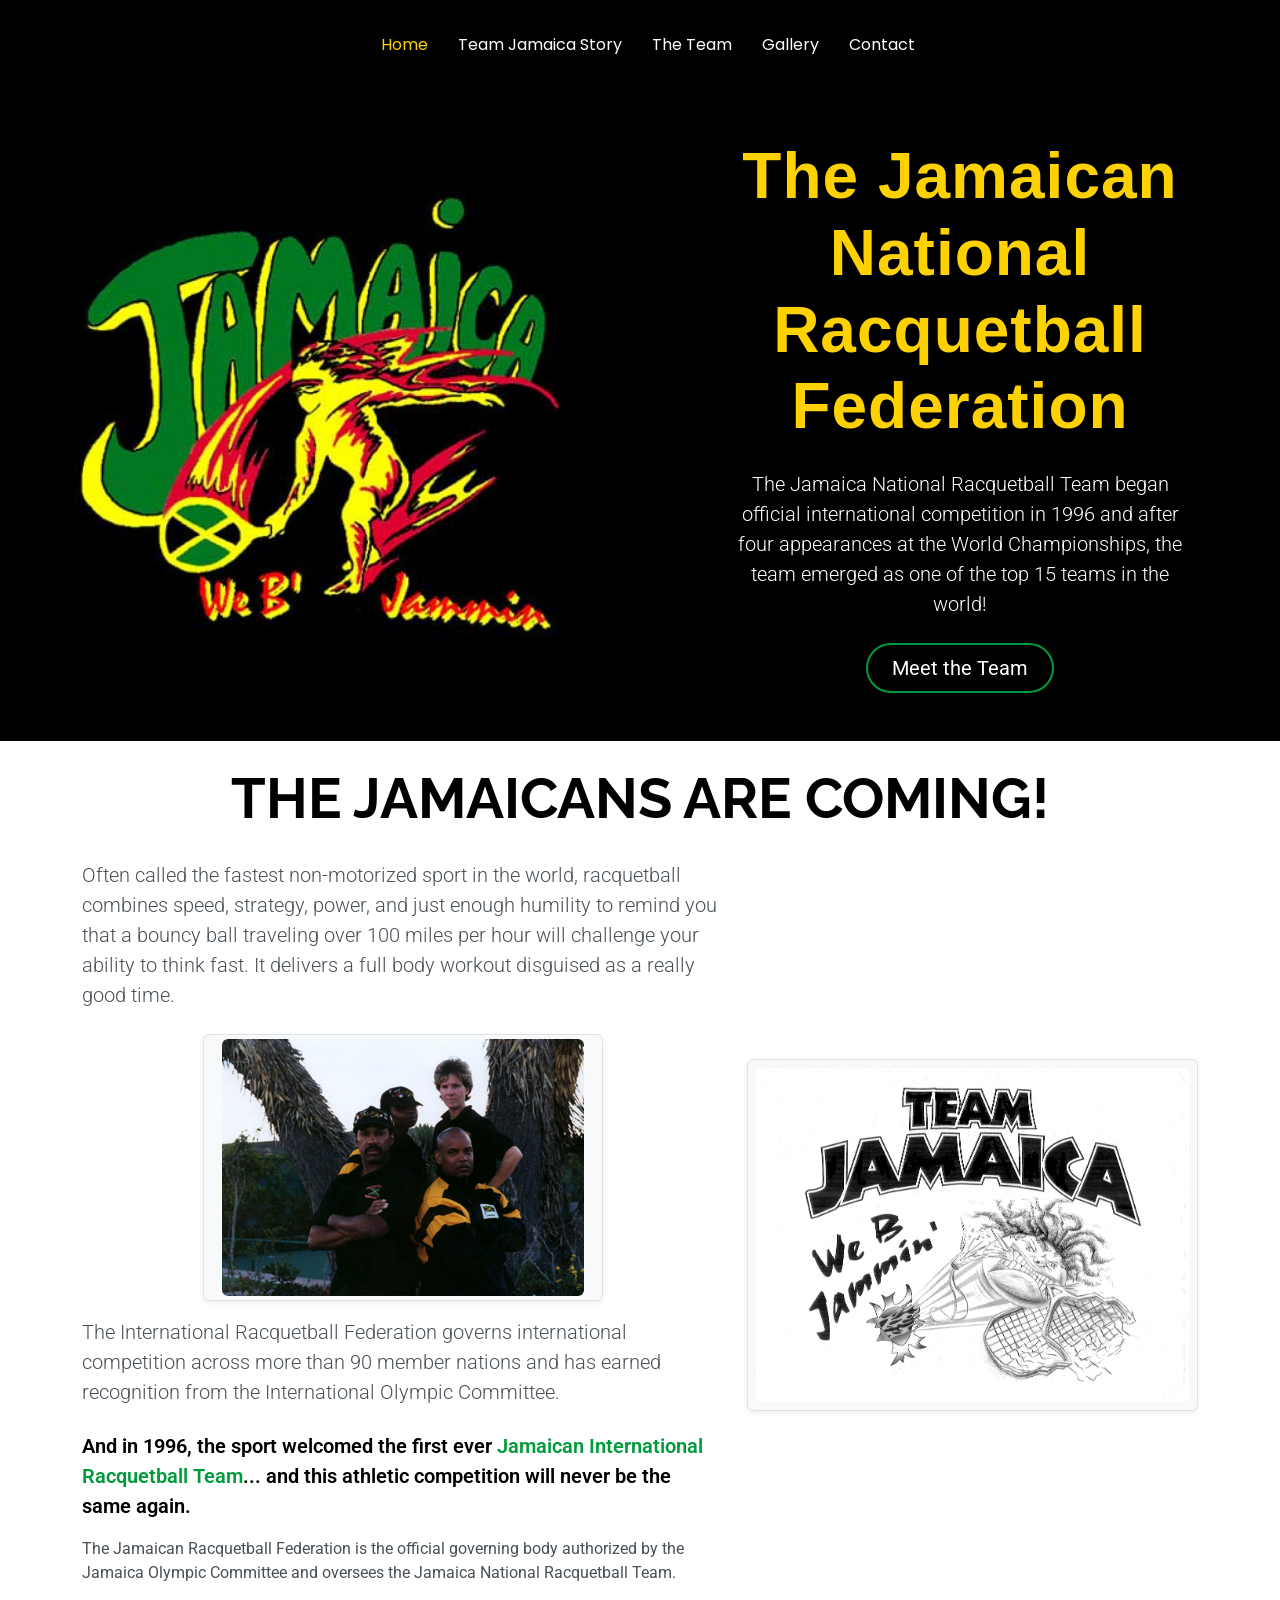
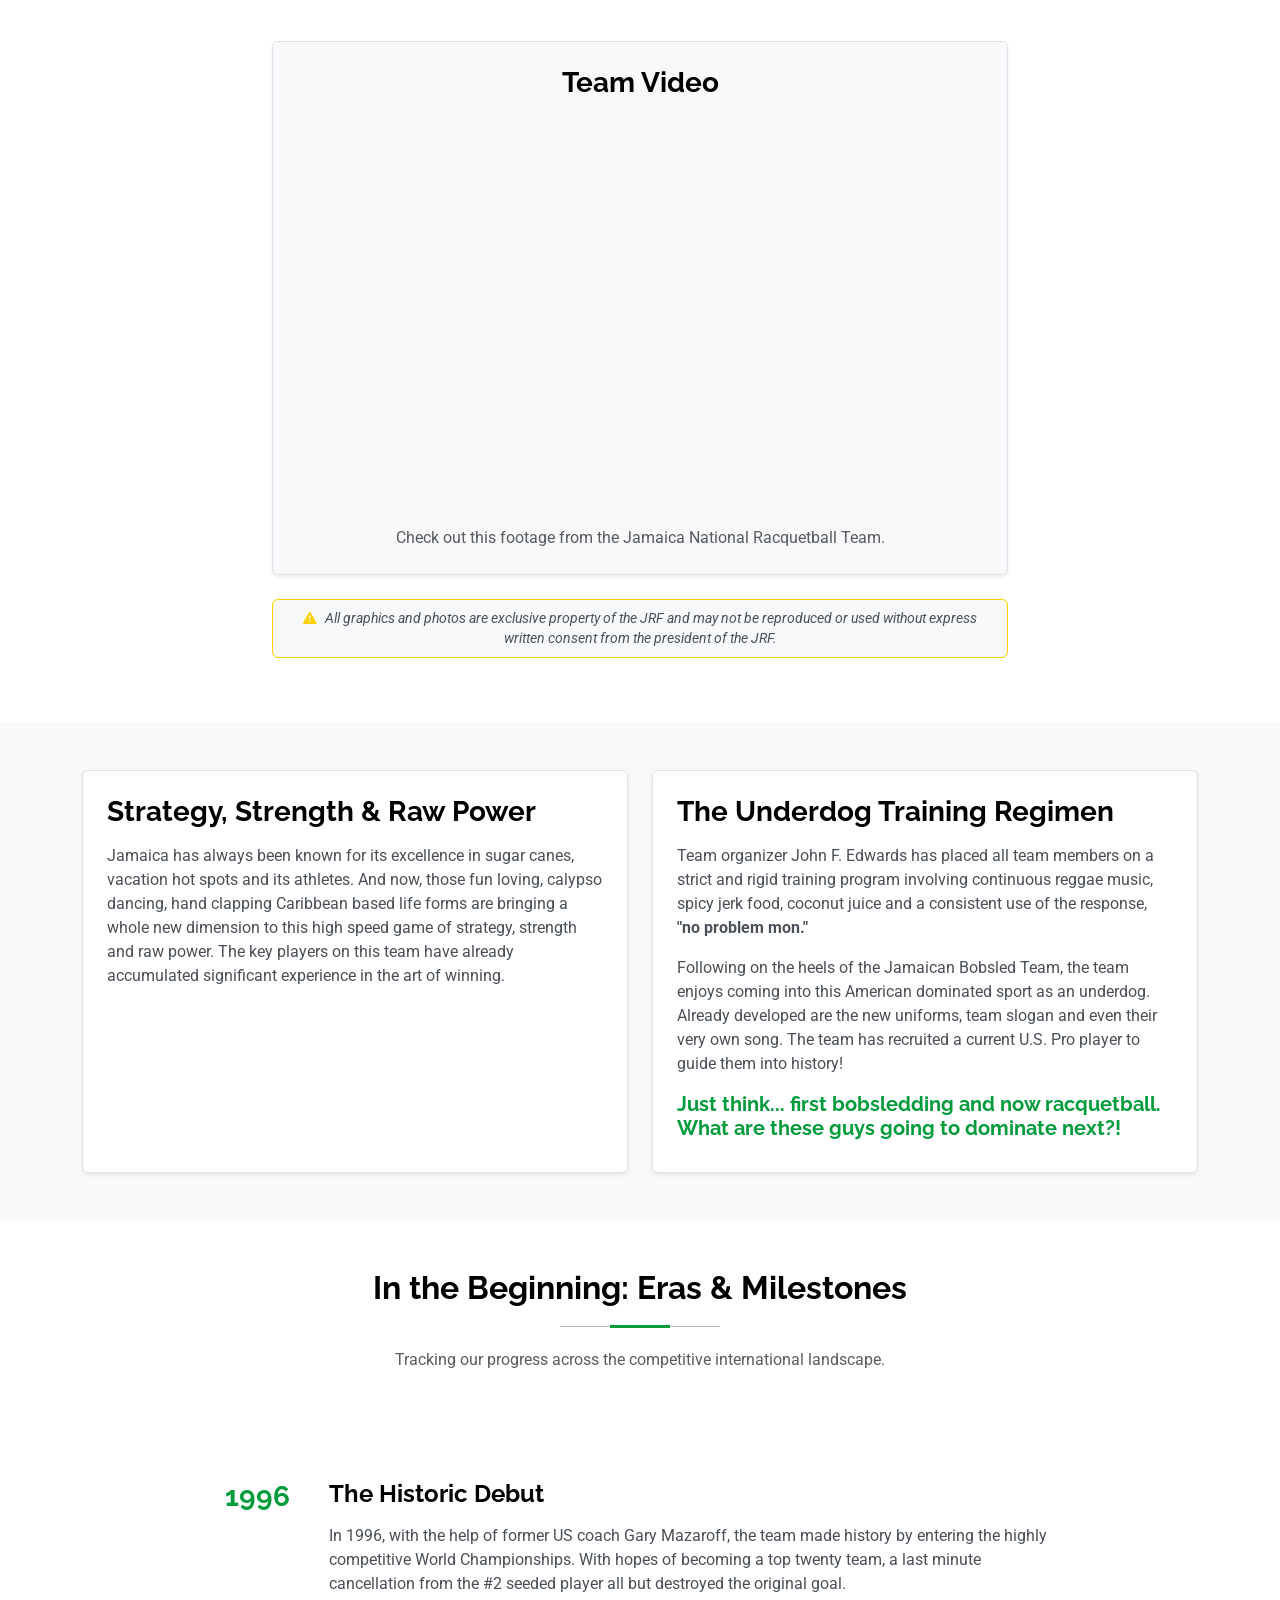
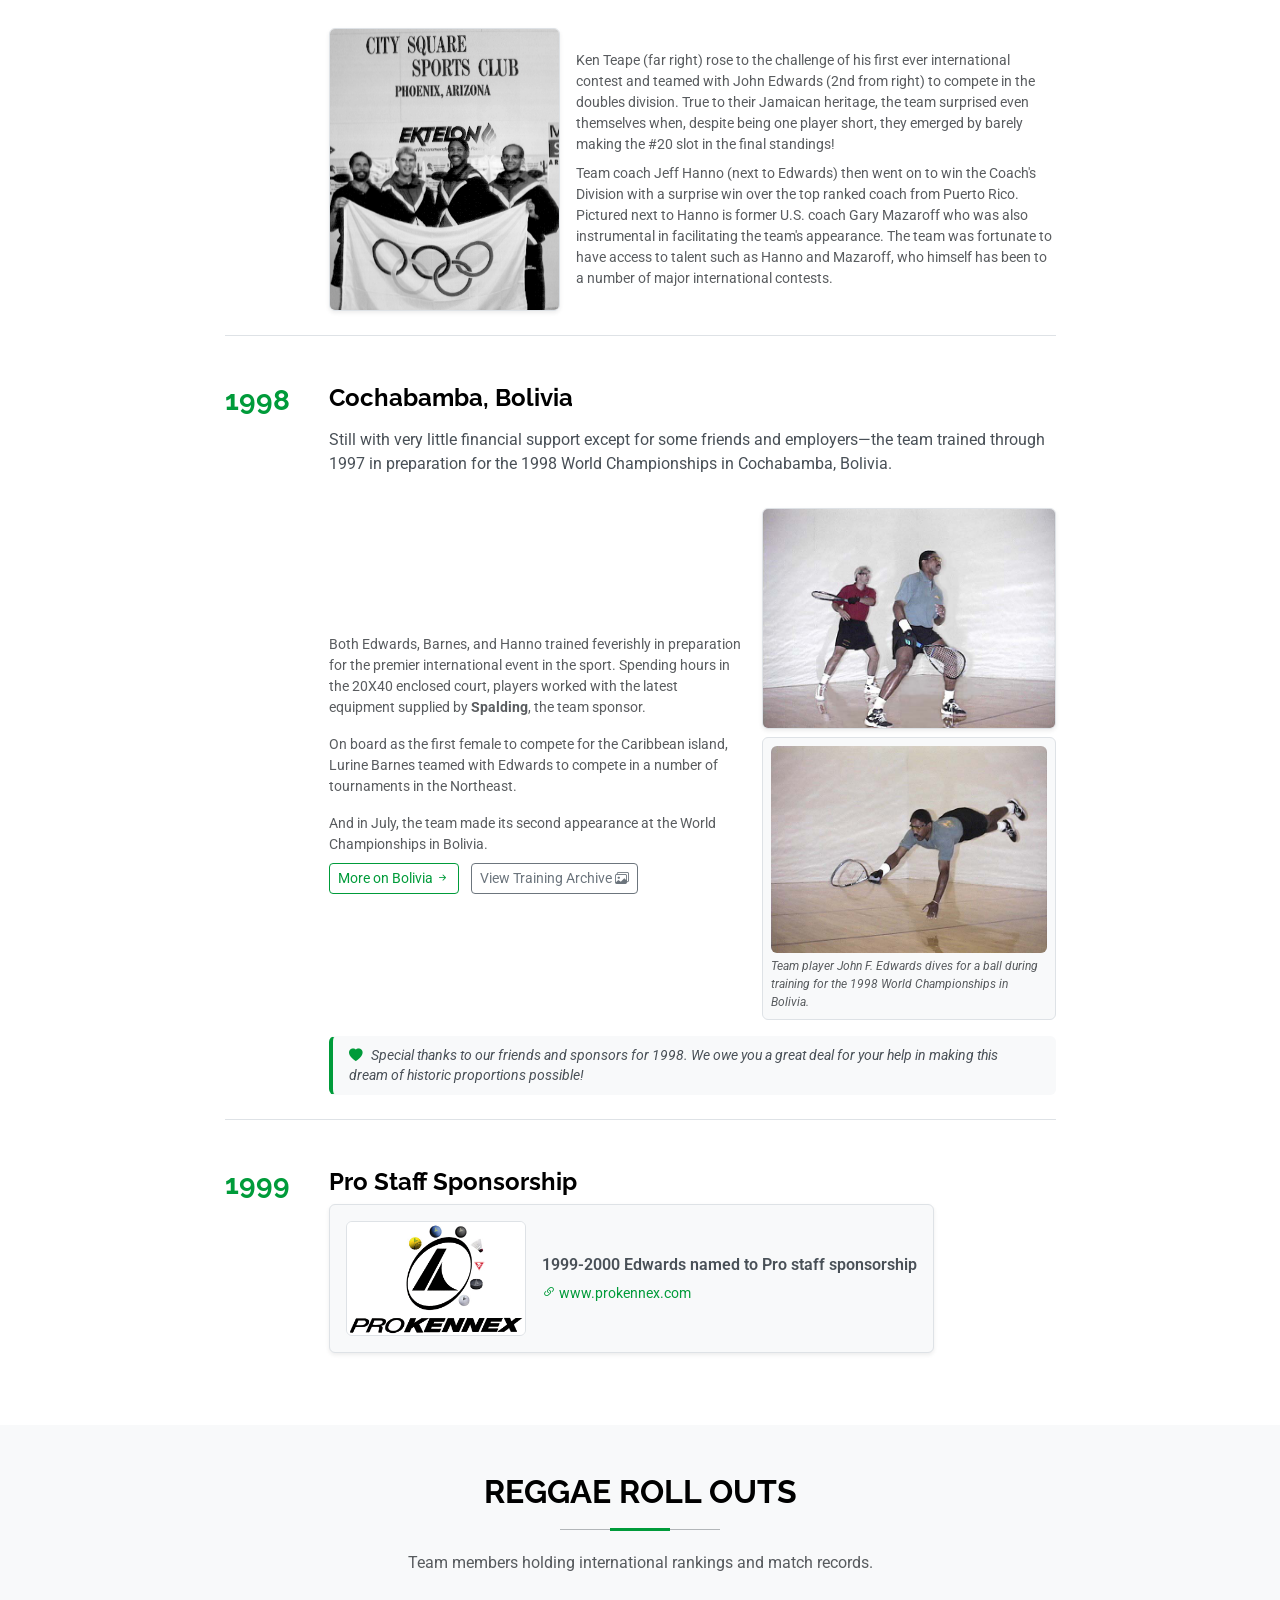
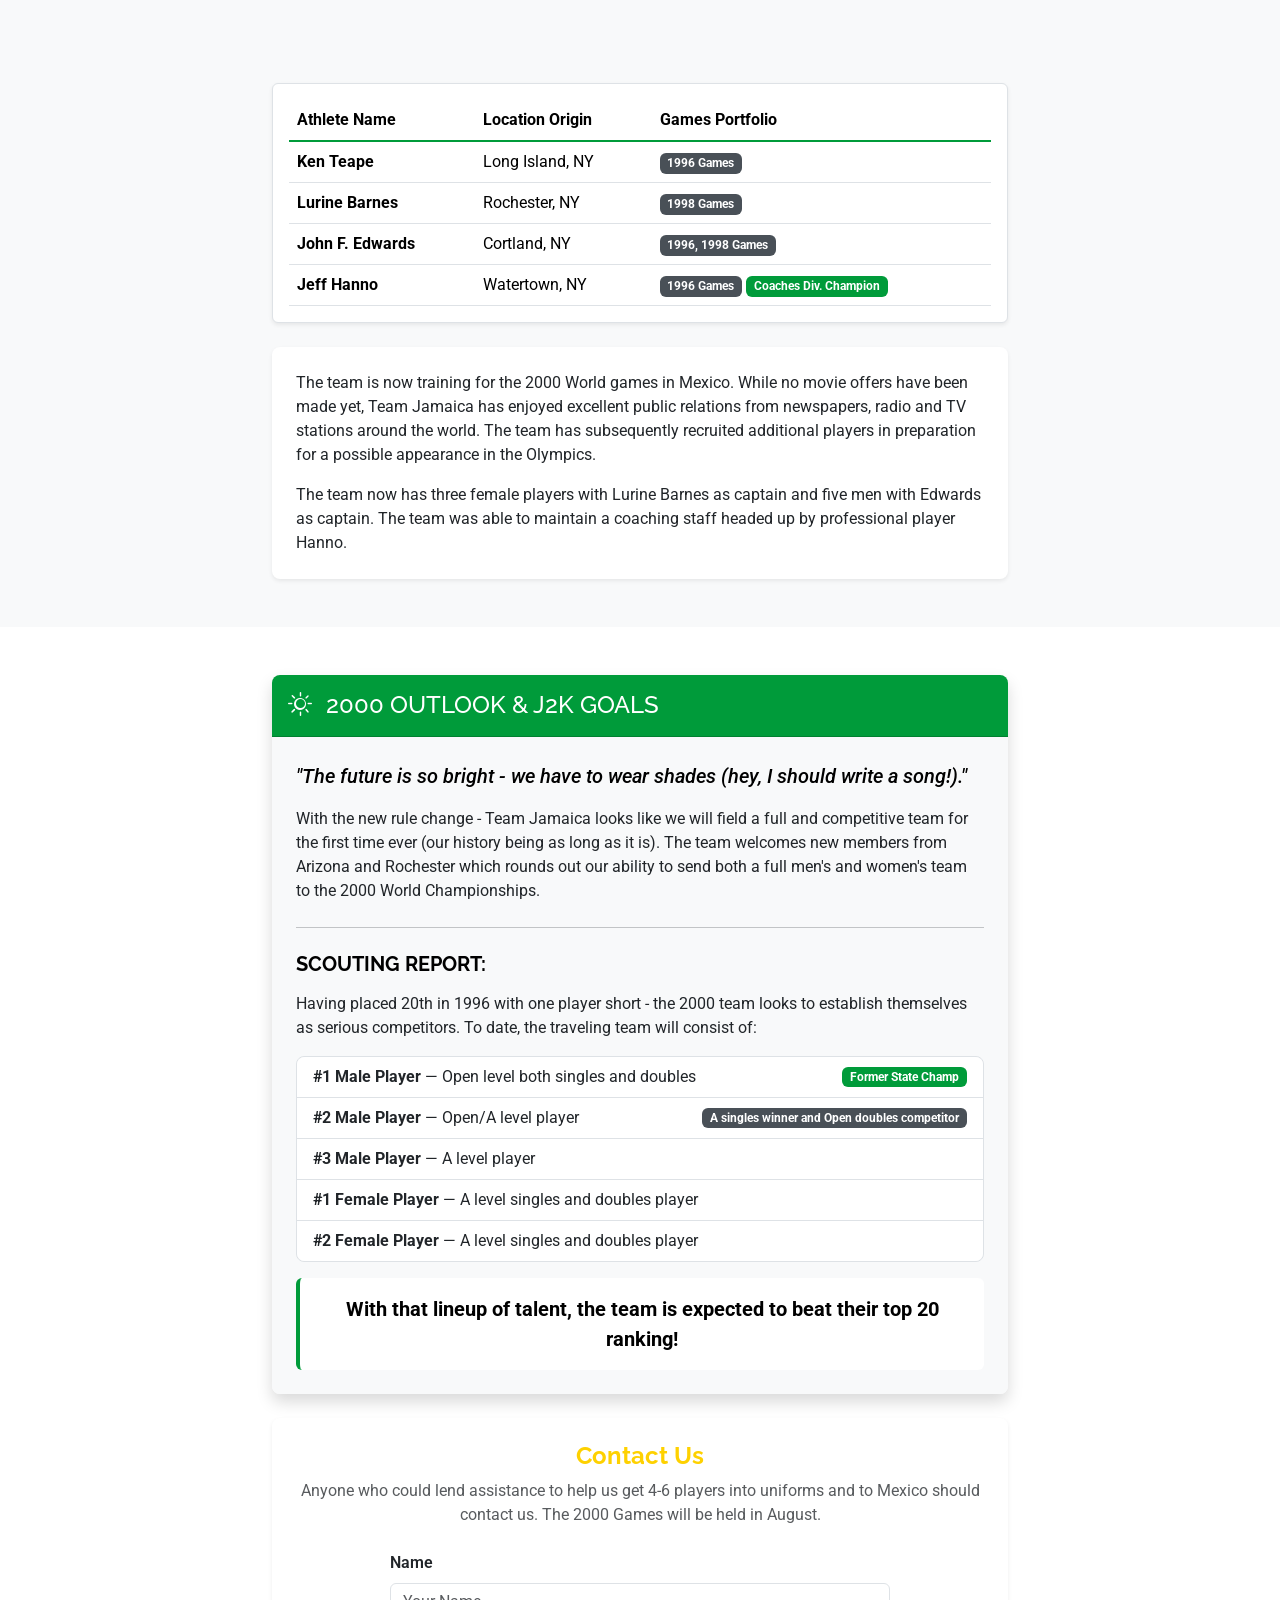
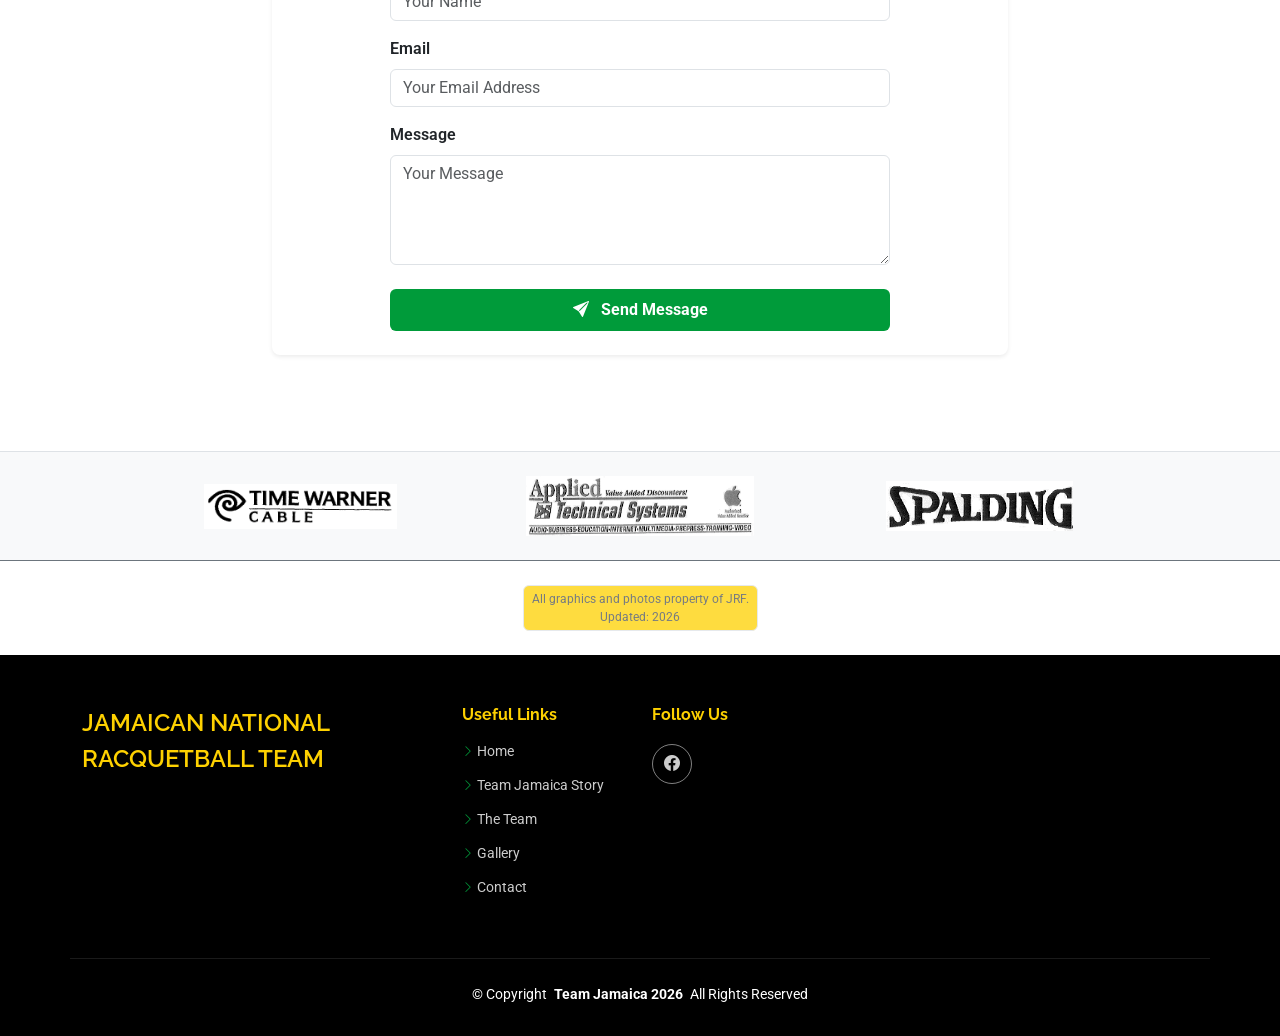
<file: index.html>
<!DOCTYPE html>
<html lang="en">

<head>
  <meta charset="utf-8">
  <meta content="width=device-width, initial-scale=1.0" name="viewport">
  <title>Welcome - Official page of Jamaica National Racquetball Team</title>
  <meta name="description"
    content="The Jamaica Team competed in multiple World Championship Games to eventually earn a ranking among the top 15 in the world!">
  <meta name="keywords" content="racquetball, Jamaica, Team Jamaica, Jamaica National Team, Jamaica racquetball">

  <!-- Favicons -->
  <link href="assets/img/favicon.jpg" rel="icon">
  <link href="assets/img/apple-touch-icon.png" rel="apple-touch-icon">

  <!-- Fonts -->
  <link href="https://fonts.googleapis.com" rel="preconnect">
  <link href="https://fonts.gstatic.com" rel="preconnect" crossorigin>
  <link
    href="https://fonts.googleapis.com/css2?family=Roboto:ital,wght@0,100;0,300;0,400;0,500;0,700;0,900;1,100;1,300;1,400;1,500;1,700;1,900&family=Poppins:ital,wght@0,100;0,200;0,300;0,400;0,500;0,600;0,700;0,800;0,900;1,100;1,200;1,300;1,400;1,500;1,600;1,700;1,800;1,900&family=Raleway:ital,wght@0,100;0,200;0,300;0,400;0,500;0,600;0,700;0,800;0,900;1,100;1,200;1,300;1,400;1,500;1,600;1,700;1,800;1,900&display=swap"
    rel="stylesheet">

  <!-- Vendor CSS Files -->
  <link href="assets/vendor/bootstrap/css/bootstrap.min.css" rel="stylesheet">
  <link href="assets/vendor/bootstrap-icons/bootstrap-icons.css" rel="stylesheet">
  <link href="assets/vendor/aos/aos.css" rel="stylesheet">
  <link href="assets/vendor/glightbox/css/glightbox.min.css" rel="stylesheet">
  <link href="assets/vendor/swiper/swiper-bundle.min.css" rel="stylesheet">

  <!-- Main CSS File -->
  <link href="assets/css/main.css" rel="stylesheet">
</head>

<body class="index-page">

  <header id="header" class="header d-flex align-items-center fixed-top">
    <div class="container-fluid container-xl position-relative d-flex align-items-center justify-content-center">
      <nav id="navmenu" class="navmenu">
        <ul>
          <li><a href="index.html" class="active">Home</a></li>
          <li><a href="story.html">Team Jamaica Story</a></li>
          <li><a href="team.html">The Team</a></li>
          <li><a href="gallery.html">Gallery</a></li>
          <li><a href="contact.html">Contact</a></li>
        </ul>
        <i class="mobile-nav-toggle d-xl-none bi bi-list"></i>
      </nav>
    </div>
  </header>

  <main class="main">

    <section class="hero-section container-fluid p-0 moderna-hero">
      <div class="row g-0 min-vh-lg-100 align-items-center">

        <div class="col-lg-6">
          <img src="assets/img/hero-bg.jpg" alt="Hero Image" class="w-100 object-fit-contain" style="max-height: 50vh;">
        </div>

        <div class="col-lg-6 d-flex align-items-center p-5 moderna-content-bg">
          <div class="hero-content px-md-5 text-white">
            <h2 class="display-3 fw-bold mb-4 moderna-title moderna-yellow">The Jamaican National Racquetball Federation
            </h2>
            <p class="lead mb-4 moderna-text">
              The Jamaica National Racquetball Team began official international competition in 1996 and after four
              appearances at the World Championships, the team emerged as one of the top 15 teams in the world!
            </p>

            <div class="text-center w-100 mt-4">
              <a href="team.html" class="btn btn-moderna-green btn-lg px-4 py-2">Meet the Team</a>
            </div>
          </div>
        </div>

      </div>
    </section>

    <main id="main">

      <!-- ======= Welcome & Overview Section ======= -->
      <section id="overview" class="about pt-5 pb-3">
        <div class="container">
          <div class="row gy-4 align-items-center">
            <div class="container text-center" data-aos="fade-up">
              <h1 class="display-4 fw-bold text-uppercase tracking-wide mb-1">The Jamaicans are coming!</h1>
            </div>

            <div class="col-lg-7" data-aos="fade-right">
              <p class="lead mb-4">
                Often called the fastest non-motorized sport in the world, racquetball combines speed, strategy, power,
                and just enough humility to remind you that a bouncy ball traveling over 100 miles per hour will
                challenge your ability to think fast. It delivers a full body workout disguised as a really good time.
              </p>

              <!-- Adjusted New Photo Placeholder (Tightened padding and margins) -->
              <div class="my-3 p-1 border border-dashed rounded text-center shadow-sm mx-auto"
                style="background-color: var(--surface-color); max-width: 400px;">
                <img src="assets/img/team.png" alt="New Photo" class="img-fluid rounded">
              </div>

              <p class="lead mb-4">
                The International Racquetball Federation governs international competition across more than 90 member
                nations and has earned recognition from the International Olympic Committee.
              </p>
              <p class="fs-5 fw-semibold" style="color: var(--heading-color);">
                And in 1996, the sport welcomed the first ever <span style="color: var(--accent-color);">Jamaican
                  International Racquetball Team</span>... and this athletic competition will never be the same again.
              </p>
              <p class="mb-4">
                The Jamaican Racquetball Federation is the official governing body authorized by the Jamaica Olympic
                Committee and oversees the Jamaica National Racquetball Team.
              </p>
            </div>

            <div class="col-lg-5 text-center" data-aos="fade-left">
              <!-- Original Ball Eating Racquet Icon -->
              <div class="portfolio-wrap shadow-sm rounded border p-2" style="background-color: var(--surface-color);">
                <img src="assets/img/Image1.gif" class="img-fluid rounded" alt="Team Jamaica Front Image">
              </div>
            </div>

          </div>
        </div>
      </section>

      <!-- ======= Featured Video Section ======= -->
      <section id="featured-video" class="pb-5 pt-3">
        <div class="container" data-aos="fade-up">
          <div class="row justify-content-center">
            <div class="col-lg-8 text-center">
              <div class="p-4 border rounded shadow-sm" style="background-color: var(--surface-color);">
                <h3 class="fw-bold mb-3" style="color: var(--heading-color);">Team Video</h3>

                <!-- Responsive Video Embed -->
                <div class="ratio ratio-16x9 mb-4">
                  <iframe width="560" height="315" src="https://www.youtube.com/embed/0q5o6uBI3tI?si=iBzuUoE6pjDdETgN"
                    title="YouTube video player" frameborder="0"
                    allow="accelerometer; autoplay; clipboard-write; encrypted-media; gyroscope; picture-in-picture; web-share"
                    referrerpolicy="strict-origin-when-cross-origin" allowfullscreen></iframe>
                </div>

                <p class="text-muted mb-0">Check out this footage from the Jamaica National Racquetball Team.</p>
              </div>

              <!-- Copyright Notice -->
              <div class="alert mt-4 py-2"
                style="font-size: 0.85rem; background-color: var(--surface-color); border: 1px solid var(--nav-hover-color); color: var(--default-color);">
                <i class="bi bi-exclamation-triangle-fill me-2" style="color: var(--nav-hover-color);"></i><em>All
                  graphics and photos are exclusive property of the JRF and may not be reproduced or used without
                  express written consent from the president of the JRF.</em>
              </div>
            </div>
          </div>
        </div>
      </section>

      <!-- ======= Team Culture & Spirit ======= -->
      <section id="culture" class="light-background py-5">
        <div class="container">
          <div class="row gy-4">

            <div class="col-lg-6" data-aos="fade-up">
              <div class="icon-box p-4 h-100 shadow-sm border rounded" style="background-color: var(--surface-color);">
                <h3 class="fw-bold mb-3" style="color: var(--heading-color);">Strategy, Strength & Raw Power</h3>
                <p class="mb-0">Jamaica has always been known for its excellence in sugar canes, vacation hot spots and
                  its athletes. And now, those fun loving, calypso dancing, hand clapping Caribbean based life forms are
                  bringing a whole new dimension to this high speed game of strategy, strength and raw power. The key
                  players on this team have already accumulated significant experience in the art of winning.</p>
              </div>
            </div>

            <div class="col-lg-6" data-aos="fade-up" data-aos-delay="100">
              <div class="icon-box p-4 h-100 shadow-sm border rounded" style="background-color: var(--surface-color);">
                <h3 class="fw-bold mb-3" style="color: var(--heading-color);">The Underdog Training Regimen</h3>
                <p class="mb-3">Team organizer John F. Edwards has placed all team members on a strict and rigid
                  training program involving continuous reggae music, spicy jerk food, coconut juice and a consistent
                  use of the response, <strong>"no problem mon."</strong></p>
                <p>Following on the heels of the Jamaican Bobsled Team, the team enjoys coming into this American
                  dominated sport as an underdog. Already developed are the new uniforms, team slogan and even their
                  very own song. The team has recruited a current U.S. Pro player to guide them into history!</p>
                <h5 class="fw-bold mt-3" style="color: var(--accent-color);">Just think... first bobsledding and now
                  racquetball. What are these guys going to dominate next?!</h5>
              </div>
            </div>

          </div>
        </div>
      </section>

      <!-- ======= Historical Timeline Section ======= -->
      <section id="history-timeline" class="py-5">
        <div class="container">

          <div class="section-title text-center mb-5">
            <h2 class="fw-bold">In the Beginning: Eras & Milestones</h2>
            <p class="text-muted">Tracking our progress across the competitive international landscape.</p>
          </div>

          <div class="row justify-content-center">
            <div class="col-lg-9">

              <!-- 1996 Entry -->
              <div class="d-flex align-items-start mb-5 border-bottom pb-4" data-aos="fade-up">
                <h3 class="fw-bold me-4 mb-0" style="width: 80px; min-width: 80px; color: var(--accent-color);">1996
                </h3>
                <div>
                  <h4 class="fw-bold mb-3" style="color: var(--heading-color);">The Historic Debut</h4>
                  <p>In 1996, with the help of former US coach Gary Mazaroff, the team made history by entering the
                    highly competitive World Championships. With hopes of becoming a top twenty team, a last minute
                    cancellation from the #2 seeded player all but destroyed the original goal.</p>

                  <div class="row align-items-center mt-3 g-3">
                    <div class="col-sm-4 text-center">
                      <img src="assets/img/Image24.gif" class="img-fluid rounded border shadow-sm"
                        alt="1996 Team Photo">
                    </div>
                    <div class="col-sm-8">
                      <p class="small text-muted mb-0">Ken Teape (far right) rose to the challenge of his first ever
                        international contest and teamed with John Edwards (2nd from right) to compete in the doubles
                        division. True to their Jamaican heritage, the team surprised even themselves when, despite
                        being one player short, they emerged by barely making the #20 slot in the final standings!</p>
                      <p class="small text-muted mt-2 mb-0">Team coach Jeff Hanno (next to Edwards) then went on to win
                        the Coach's Division with a surprise win over the top ranked coach from Puerto Rico. Pictured
                        next to Hanno is former U.S. coach Gary Mazaroff who was also instrumental in facilitating the
                        team's appearance. The team was fortunate to have access to talent such as Hanno and Mazaroff,
                        who himself has been to a number of major international contests.</p>
                    </div>
                  </div>
                </div>
              </div>

              <!-- 1998 Entry -->
              <div class="d-flex align-items-start mb-5 border-bottom pb-4" data-aos="fade-up" data-aos-delay="100">
                <h3 class="fw-bold me-4 mb-0" style="width: 80px; min-width: 80px; color: var(--accent-color);">1998
                </h3>
                <div>
                  <h4 class="fw-bold mb-3" style="color: var(--heading-color);">Cochabamba, Bolivia</h4>
                  <p>Still with very little financial support except for some friends and employers—the team trained
                    through 1997 in preparation for the 1998 World Championships in Cochabamba, Bolivia.</p>

                  <div class="row align-items-center mt-3 g-3 flex-sm-row-reverse">
                    <div class="col-sm-5 text-center">
                      <img src="assets/img/volley.jpg" class="img-fluid rounded border shadow-sm mb-2"
                        alt="Volley Training">
                      <div class="p-2 border rounded text-start" style="background-color: var(--surface-color);">
                        <img src="assets/img/dive.JPG" class="img-fluid rounded mb-1" alt="John F. Edwards Dive">
                        <small class="text-muted d-block fst-italic" style="font-size: 0.75rem;">Team player John F.
                          Edwards dives for a ball during training for the 1998 World Championships in Bolivia.</small>
                      </div>
                    </div>
                    <div class="col-sm-7">
                      <p class="small text-muted">Both Edwards, Barnes, and Hanno trained feverishly in preparation for
                        the premier international event in the sport. Spending hours in the 20X40 enclosed court,
                        players worked with the latest equipment supplied by <strong>Spalding</strong>, the team
                        sponsor.</p>
                      <p class="small text-muted">On board as the first female to compete for the Caribbean island,
                        Lurine Barnes teamed with Edwards to compete in a number of tournaments in the Northeast.</p>
                      <p class="small text-muted mb-2">And in July, the team made its second appearance at the World
                        Championships in Bolivia.</p>
                      <a href="bolivia.html" class="btn btn-sm btn-outline-success me-2"
                        style="border-color: var(--accent-color); color: var(--accent-color);">More on Bolivia <i
                          class="bi bi-arrow-right-short"></i></a>
                      <a href="training.html" class="btn btn-sm btn-outline-secondary">View Training Archive
                        <i class="bi bi-images"></i></a>
                    </div>
                  </div>

                  <div class="alert mt-3 py-2 mb-0"
                    style="font-size: 0.85rem; background-color: var(--surface-color); border-left: 4px solid var(--accent-color);">
                    <i class="bi bi-heart-fill me-2" style="color: var(--accent-color);"></i><em>Special thanks to our
                      friends and sponsors for 1998. We owe you a great deal for your help in making this dream of
                      historic proportions possible!</em>
                  </div>
                </div>
              </div>

              <!-- 1999 Sponsorship -->
              <div class="d-flex align-items-start mb-4" data-aos="fade-up" data-aos-delay="200">
                <h3 class="fw-bold me-4 mb-0" style="width: 80px; min-width: 80px; color: var(--accent-color);">1999
                </h3>
                <div>
                  <h4 class="fw-bold mb-2" style="color: var(--heading-color);">Pro Staff Sponsorship</h4>
                  <div class="p-3 border rounded shadow-sm d-flex flex-column flex-sm-row align-items-center gap-3"
                    style="background-color: var(--surface-color);">
                    <img src="assets/img/ProKennex.JPG" class="img-fluid rounded border" style="max-width: 180px;"
                      alt="ProKennex Image">
                    <div>
                      <p class="fw-semibold mb-1">1999-2000 Edwards named to Pro staff sponsorship</p>
                      <a href="http://www.prokennex.com" target="_blank" class="small text-decoration-none"
                        style="color: var(--accent-color);"><i class="bi bi-link-45deg"></i> www.prokennex.com</a>
                    </div>
                  </div>
                </div>
              </div>

            </div>
          </div>

        </div>
      </section>

      <!-- ======= Roster & International Rankings ======= -->
      <section id="roster" class="light-background py-5">
        <div class="container">

          <div class="section-title text-center mb-5">
            <h2 class="fw-bold text-uppercase">Reggae Roll Outs</h2>
            <p class="text-muted">Team members holding international rankings and match records.</p>
          </div>

          <div class="row justify-content-center">
            <div class="col-lg-8" data-aos="fade-up">
              <div class="table-responsive rounded shadow-sm border p-3"
                style="background-color: var(--surface-color);">
                <table class="table table-hover align-middle mb-0">
                  <thead>
                    <tr style="border-bottom: 2px solid var(--accent-color);">
                      <th scope="col" style="color: var(--heading-color);">Athlete Name</th>
                      <th scope="col" style="color: var(--heading-color);">Location Origin</th>
                      <th scope="col" style="color: var(--heading-color);">Games Portfolio</th>
                    </tr>
                  </thead>
                  <tbody>
                    <tr>
                      <td class="fw-bold">Ken Teape</td>
                      <td>Long Island, NY</td>
                      <td><span class="badge"
                          style="background-color: var(--default-color); color: var(--contrast-color);">1996
                          Games</span></td>
                    </tr>
                    <tr>
                      <td class="fw-bold">Lurine Barnes</td>
                      <td>Rochester, NY</td>
                      <td><span class="badge"
                          style="background-color: var(--default-color); color: var(--contrast-color);">1998
                          Games</span></td>
                    </tr>
                    <tr>
                      <td class="fw-bold">John F. Edwards</td>
                      <td>Cortland, NY</td>
                      <td><span class="badge"
                          style="background-color: var(--default-color); color: var(--contrast-color);">1996, 1998
                          Games</span></td>
                    </tr>
                    <tr>
                      <td class="fw-bold">Jeff Hanno</td>
                      <td>Watertown, NY</td>
                      <td>
                        <span class="badge mb-1 mb-sm-0"
                          style="background-color: var(--default-color); color: var(--contrast-color);">1996
                          Games</span>
                        <span class="badge"
                          style="background-color: var(--accent-color); color: var(--contrast-color);">Coaches Div.
                          Champion</span>
                      </td>
                    </tr>
                  </tbody>
                </table>
              </div>

              <div class="card mt-4 border-0 shadow-sm rounded-3" style="background-color: var(--surface-color);">
                <div class="card-body p-4">
                  <p>The team is now training for the 2000 World games in Mexico. While no movie offers have been made
                    yet, Team Jamaica has enjoyed excellent public relations from newspapers, radio and TV stations
                    around the world. The team has subsequently recruited additional players in preparation for a
                    possible appearance in the Olympics.</p>
                  <p class="mb-0">The team now has three female players with Lurine Barnes as captain and five men with
                    Edwards as captain. The team was able to maintain a coaching staff headed up by professional player
                    Hanno.</p>
                </div>
              </div>
            </div>
          </div>

        </div>
      </section>

      <!-- ======= Outlook & Scouting Report ======= -->
      <section id="outlook" class="py-5">
        <div class="container">

          <div class="row justify-content-center">
            <div class="col-lg-8">

              <div class="card border-0 shadow rounded-3 overflow-hidden mb-4">
                <div class="card-header py-3"
                  style="background-color: var(--accent-color); color: var(--contrast-color);">
                  <h3 class="card-title h4 mb-0 text-uppercase tracking-wide"><i class="bi bi-brightness-high me-2"></i>
                    2000 Outlook & J2K Goals</h3>
                </div>
                <div class="card-body p-4" style="background-color: var(--surface-color);">
                  <p class="fst-italic fw-medium fs-5 mb-3" style="color: var(--heading-color);">"The future is so
                    bright - we have to wear shades (hey, I should write a song!)."</p>
                  <p>With the new rule change - Team Jamaica looks like we will field a full and competitive team for
                    the first time ever (our history being as long as it is). The team welcomes new members from Arizona
                    and Rochester which rounds out our ability to send both a full men's and women's team to the 2000
                    World Championships.</p>

                  <hr class="my-4">

                  <h5 class="fw-bold mb-3 text-uppercase" style="color: var(--heading-color);">Scouting Report:</h5>
                  <p>Having placed 20th in 1996 with one player short - the 2000 team looks to establish themselves as
                    serious competitors. To date, the traveling team will consist of:</p>

                  <ul class="list-group list-group-flush border rounded-3 mb-3">
                    <li class="list-group-item d-flex justify-content-between align-items-center">
                      <span><strong>#1 Male Player</strong> — Open level both singles and doubles</span>
                      <span class="badge" style="background-color: var(--accent-color);">Former State Champ</span>
                    </li>
                    <li class="list-group-item d-flex justify-content-between align-items-center">
                      <span><strong>#2 Male Player</strong> — Open/A level player</span>
                      <span class="badge badgemale2" style="background-color: var(--default-color);">A singles winner and Open
                        doubles competitor</span>
                    </li>
                    <li class="list-group-item">
                      <strong>#3 Male Player</strong> — A level player
                    </li>
                    <li class="list-group-item">
                      <strong>#1 Female Player</strong> — A level singles and doubles player
                    </li>
                    <li class="list-group-item">
                      <strong>#2 Female Player</strong> — A level singles and doubles player
                    </li>
                  </ul>

                  <div class="p-3 rounded text-center border-start border-4"
                    style="background-color: var(--background-color); border-left-color: var(--accent-color) !important;">
                    <p class="fw-bold mb-0 fs-5" style="color: var(--heading-color);">With that lineup of talent, the
                      team is expected to beat their top 20 ranking!</p>
                  </div>
                </div>
              </div>

              <!-- Call to Action / Help Box maps to custom Dark Theme tokens -->
              <div class="card border-0 shadow-sm dark-background rounded-3 p-4 mb-5">
                <div class="text-center mb-4">
                  <h4 class="fw-bold mb-2" style="color: var(--heading-color);">Contact Us</h4>
                  <p class="opacity-75 max-width-md mx-auto mb-0">Anyone who could lend assistance to help us get 4-6
                    players into uniforms and to Mexico should contact us. The 2000 Games will be held in August.</p>
                </div>

                <!-- 2. Contact Form pointing to Yahoo email -->
                <form action="https://formsubmit.co/coachjohne@yahoo.com" method="POST" class="mx-auto"
                  style="max-width: 500px; width: 100%;">
                  <input type="hidden" name="_captcha" value="false">

                  <div class="mb-3 text-start">
                    <label for="senderName" class="form-label fw-semibold">Name</label>
                    <input type="text" class="form-control" id="senderName" name="name" placeholder="Your Name"
                      required>
                  </div>

                  <div class="mb-3 text-start">
                    <label for="senderEmail" class="form-label fw-semibold">Email</label>
                    <input type="email" class="form-control" id="senderEmail" name="email"
                      placeholder="Your Email Address" required>
                  </div>

                  <div class="mb-4 text-start">
                    <label for="message" class="form-label fw-semibold">Message</label>
                    <textarea class="form-control" id="message" name="message" rows="4" placeholder="Your Message"
                      required></textarea>
                  </div>

                  <div class="text-center">
                    <button type="submit" class="btn px-5 py-2 fw-bold w-100"
                      style="background-color: var(--accent-color); color: var(--contrast-color);">
                      <i class="bi bi-send-fill me-2"></i> Send Message
                    </button>
                  </div>
                </form>
              </div>

            </div>
          </div>

        </div>
      </section>

      <!-- ======= Sponsor Network Footer Banner ======= -->
      <section id="sponsors" class="light-background py-4 border-top">
        <div class="container">
          <div class="row align-items-center justify-content-center g-5 text-center img-grayscale">
            <div class="col-6 col-md-3">
              <a href="http://www.twcny.com" target="_blank">
                <img src="assets/img/twc.bmp" class="img-fluid" style="max-height: 45px;" alt="TWC NY Logo">
              </a>
            </div>
            <div class="col-6 col-md-4">
              <a href="http://www.themacplace.com" target="_blank">
                <img src="assets/img/Image3.gif" class="img-fluid" style="max-height: 60px;" alt="The Mac Place">
              </a>
            </div>
            <div class="col-6 col-md-3">
              <img src="assets/img/Image4.gif" class="img-fluid" style="max-height: 50px;" alt="Sponsor Graphic">
            </div>
          </div>
        </div>
      </section>

    </main>

    <!-- ======= Global Status Footer ======= -->
    <footer id="footer" class="dark-background py-4 mt-auto border-top border-secondary">
      <div class="container d-flex justify-content-center align-items-center">

        <div class="text-center opacity-75 small flex-shrink-0">
          <div class="p-2 py-1 border rounded" style="background-color: #FED100; font-size:0.75rem;">
            All graphics and photos property of JRF.<br>
            Updated: 2026
          </div>
        </div>

      </div>
    </footer>

  </main>

  <footer id="footer" class="footer dark-background">

    <div class="container footer-top">
      <div class="row gy-4">
        <div class="col-lg-4 col-md-6 footer-about">
          <a href="index.html" class="d-flex align-items-center">
            <span class="sitename">JAMAICAN NATIONAL RACQUETBALL TEAM</span>
          </a>
        </div>

        <div class="col-lg-2 col-md-3 footer-links">
          <h4>Useful Links</h4>
          <ul>
            <li><i class="bi bi-chevron-right"></i> <a href="index.html">Home</a></li>
            <li><i class="bi bi-chevron-right"></i> <a href="story.html">Team Jamaica Story</a></li>
            <li><i class="bi bi-chevron-right"></i> <a href="team.html">The Team</a></li>
            <li><i class="bi bi-chevron-right"></i> <a href="gallery.html">Gallery</a></li>
            <li><i class="bi bi-chevron-right"></i> <a href="contact.html">Contact</a></li>

          </ul>
        </div>

        <div class="col-lg-4 col-md-12">
          <h4>Follow Us</h4>
          <div class="social-links d-flex">
            <a href="https://www.facebook.com/groups/394976400567989/" target="_blank"><i
                class="bi bi-facebook"></i></a>
          </div>
        </div>

      </div>
    </div>

    <div class="container copyright text-center mt-4">
      <p>© <span>Copyright</span> <strong class="px-1 sitename">Team Jamaica 2026</strong> <span>All Rights
          Reserved</span></p>
      <div class="credits">
      </div>
    </div>

  </footer>

  <!-- Scroll Top -->
  <a href="#" id="scroll-top" class="scroll-top d-flex align-items-center justify-content-center"><i
      class="bi bi-arrow-up-short"></i></a>

  <!-- Preloader -->
  <div id="preloader"></div>

  <!-- Vendor JS Files -->
  <script src="assets/vendor/bootstrap/js/bootstrap.bundle.min.js"></script>
  <script src="assets/vendor/php-email-form/validate.js"></script>
  <script src="assets/vendor/aos/aos.js"></script>
  <script src="assets/vendor/glightbox/js/glightbox.min.js"></script>
  <script src="assets/vendor/purecounter/purecounter_vanilla.js"></script>
  <script src="assets/vendor/swiper/swiper-bundle.min.js"></script>
  <script src="assets/vendor/waypoints/noframework.waypoints.js"></script>
  <script src="assets/vendor/imagesloaded/imagesloaded.pkgd.min.js"></script>
  <script src="assets/vendor/isotope-layout/isotope.pkgd.min.js"></script>

  <!-- Main JS File -->
  <script src="assets/js/main.js"></script>

</body>

</html>
</file>
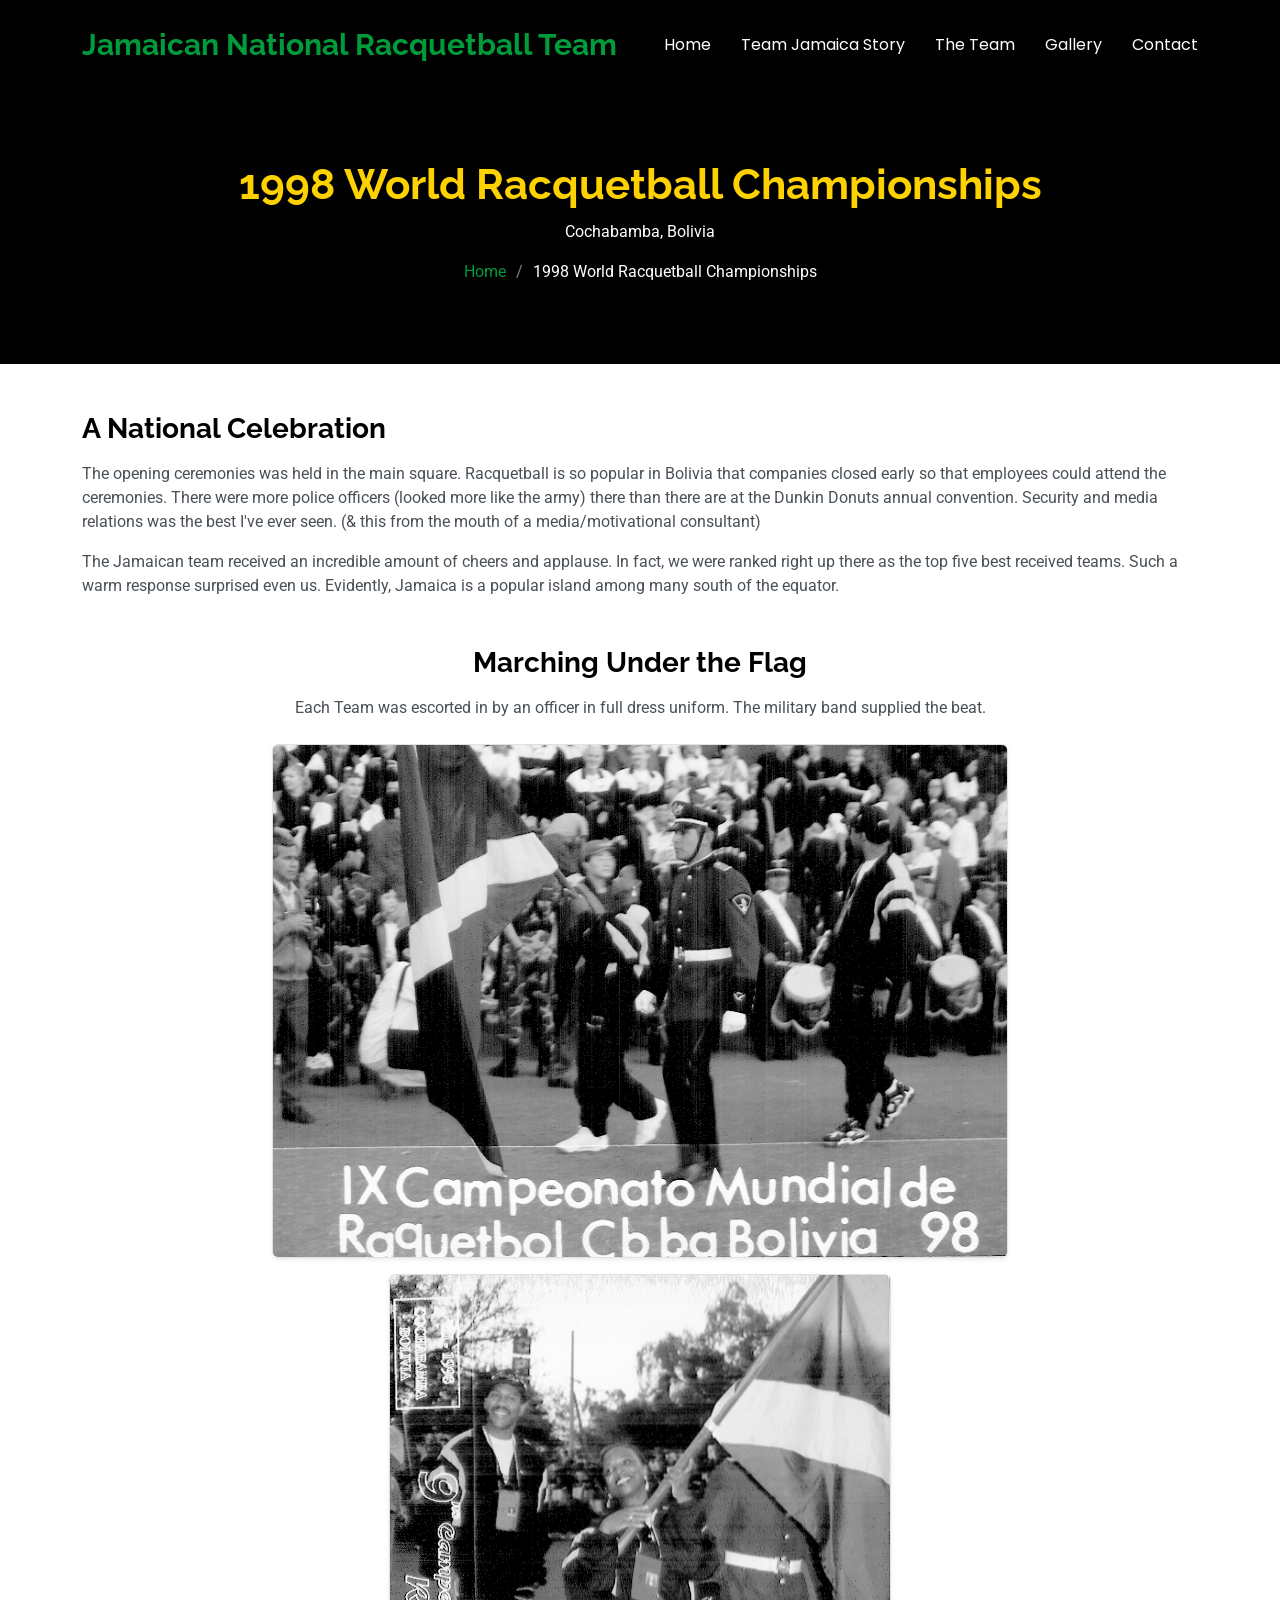
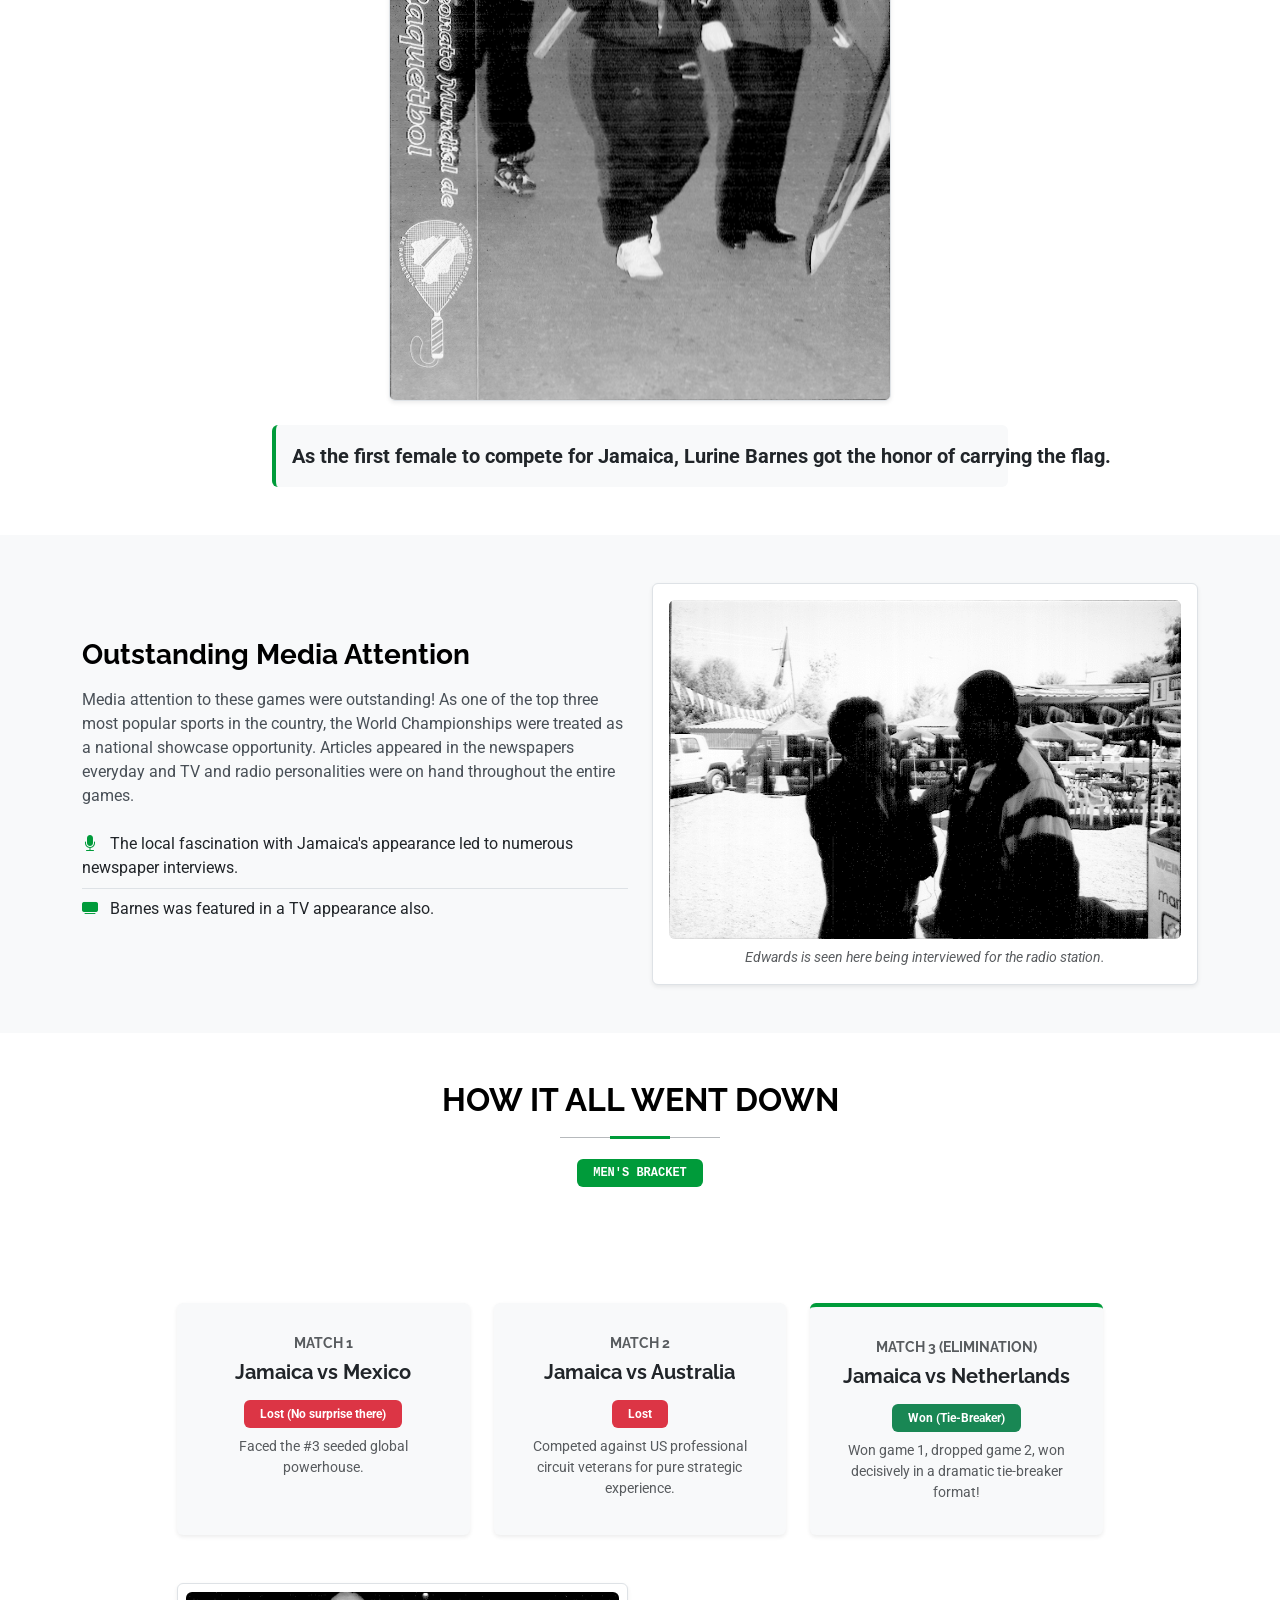
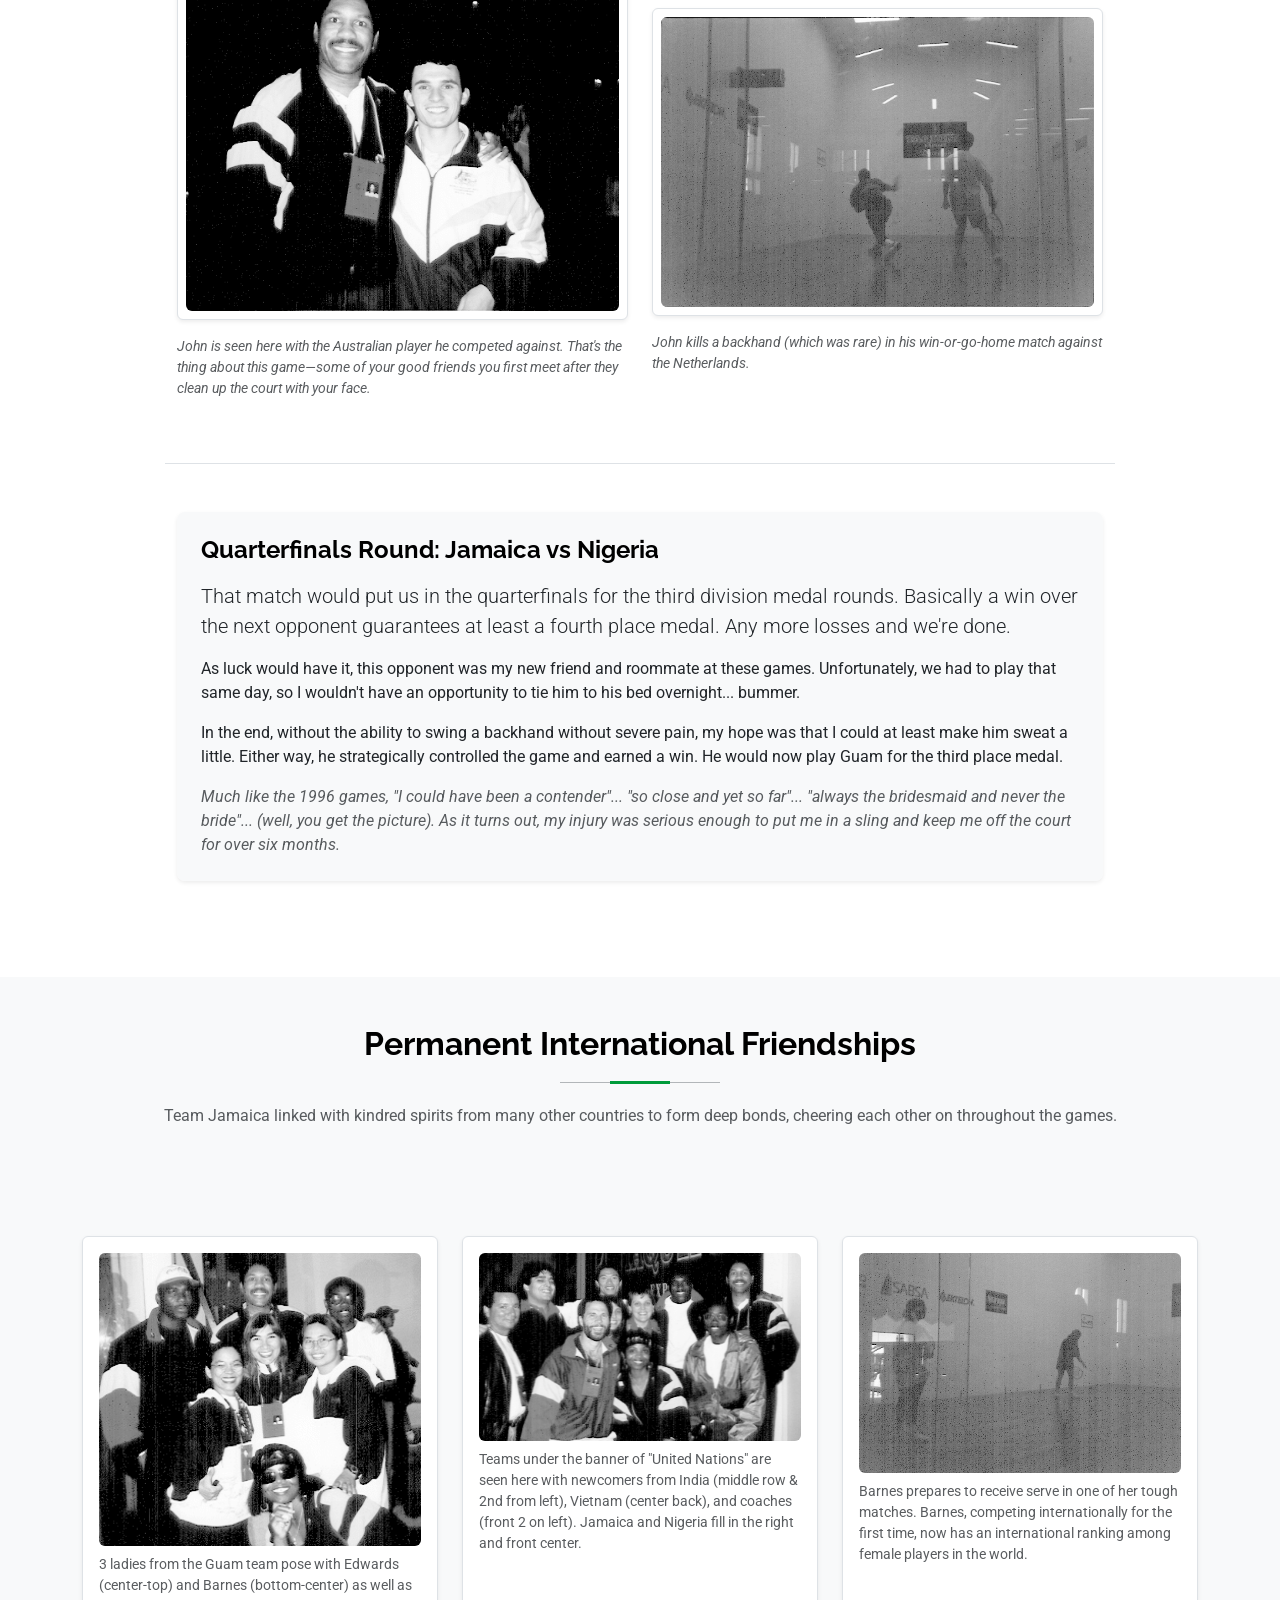
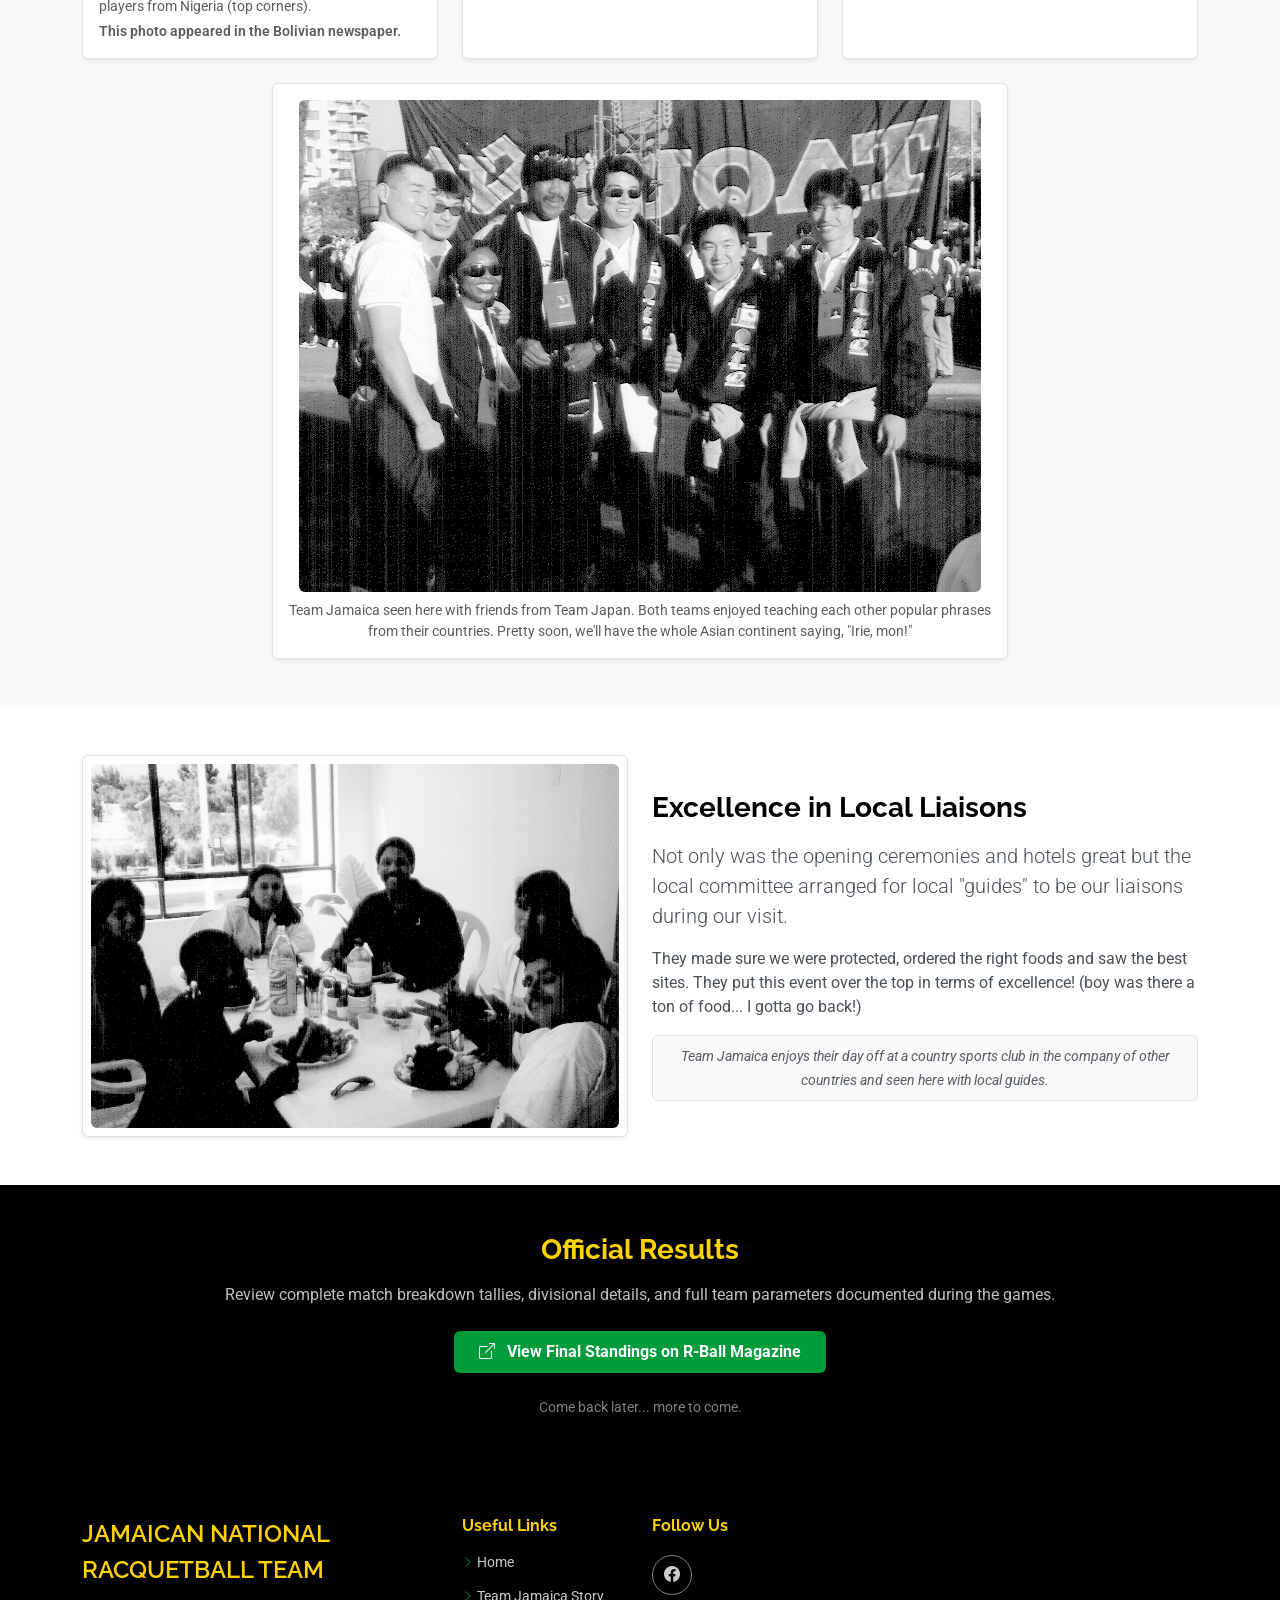
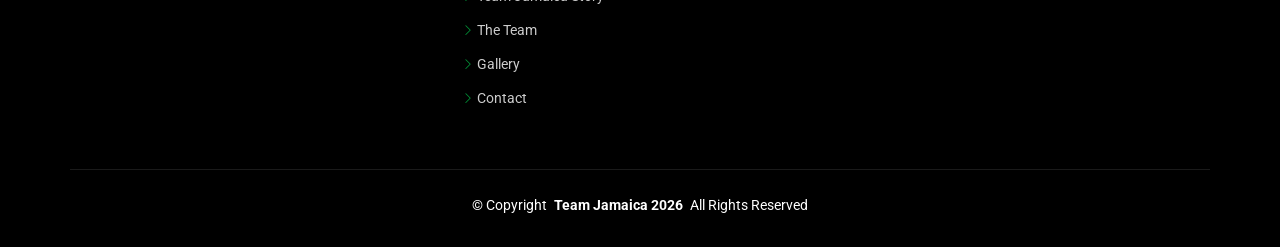
<file: bolivia.html>
<!DOCTYPE html>
<html lang="en">

<head>
  <meta charset="utf-8">
  <meta content="width=device-width, initial-scale=1.0" name="viewport">
  <title>1998 World Racquetball Championships - Official page of Jamaica National Racquetball Team</title>
  <meta name="description" content="">
  <meta name="keywords" content="">

  <!-- Favicons -->
  <link href="assets/img/favicon.jpg" rel="icon">
  <link href="assets/img/apple-touch-icon.png" rel="apple-touch-icon">

  <!-- Fonts -->
  <link href="https://fonts.googleapis.com" rel="preconnect">
  <link href="https://fonts.gstatic.com" rel="preconnect" crossorigin>
  <link
    href="https://fonts.googleapis.com/css2?family=Roboto:ital,wght@0,100;0,300;0,400;0,500;0,700;0,900;1,100;1,300;1,400;1,500;1,700;1,900&family=Poppins:ital,wght@0,100;0,200;0,300;0,400;0,500;0,600;0,700;0,800;0,900;1,100;1,200;1,300;1,400;1,500;1,600;1,700;1,800;1,900&family=Raleway:ital,wght@0,100;0,200;0,300;0,400;0,500;0,600;0,700;0,800;0,900;1,100;1,200;1,300;1,400;1,500;1,600;1,700;1,800;1,900&display=swap"
    rel="stylesheet">

  <!-- Vendor CSS Files -->
  <link href="assets/vendor/bootstrap/css/bootstrap.min.css" rel="stylesheet">
  <link href="assets/vendor/bootstrap-icons/bootstrap-icons.css" rel="stylesheet">
  <link href="assets/vendor/aos/aos.css" rel="stylesheet">
  <link href="assets/vendor/glightbox/css/glightbox.min.css" rel="stylesheet">
  <link href="assets/vendor/swiper/swiper-bundle.min.css" rel="stylesheet">

  <!-- Main CSS File -->
  <link href="assets/css/main.css" rel="stylesheet">

  <!-- =======================================================
  * Template Name: Moderna
  * Template URL: https://bootstrapmade.com/free-bootstrap-template-corporate-moderna/
  * Updated: Aug 07 2024 with Bootstrap v5.3.3
  * Author: BootstrapMade.com
  * License: https://bootstrapmade.com/license/
  ======================================================== -->
</head>

<body class="about-page">

  <header id="header" class="header d-flex align-items-center fixed-top">
    <div class="container-fluid container-xl position-relative d-flex align-items-center justify-content-between">

      <a href="index.html" class="logo d-flex align-items-center">
        <!-- Uncomment the line below if you also wish to use an image logo -->
        <!-- <img src="assets/img/logo.png" alt=""> -->
        <h1 class="sitename">Jamaican National Racquetball Team</h1>
      </a>

      <nav id="navmenu" class="navmenu">
        <ul>
          <li><a href="index.html">Home</a></li>
          <li><a href="story.html">Team Jamaica Story</a></li>
          <li><a href="team.html">The Team</a></li>
          <li><a href="gallery.html">Gallery</a></li>
          <li><a href="contact.html">Contact</a></li>
        </ul>
        <i class="mobile-nav-toggle d-xl-none bi bi-list"></i>
      </nav>

    </div>
  </header>

  <main class="main">

    <!-- Page Title -->
    <div class="page-title dark-background">
      <div class="container position-relative">
        <h1>1998 World Racquetball Championships</h1>
        <p>Cochabamba, Bolivia</p>
        <nav class="breadcrumbs">
          <ol>
            <li><a href="index.html">Home</a></li>
            <li class="current">1998 World Racquetball Championships</li>
          </ol>
        </nav>
      </div>
    </div><!-- End Page Title -->

    <main id="main">

      <!-- ======= Opening Ceremonies & Reception ======= -->
      <section id="opening-ceremonies" class="py-5">
        <div class="container">

          <div class="row mb-5" data-aos="fade-up">
            <div class="col-12">
              <h3 class="fw-bold mb-3" style="color: var(--heading-color);">A National Celebration</h3>
              <p>The opening ceremonies was held in the main square. Racquetball is so popular in Bolivia that companies
                closed early so that employees could attend the ceremonies. There were more police officers (looked more
                like the army) there than there are at the Dunkin Donuts annual convention. Security and media relations
                was the best I've ever seen. (&amp; this from the mouth of a media/motivational consultant)</p>
              <p class="mb-0">The Jamaican team received an incredible amount of cheers and applause. In fact, we were
                ranked right up there as the top five best received teams. Such a warm response surprised even us.
                Evidently, Jamaica is a popular island among many south of the equator.</p>
            </div>
          </div>

          <div class="row gy-4 justify-content-center text-center">
            <div class="col-lg-8" data-aos="fade-up">

              <!-- Text Content Area -->
              <h3 class="fw-bold mb-3" style="color: var(--heading-color);">Marching Under the Flag</h3>
              <p class="mb-4">Each Team was escorted in by an officer in full dress uniform. The military band supplied
                the beat.</p>

              <!-- Centered Images Stack -->
              <div class="row g-3 justify-content-center mb-4">
                <div class="col-12">
                  <img src="assets/img/bolivia/opcerm.gif" class="img-fluid rounded border shadow-sm d-block mx-auto"
                    alt="Opening Ceremony Lineup">
                </div>
                <div class="col-12">
                  <img src="assets/img/bolivia/opcerm2.gif" class="img-fluid rounded border shadow-sm d-block mx-auto"
                    alt="Military Band Parade">
                </div>
              </div>

              <!-- Highlight Box (Forced to a single line on desktop using white-space: nowrap) -->
              <div class="p-3 rounded border-start border-4 text-center mx-auto"
                style="background-color: var(--surface-color); border-left-color: var(--accent-color) !important; width: fit-content; max-width: 100%;">
                <p class="fw-bold text-dark mb-0 fs-5 text-nowrap">As the first female to compete for Jamaica, Lurine
                  Barnes got the honor of carrying the flag.</p>
              </div>

            </div>
          </div>

        </div>
      </section>

      <!-- ======= Media Coverage Section ======= -->
      <section id="media-coverage" class="light-background py-5">
        <div class="container">
          <div class="row gy-4 align-items-center">

            <div class="col-lg-6" data-aos="fade-up">
              <h3 class="fw-bold mb-3" style="color: var(--heading-color);">Outstanding Media Attention</h3>
              <p>Media attention to these games were outstanding! As one of the top three most popular sports in the
                country, the World Championships were treated as a national showcase opportunity. Articles appeared in
                the newspapers everyday and TV and radio personalities were on hand throughout the entire games.</p>
              <ul class="list-group list-group-flush bg-transparent">
                <li class="list-group-item bg-transparent ps-0"><i class="bi bi-mic-fill me-2"
                    style="color: var(--accent-color);"></i> The local fascination with Jamaica's appearance led to
                  numerous newspaper interviews.</li>
                <li class="list-group-item bg-transparent ps-0"><i class="bi bi-tv-fill me-2"
                    style="color: var(--accent-color);"></i> Barnes was featured in a TV appearance also.</li>
              </ul>
            </div>

            <div class="col-lg-6 text-center" data-aos="fade-up" data-aos-delay="100">
              <div class="p-3 border rounded shadow-sm" style="background-color: var(--surface-color);">
                <img src="assets/img/bolivia/johnrptr.gif" class="img-fluid rounded mb-2"
                  alt="John Edwards Radio Interview">
                <small class="text-muted d-block fst-italic">Edwards is seen here being interviewed for the radio
                  station.</small>
              </div>
            </div>

          </div>
        </div>
      </section>

      <!-- ======= Tournament Match Log ======= -->
      <section id="match-log" class="py-5">
        <div class="container">

          <div class="section-title text-center mb-5">
            <h2 class="fw-bold text-uppercase">How It All Went Down</h2>
            <span class="badge uppercase px-3 py-2 text-uppercase font-monospace tracking-wider mb-2"
              style="background-color: var(--accent-color); color: var(--contrast-color);">Men's Bracket</span>
          </div>

          <div class="row justify-content-center">
            <div class="col-lg-10">

              <!-- Match Cards Group -->
              <div class="row gy-4 mb-5">
                <div class="col-md-4" data-aos="fade-up">
                  <div class="card h-100 border-0 shadow-sm text-center p-3"
                    style="background-color: var(--surface-color);">
                    <div class="card-body">
                      <h6 class="text-uppercase text-muted small fw-bold mb-2">Match 1</h6>
                      <h5 class="fw-bold text-dark mb-3">Jamaica vs Mexico</h5>
                      <span class="badge bg-danger px-3 py-2">Lost (No surprise there)</span>
                      <p class="small text-muted mt-2 mb-0">Faced the #3 seeded global powerhouse.</p>
                    </div>
                  </div>
                </div>

                <div class="col-md-4" data-aos="fade-up" data-aos-delay="100">
                  <div class="card h-100 border-0 shadow-sm text-center p-3"
                    style="background-color: var(--surface-color);">
                    <div class="card-body">
                      <h6 class="text-uppercase text-muted small fw-bold mb-2">Match 2</h6>
                      <h5 class="fw-bold text-dark mb-3">Jamaica vs Australia</h5>
                      <span class="badge bg-danger px-3 py-2">Lost</span>
                      <p class="small text-muted mt-2 mb-0">Competed against US professional circuit veterans for pure
                        strategic experience.</p>
                    </div>
                  </div>
                </div>

                <div class="col-md-4" data-aos="fade-up" data-aos-delay="200">
                  <div class="card h-100 border-0 shadow-sm text-center p-3 border-top border-4"
                    style="background-color: var(--surface-color); border-top-color: var(--accent-color) !important;">
                    <div class="card-body">
                      <h6 class="text-uppercase text-muted small fw-bold mb-2">Match 3 (Elimination)</h6>
                      <h5 class="fw-bold text-dark mb-3">Jamaica vs Netherlands</h5>
                      <span class="badge bg-success px-3 py-2">Won (Tie-Breaker)</span>
                      <p class="small text-muted mt-2 mb-0">Won game 1, dropped game 2, won decisively in a dramatic
                        tie-breaker format!</p>
                    </div>
                  </div>
                </div>
              </div>

              <!-- On-Court Action & Commentary Layout -->
              <div class="row gy-4 align-items-center mb-5 border-bottom pb-5">
                <div class="col-md-6" data-aos="fade-right">
                  <div class="p-2 border rounded bg-white shadow-sm mb-3">
                    <img src="assets/img/bolivia/johnaustralia.gif" class="img-fluid rounded"
                      alt="John with Australian Competitor">
                  </div>
                  <p class="small text-muted fst-italic">John is seen here with the Australian player he competed
                    against. That's the thing about this game—some of your good friends you first meet after they clean
                    up the court with your face.</p>
                </div>
                <div class="col-md-6" data-aos="fade-left">
                  <div class="p-2 border rounded bg-white shadow-sm mb-3">
                    <img src="assets/img/bolivia/johnct.gif" class="img-fluid rounded" alt="Match Point Action">
                  </div>
                  <p class="small text-muted fst-italic">John kills a backhand (which was rare) in his win-or-go-home
                    match against the Netherlands.</p>
                </div>
              </div>

              <!-- Quarterfinals Narrative Box -->
              <div class="card border-0 shadow-sm rounded-3 overflow-hidden mb-5" data-aos="fade-up">
                <div class="card-body p-4 bg-light">
                  <h4 class="fw-bold mb-3" style="color: var(--heading-color);">Quarterfinals Round: Jamaica vs Nigeria
                  </h4>
                  <p class="lead text-dark">That match would put us in the quarterfinals for the third division medal
                    rounds. Basically a win over the next opponent guarantees at least a fourth place medal. Any more
                    losses and we're done.</p>
                  <p>As luck would have it, this opponent was my new friend and roommate at these games. Unfortunately,
                    we had to play that same day, so I wouldn't have an opportunity to tie him to his bed overnight...
                    bummer.</p>
                  <p>In the end, without the ability to swing a backhand without severe pain, my hope was that I could
                    at least make him sweat a little. Either way, he strategically controlled the game and earned a win.
                    He would now play Guam for the third place medal.</p>
                  <p class="fst-italic text-muted mb-0">Much like the 1996 games, "I could have been a contender"... "so
                    close and yet so far"... "always the bridesmaid and never the bride"... (well, you get the picture).
                    As it turns out, my injury was serious enough to put me in a sling and keep me off the court for
                    over six months.</p>
                </div>
              </div>

            </div>
          </div>

        </div>
      </section>

      <!-- ======= Global Friendships Gallery Grid ======= -->
      <section id="friendships" class="light-background py-5">
        <div class="container">

          <div class="section-title text-center mb-5">
            <h2 class="fw-bold">Permanent International Friendships</h2>
            <p class="text-muted">Team Jamaica linked with kindred spirits from many other countries to form deep bonds,
              cheering each other on throughout the games.</p>
          </div>

          <div class="row g-4 justify-content-center">

            <!-- Photo Item 1 -->
            <div class="col-md-6 col-lg-4" data-aos="zoom-in">
              <div class="p-3 rounded border h-100 shadow-sm" style="background-color: var(--surface-color);">
                <img src="assets/img/bolivia/guamnig.gif" class="img-fluid rounded mb-2 w-100"
                  style="object-fit: cover;" alt="Team Guam, Nigeria and Jamaica">
                <p class="small text-muted mb-0">3 ladies from the Guam team pose with Edwards (center-top) and Barnes
                  (bottom-center) as well as players from Nigeria (top corners). <span
                    class="d-block mt-1 fw-semibold">This photo appeared in the Bolivian newspaper.</span></p>
              </div>
            </div>

            <!-- Photo Item 2 -->
            <div class="col-md-6 col-lg-4" data-aos="zoom-in" data-aos-delay="100">
              <div class="p-3 rounded border h-100 shadow-sm" style="background-color: var(--surface-color);">
                <img src="assets/img/bolivia/coachgrp.gif" class="img-fluid rounded mb-2 w-100"
                  style="object-fit: cover;" alt="United Nations Group">
                <p class="small text-muted mb-0">Teams under the banner of "United Nations" are seen here with newcomers
                  from India (middle row &amp; 2nd from left), Vietnam (center back), and coaches (front 2 on left).
                  Jamaica and Nigeria fill in the right and front center.</p>
              </div>
            </div>

            <!-- Photo Item 3 -->
            <div class="col-md-6 col-lg-4" data-aos="zoom-in" data-aos-delay="200">
              <div class="p-3 rounded border h-100 shadow-sm" style="background-color: var(--surface-color);">
                <img src="assets/img/bolivia/lurinect.gif" class="img-fluid rounded mb-2 w-100"
                  style="object-fit: cover;" alt="Lurine Barnes On Court">
                <p class="small text-muted mb-0">Barnes prepares to receive serve in one of her tough matches. Barnes,
                  competing internationally for the first time, now has an international ranking among female players in
                  the world.</p>
              </div>
            </div>

            <!-- Large Photo Row Spanning -->
            <div class="col-lg-8 mt-4" data-aos="fade-up">
              <div class="p-3 rounded border shadow-sm text-center" style="background-color: var(--surface-color);">
                <img src="assets/img/bolivia/japan.gif" class="img-fluid rounded mb-2 mx-auto"
                  alt="Team Jamaica and Team Japan">
                <p class="small text-muted mb-0">Team Jamaica seen here with friends from Team Japan. Both teams enjoyed
                  teaching each other popular phrases from their countries. Pretty soon, we'll have the whole Asian
                  continent saying, "Irie, mon!"</p>
              </div>
            </div>

          </div>
        </div>
      </section>

      <!-- ======= Local Support & Liaison Services ======= -->
      <section id="guides-services" class="py-5">
        <div class="container">
          <div class="row gy-4 align-items-center">

            <div class="col-lg-6 text-center" data-aos="fade-right">
              <div class="p-2 border rounded shadow-sm bg-white">
                <img src="assets/img/bolivia/guides.gif" class="img-fluid rounded" alt="Local Tour Guides Group">
              </div>
            </div>

            <div class="col-lg-6" data-aos="fade-left">
              <h3 class="fw-bold mb-3" style="color: var(--heading-color);">Excellence in Local Liaisons</h3>
              <p class="lead">Not only was the opening ceremonies and hotels great but the local committee arranged for
                local "guides" to be our liaisons during our visit.</p>
              <p>They made sure we were protected, ordered the right foods and saw the best sites. They put this event
                over the top in terms of excellence! (boy was there a ton of food... I gotta go back!)</p>
              <div class="p-2 border rounded bg-light text-center mt-3">
                <small class="text-muted fst-italic">Team Jamaica enjoys their day off at a country sports club in the
                  company of other countries and seen here with local guides.</small>
              </div>
            </div>

          </div>
        </div>
      </section>

      <!-- ======= External Links Call to Action ======= -->
      <section id="standings" class="dark-background py-5 text-center">
        <div class="container" data-aos="zoom-in">
          <h3 class="fw-bold mb-3" style="color: var(--heading-color);">Official Results</h3>
          <p class="opacity-75 max-width-md mx-auto mb-4">Review complete match breakdown tallies, divisional details,
            and full team parameters documented during the games.</p>
          <a href="http://racqmag.com/racqmag/news98/98world5.htm" target="_blank" class="btn px-4 py-2 fw-bold"
            style="background-color: var(--accent-color); color: var(--contrast-color);">
            <i class="bi bi-box-arrow-up-right me-2"></i> View Final Standings on R-Ball Magazine
          </a>
          <p class="small opacity-50 mt-4 mb-0">Come back later... more to come.</p>
        </div>
      </section>

    </main>




  </main>

    <footer id="footer" class="footer dark-background">

    <div class="container footer-top">
      <div class="row gy-4">
        <div class="col-lg-4 col-md-6 footer-about">
          <a href="index.html" class="d-flex align-items-center">
            <span class="sitename">JAMAICAN NATIONAL RACQUETBALL TEAM</span>
          </a>
        </div>

        <div class="col-lg-2 col-md-3 footer-links">
          <h4>Useful Links</h4>
          <ul>
            <li><i class="bi bi-chevron-right"></i> <a href="index.html">Home</a></li>
            <li><i class="bi bi-chevron-right"></i> <a href="story.html">Team Jamaica Story</a></li>
            <li><i class="bi bi-chevron-right"></i> <a href="team.html">The Team</a></li>
            <li><i class="bi bi-chevron-right"></i> <a href="gallery.html">Gallery</a></li>
            <li><i class="bi bi-chevron-right"></i> <a href="contact.html">Contact</a></li>

          </ul>
        </div>

        <div class="col-lg-4 col-md-12">
          <h4>Follow Us</h4>
          <div class="social-links d-flex">
            <a href="https://www.facebook.com/groups/394976400567989/" target="_blank"><i
                class="bi bi-facebook"></i></a>
          </div>
        </div>

      </div>
    </div>

    <div class="container copyright text-center mt-4">
      <p>© <span>Copyright</span> <strong class="px-1 sitename">Team Jamaica 2026</strong> <span>All Rights
          Reserved</span></p>
      <div class="credits">
        <!-- All the links in the footer should remain intact. -->
        <!-- You can delete the links only if you've purchased the pro version. -->
        <!-- Licensing information: https://bootstrapmade.com/license/ -->
        <!-- Purchase the pro version with working PHP/AJAX contact form: [buy-url] -->
      </div>
    </div>

  </footer>

  <!-- Scroll Top -->
  <a href="#" id="scroll-top" class="scroll-top d-flex align-items-center justify-content-center"><i
      class="bi bi-arrow-up-short"></i></a>

  <!-- Preloader -->
  <div id="preloader"></div>

  <!-- Vendor JS Files -->
  <script src="assets/vendor/bootstrap/js/bootstrap.bundle.min.js"></script>
  <script src="assets/vendor/php-email-form/validate.js"></script>
  <script src="assets/vendor/aos/aos.js"></script>
  <script src="assets/vendor/glightbox/js/glightbox.min.js"></script>
  <script src="assets/vendor/purecounter/purecounter_vanilla.js"></script>
  <script src="assets/vendor/swiper/swiper-bundle.min.js"></script>
  <script src="assets/vendor/waypoints/noframework.waypoints.js"></script>
  <script src="assets/vendor/imagesloaded/imagesloaded.pkgd.min.js"></script>
  <script src="assets/vendor/isotope-layout/isotope.pkgd.min.js"></script>

  <!-- Main JS File -->
  <script src="assets/js/main.js"></script>

</body>

</html>
</file>
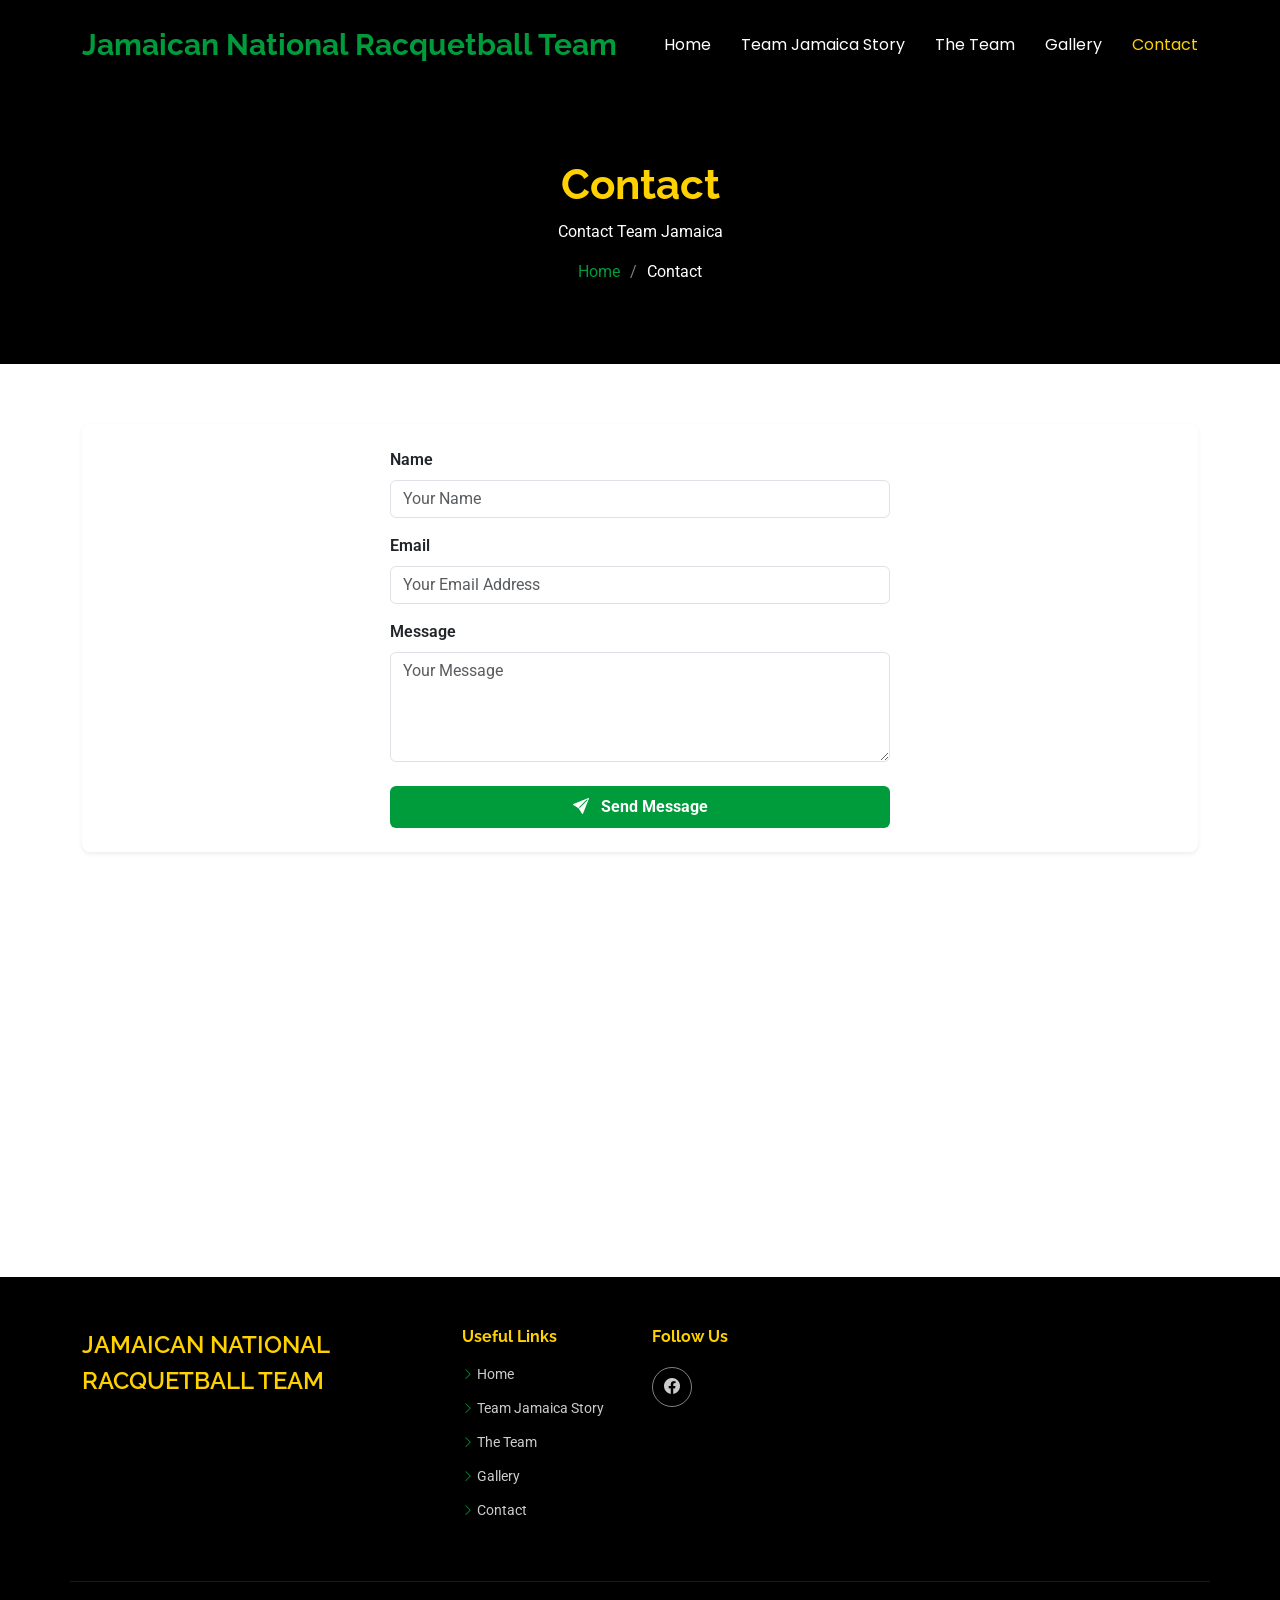
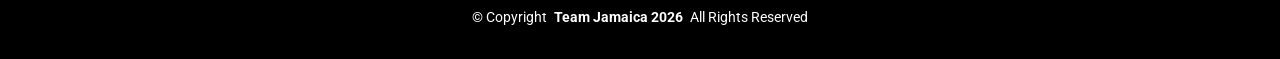
<file: contact.html>
<!DOCTYPE html>
<html lang="en">

<head>
  <meta charset="utf-8">
  <meta content="width=device-width, initial-scale=1.0" name="viewport">
  <title>Contact - Official page of Jamaica National Racquetball Team</title>
  <meta name="description" content="">
  <meta name="keywords" content="">

  <!-- Favicons -->
  <link href="assets/img/favicon.jpg" rel="icon">
  <link href="assets/img/apple-touch-icon.png" rel="apple-touch-icon">

  <!-- Fonts -->
  <link href="https://fonts.googleapis.com" rel="preconnect">
  <link href="https://fonts.gstatic.com" rel="preconnect" crossorigin>
  <link
    href="https://fonts.googleapis.com/css2?family=Roboto:ital,wght@0,100;0,300;0,400;0,500;0,700;0,900;1,100;1,300;1,400;1,500;1,700;1,900&family=Poppins:ital,wght@0,100;0,200;0,300;0,400;0,500;0,600;0,700;0,800;0,900;1,100;1,200;1,300;1,400;1,500;1,600;1,700;1,800;1,900&family=Raleway:ital,wght@0,100;0,200;0,300;0,400;0,500;0,600;0,700;0,800;0,900;1,100;1,200;1,300;1,400;1,500;1,600;1,700;1,800;1,900&display=swap"
    rel="stylesheet">

  <!-- Vendor CSS Files -->
  <link href="assets/vendor/bootstrap/css/bootstrap.min.css" rel="stylesheet">
  <link href="assets/vendor/bootstrap-icons/bootstrap-icons.css" rel="stylesheet">
  <link href="assets/vendor/aos/aos.css" rel="stylesheet">
  <link href="assets/vendor/glightbox/css/glightbox.min.css" rel="stylesheet">
  <link href="assets/vendor/swiper/swiper-bundle.min.css" rel="stylesheet">

  <!-- Main CSS File -->
  <link href="assets/css/main.css" rel="stylesheet">

  <!-- =======================================================
  * Template Name: Moderna
  * Template URL: https://bootstrapmade.com/free-bootstrap-template-corporate-moderna/
  * Updated: Aug 07 2024 with Bootstrap v5.3.3
  * Author: BootstrapMade.com
  * License: https://bootstrapmade.com/license/
  ======================================================== -->
</head>

<body class="contact-page">

  <header id="header" class="header d-flex align-items-center fixed-top">
    <div class="container-fluid container-xl position-relative d-flex align-items-center justify-content-between">

      <a href="index.html" class="logo d-flex align-items-center">
        <!-- Uncomment the line below if you also wish to use an image logo -->
        <!-- <img src="assets/img/logo.png" alt=""> -->
        <h1 class="sitename">Jamaican National Racquetball Team</h1>
      </a>

      <nav id="navmenu" class="navmenu">
        <ul>
          <li><a href="index.html">Home</a></li>
          <li><a href="story.html">Team Jamaica Story</a></li>
          <li><a href="team.html">The Team</a></li>
          <li><a href="gallery.html">Gallery</a></li>
          <li><a href="contact.html" class="active">Contact</a></li>
        </ul>
        <i class="mobile-nav-toggle d-xl-none bi bi-list"></i>
      </nav>


    </div>
  </header>

  <main class="main">

    <!-- Page Title -->
    <div class="page-title dark-background">
      <div class="container position-relative">
        <h1>Contact</h1>
        <p>Contact Team Jamaica</p>
        <nav class="breadcrumbs">
          <ol>
            <li><a href="index.html">Home</a></li>
            <li class="current">Contact</li>
          </ol>
        </nav>
      </div>
    </div><!-- End Page Title -->

    <!-- Contact Section -->
    <section id="contact" class="contact section">

      <div class="container" data-aos="fade-up" data-aos-delay="100">
        <!-- Call to Action / Help Box maps to custom Dark Theme tokens -->
        <div class="card border-0 shadow-sm dark-background rounded-3 p-4 mb-5">
          <!-- 2. Contact Form pointing to Yahoo email -->
          <form action="https://formsubmit.co/coachjohne@yahoo.com" method="POST" class="mx-auto"
            style="max-width: 500px; width: 100%;">
            <input type="hidden" name="_captcha" value="false">

            <div class="mb-3 text-start">
              <label for="senderName" class="form-label fw-semibold">Name</label>
              <input type="text" class="form-control" id="senderName" name="name" placeholder="Your Name" required>
            </div>

            <div class="mb-3 text-start">
              <label for="senderEmail" class="form-label fw-semibold">Email</label>
              <input type="email" class="form-control" id="senderEmail" name="email" placeholder="Your Email Address"
                required>
            </div>

            <div class="mb-4 text-start">
              <label for="message" class="form-label fw-semibold">Message</label>
              <textarea class="form-control" id="message" name="message" rows="4" placeholder="Your Message"
                required></textarea>
            </div>

            <div class="text-center">
              <button type="submit" class="btn px-5 py-2 fw-bold w-100"
                style="background-color: var(--accent-color); color: var(--contrast-color);">
                <i class="bi bi-send-fill me-2"></i> Send Message
              </button>
            </div>
          </form>
        </div>

      </div>

      </div>

      <div class="mt-5" data-aos="fade-up" data-aos-delay="200">
        <iframe style="border:0; width: 100%; height: 370px;"
          src="https://maps.google.com/maps?q=Kingston,%20Jamaica&t=&z=12&ie=UTF8&iwloc=&output=embed" frameborder="0"
          allowfullscreen="" loading="lazy" referrerpolicy="no-referrer-when-downgrade"></iframe>
      </div><!-- End Google Maps -->

    </section><!-- /Contact Section -->

  </main>

  <footer id="footer" class="footer dark-background">

    <div class="container footer-top">
      <div class="row gy-4">
        <div class="col-lg-4 col-md-6 footer-about">
          <a href="index.html" class="d-flex align-items-center">
            <span class="sitename">JAMAICAN NATIONAL RACQUETBALL TEAM</span>
          </a>
        </div>

        <div class="col-lg-2 col-md-3 footer-links">
          <h4>Useful Links</h4>
          <ul>
            <li><i class="bi bi-chevron-right"></i> <a href="index.html">Home</a></li>
            <li><i class="bi bi-chevron-right"></i> <a href="story.html">Team Jamaica Story</a></li>
            <li><i class="bi bi-chevron-right"></i> <a href="team.html">The Team</a></li>
            <li><i class="bi bi-chevron-right"></i> <a href="gallery.html">Gallery</a></li>
            <li><i class="bi bi-chevron-right"></i> <a href="contact.html">Contact</a></li>

          </ul>
        </div>

        <div class="col-lg-4 col-md-12">
          <h4>Follow Us</h4>
          <div class="social-links d-flex">
            <a href="https://www.facebook.com/groups/394976400567989/" target="_blank"><i
                class="bi bi-facebook"></i></a>
          </div>
        </div>

      </div>
    </div>

    <div class="container copyright text-center mt-4">
      <p>© <span>Copyright</span> <strong class="px-1 sitename">Team Jamaica 2026</strong> <span>All Rights
          Reserved</span></p>
      <div class="credits">
        <!-- All the links in the footer should remain intact. -->
        <!-- You can delete the links only if you've purchased the pro version. -->
        <!-- Licensing information: https://bootstrapmade.com/license/ -->
        <!-- Purchase the pro version with working PHP/AJAX contact form: [buy-url] -->
      </div>
    </div>

  </footer>

  <!-- Scroll Top -->
  <a href="#" id="scroll-top" class="scroll-top d-flex align-items-center justify-content-center"><i
      class="bi bi-arrow-up-short"></i></a>

  <!-- Preloader -->
  <div id="preloader"></div>

  <!-- Vendor JS Files -->
  <script src="assets/vendor/bootstrap/js/bootstrap.bundle.min.js"></script>
  <script src="assets/vendor/php-email-form/validate.js"></script>
  <script src="assets/vendor/aos/aos.js"></script>
  <script src="assets/vendor/glightbox/js/glightbox.min.js"></script>
  <script src="assets/vendor/purecounter/purecounter_vanilla.js"></script>
  <script src="assets/vendor/swiper/swiper-bundle.min.js"></script>
  <script src="assets/vendor/waypoints/noframework.waypoints.js"></script>
  <script src="assets/vendor/imagesloaded/imagesloaded.pkgd.min.js"></script>
  <script src="assets/vendor/isotope-layout/isotope.pkgd.min.js"></script>

  <!-- Main JS File -->
  <script src="assets/js/main.js"></script>

</body>

</html>
</file>
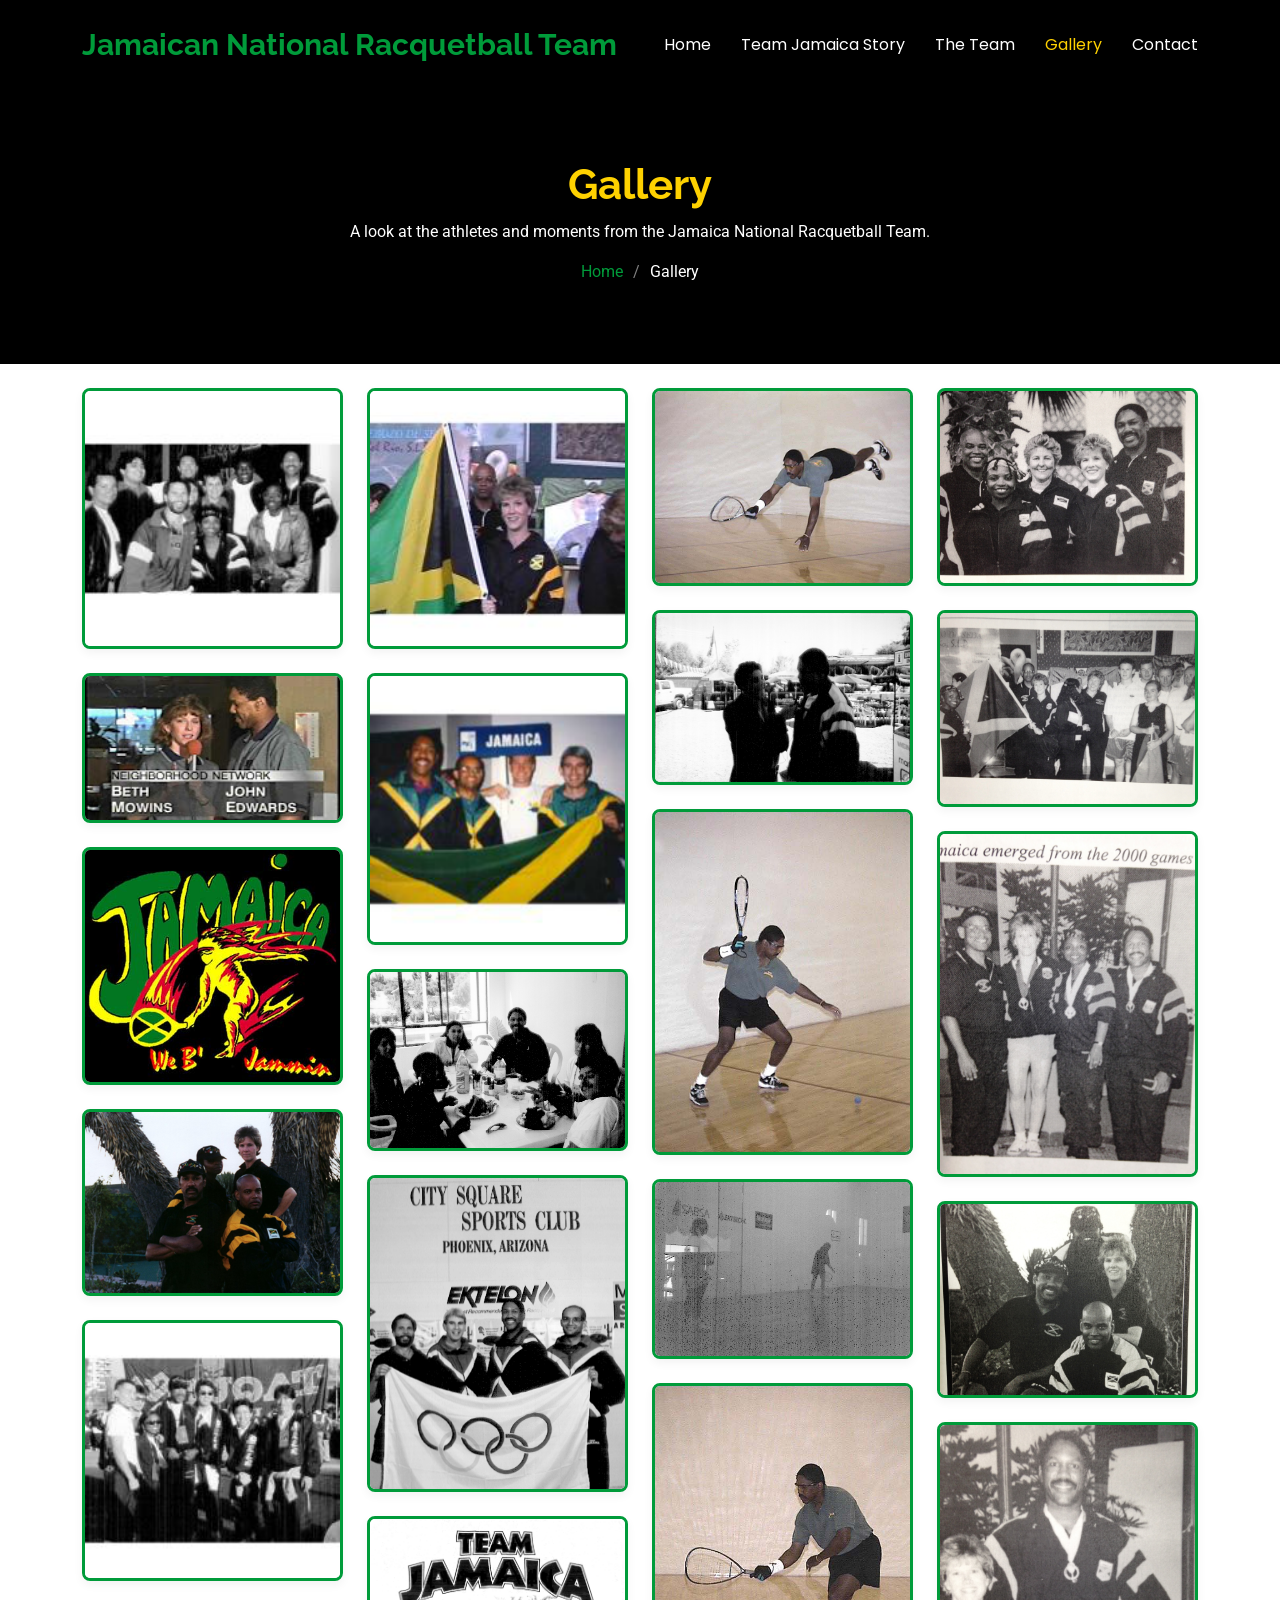
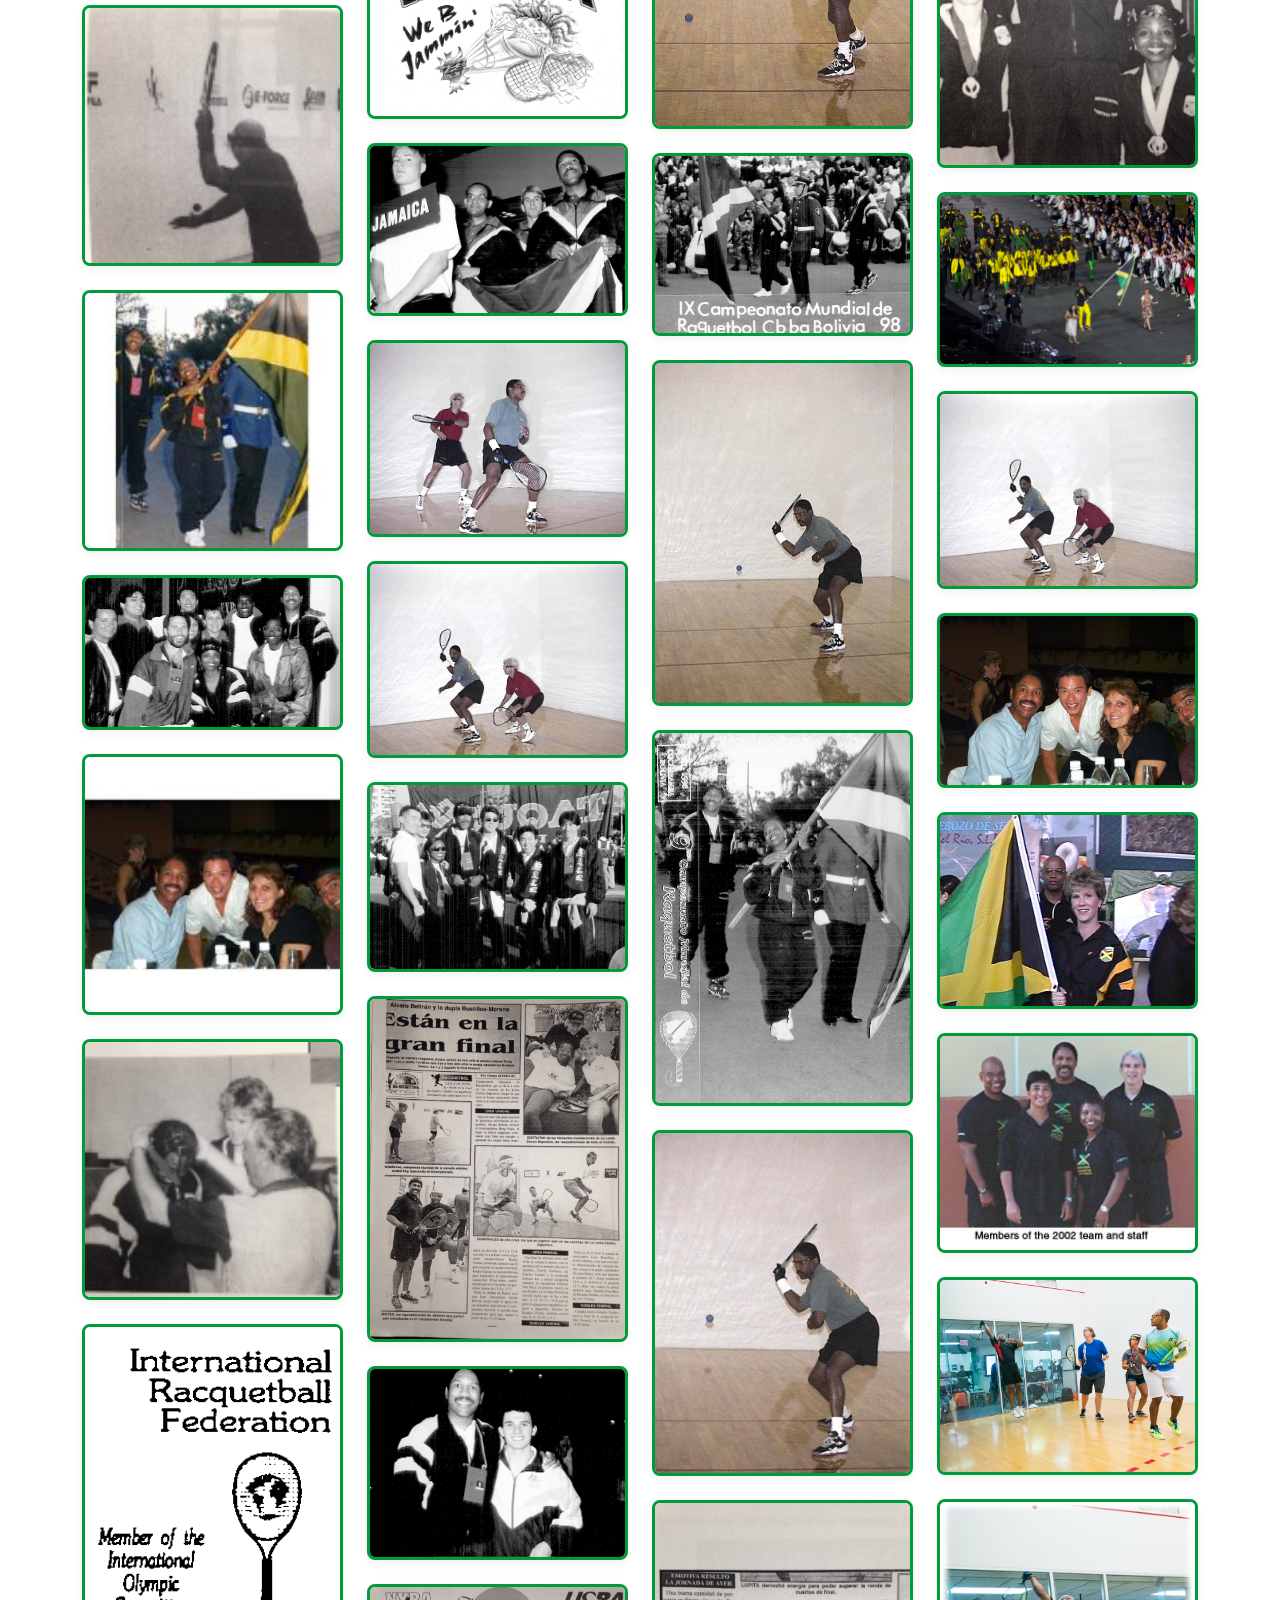
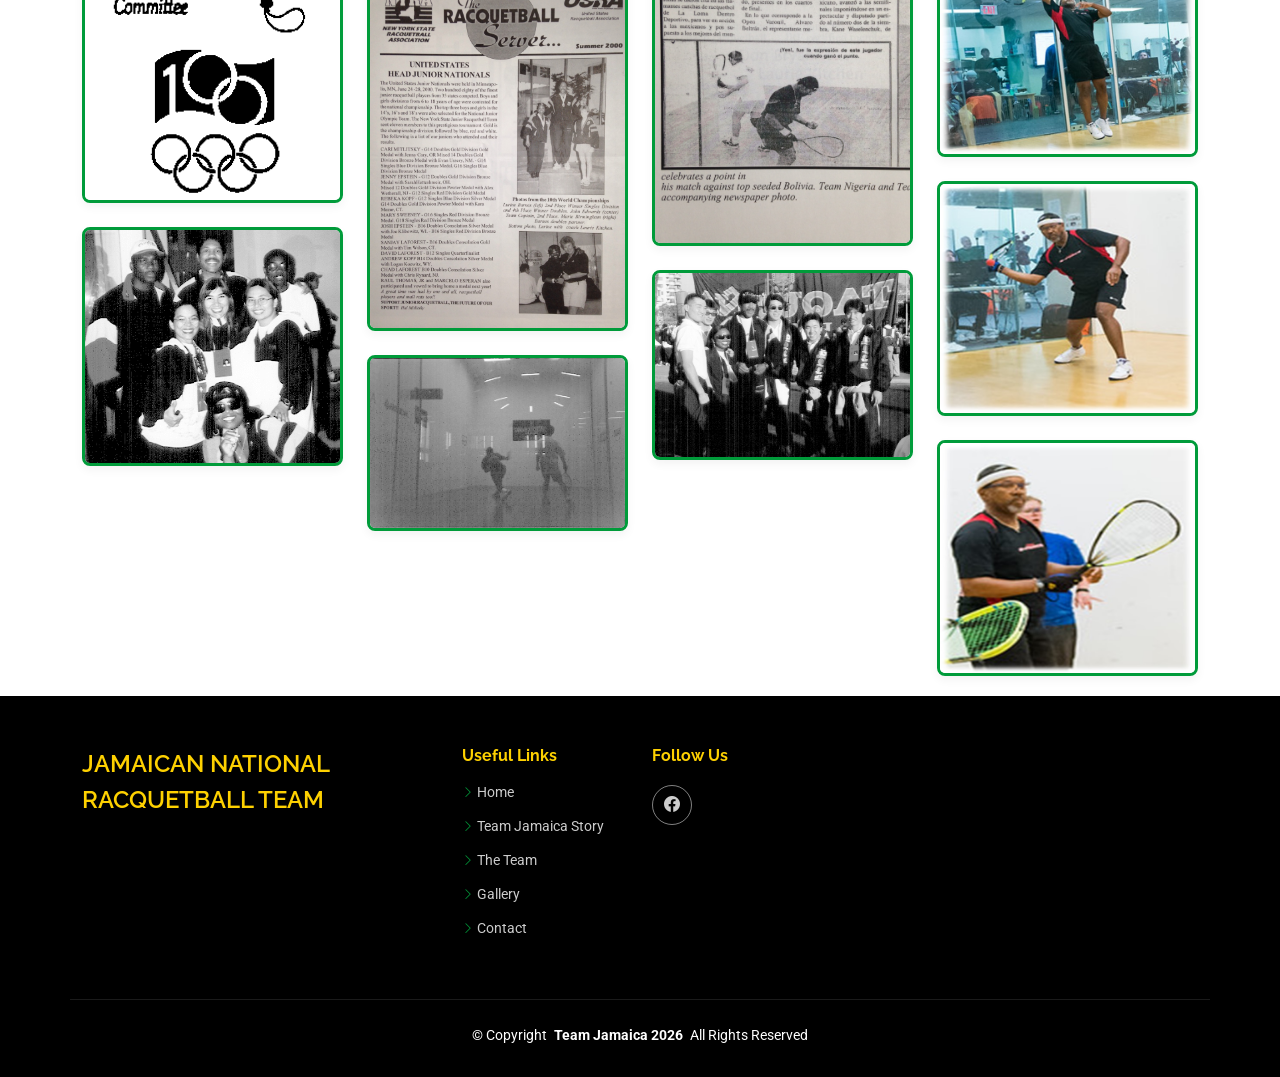
<file: gallery.html>
<!DOCTYPE html>
<html lang="en">

<head>
  <meta charset="utf-8">
  <meta content="width=device-width, initial-scale=1.0" name="viewport">
  <title>Gallery - Official page of Jamaica National Racquetball Team</title>
  <meta name="description" content="">
  <meta name="keywords" content="">

  <!-- Favicons -->
  <link href="assets/img/favicon.jpg" rel="icon">
  <link href="assets/img/apple-touch-icon.png" rel="apple-touch-icon">

  <!-- Fonts -->
  <link href="https://fonts.googleapis.com" rel="preconnect">
  <link href="https://fonts.gstatic.com" rel="preconnect" crossorigin>
  <link
    href="https://fonts.googleapis.com/css2?family=Roboto:ital,wght@0,100;0,300;0,400;0,500;0,700;0,900;1,100;1,300;1,400;1,500;1,700;1,900&family=Poppins:ital,wght@0,100;0,200;0,300;0,400;0,500;0,600;0,700;0,800;0,900;1,100;1,200;1,300;1,400;1,500;1,600;1,700;1,800;1,900&family=Raleway:ital,wght@0,100;0,200;0,300;0,400;0,500;0,600;0,700;0,800;0,900;1,100;1,200;1,300;1,400;1,500;1,600;1,700;1,800;1,900&display=swap"
    rel="stylesheet">

  <!-- Vendor CSS Files -->
  <link href="assets/vendor/bootstrap/css/bootstrap.min.css" rel="stylesheet">
  <link href="assets/vendor/bootstrap-icons/bootstrap-icons.css" rel="stylesheet">
  <link href="assets/vendor/aos/aos.css" rel="stylesheet">
  <link href="assets/vendor/glightbox/css/glightbox.min.css" rel="stylesheet">
  <link href="assets/vendor/swiper/swiper-bundle.min.css" rel="stylesheet">

  <!-- Main CSS File -->
  <link href="assets/css/main.css" rel="stylesheet">

  <!-- =======================================================
  * Template Name: Moderna
  * Template URL: https://bootstrapmade.com/free-bootstrap-template-corporate-moderna/
  * Updated: Aug 07 2024 with Bootstrap v5.3.3
  * Author: BootstrapMade.com
  * License: https://bootstrapmade.com/license/
  ======================================================== -->
</head>

<body class="portfolio-page">

  <header id="header" class="header d-flex align-items-center fixed-top">
    <div class="container-fluid container-xl position-relative d-flex align-items-center justify-content-between">

      <a href="index.html" class="logo d-flex align-items-center">
        <!-- Uncomment the line below if you also wish to use an image logo -->
        <!-- <img src="assets/img/logo.png" alt=""> -->
        <h1 class="sitename">Jamaican National Racquetball Team</h1>
      </a>

      <nav id="navmenu" class="navmenu">
        <ul>
          <li><a href="index.html">Home</a></li>
          <li><a href="story.html">Team Jamaica Story</a></li>
          <li><a href="team.html">The Team</a></li>
          <li><a href="gallery.html" class="active">Gallery</a></li>
          <li><a href="contact.html">Contact</a></li>
        </ul>
        <i class="mobile-nav-toggle d-xl-none bi bi-list"></i>
      </nav>

    </div>
  </header>

  <main class="main">

    <!-- Page Title -->
    <div class="page-title dark-background">
      <div class="container position-relative">
        <h1>Gallery</h1>
        <p>A look at the athletes and moments from the Jamaica National Racquetball Team.</p>
        <nav class="breadcrumbs">
          <ol>
            <li><a href="index.html">Home</a></li>
            <li class="current">Gallery</li>
          </ol>
        </nav>
      </div>
    </div><!-- End Page Title -->

    <!-- CSS Masonry Gallery Wrapper -->
    <div class="container masonry-gallery mt-4">

      <div class="masonry-item">
        <div class="gallery-img-wrapper">
          <img src="assets/img/gallery/gallery (1).gif" class="gallery-img img-fluid">
        </div>
      </div>

      <div class="masonry-item">
        <div class="gallery-img-wrapper">
          <img src="assets/img/gallery/gallery (1).jpeg" class="gallery-img img-fluid">
        </div>
      </div>

      <div class="masonry-item">
        <div class="gallery-img-wrapper">
          <img src="assets/img/gallery/gallery (1).jpg" class="gallery-img img-fluid">
        </div>
      </div>

      <div class="masonry-item">
        <div class="gallery-img-wrapper">
          <img src="assets/img/gallery/gallery (1).png" class="gallery-img img-fluid">
        </div>
      </div>



      <div class="masonry-item">
        <div class="gallery-img-wrapper">
          <img src="assets/img/gallery/gallery (2).jpg" class="gallery-img img-fluid">
        </div>
      </div>

      <div class="masonry-item">
        <div class="gallery-img-wrapper">
          <img src="assets/img/gallery/gallery (2).png" class="gallery-img img-fluid">
        </div>
      </div>

      <div class="masonry-item">
        <div class="gallery-img-wrapper">
          <img src="assets/img/gallery/gallery (3).bmp" class="gallery-img img-fluid">
        </div>
      </div>

      <div class="masonry-item">
        <div class="gallery-img-wrapper">
          <img src="assets/img/gallery/gallery (3).gif" class="gallery-img img-fluid">
        </div>
      </div>

      <div class="masonry-item">
        <div class="gallery-img-wrapper">
          <img src="assets/img/gallery/gallery (3).jpg" class="gallery-img img-fluid">
        </div>
      </div>

      <div class="masonry-item">
        <div class="gallery-img-wrapper">
          <img src="assets/img/gallery/gallery (3).png" class="gallery-img img-fluid">
        </div>
      </div>

      <div class="masonry-item">
        <div class="gallery-img-wrapper">
          <img src="assets/img/gallery/gallery (4).bmp" class="gallery-img img-fluid">
        </div>
      </div>

      <div class="masonry-item">
        <div class="gallery-img-wrapper">
          <img src="assets/img/gallery/gallery (4).gif" class="gallery-img img-fluid">
        </div>
      </div>

      <div class="masonry-item">
        <div class="gallery-img-wrapper">
          <img src="assets/img/gallery/gallery (4).jpg" class="gallery-img img-fluid">
        </div>
      </div>

      <div class="masonry-item">
        <div class="gallery-img-wrapper">
          <img src="assets/img/gallery/gallery (4).png" class="gallery-img img-fluid">
        </div>
      </div>


      <div class="masonry-item">
        <div class="gallery-img-wrapper">
          <img src="assets/img/gallery/gallery (5).gif" class="gallery-img img-fluid">
        </div>
      </div>



      <div class="masonry-item">
        <div class="gallery-img-wrapper">
          <img src="assets/img/gallery/gallery (6).bmp" class="gallery-img img-fluid">
        </div>
      </div>

      <div class="masonry-item">
        <div class="gallery-img-wrapper">
          <img src="assets/img/gallery/gallery (6).gif" class="gallery-img img-fluid">
        </div>
      </div>

      <div class="masonry-item">
        <div class="gallery-img-wrapper">
          <img src="assets/img/gallery/gallery (6).jpg" class="gallery-img img-fluid">
        </div>
      </div>


      <div class="masonry-item">
        <div class="gallery-img-wrapper">
          <img src="assets/img/gallery/gallery (7).jpg" class="gallery-img img-fluid">
        </div>
      </div>

      <div class="masonry-item">
        <div class="gallery-img-wrapper">
          <img src="assets/img/gallery/gallery (8).bmp" class="gallery-img img-fluid">
        </div>
      </div>

      <div class="masonry-item">
        <div class="gallery-img-wrapper">
          <img src="assets/img/gallery/gallery (8).gif" class="gallery-img img-fluid">
        </div>
      </div>

      <div class="masonry-item">
        <div class="gallery-img-wrapper">
          <img src="assets/img/gallery/gallery (8).jpg" class="gallery-img img-fluid">
        </div>
      </div>

      <div class="masonry-item">
        <div class="gallery-img-wrapper">
          <img src="assets/img/gallery/gallery (9).gif" class="gallery-img img-fluid">
        </div>
      </div>

      <div class="masonry-item">
        <div class="gallery-img-wrapper">
          <img src="assets/img/gallery/gallery (9).jpg" class="gallery-img img-fluid">
        </div>
      </div>

      <div class="masonry-item">
        <div class="gallery-img-wrapper">
          <img src="assets/img/gallery/gallery (10).gif" class="gallery-img img-fluid">
        </div>
      </div>

      <div class="masonry-item">
        <div class="gallery-img-wrapper">
          <img src="assets/img/gallery/gallery (10).JPG" class="gallery-img img-fluid">
        </div>
      </div>

      <div class="masonry-item">
        <div class="gallery-img-wrapper">
          <img src="assets/img/gallery/gallery (11).gif" class="gallery-img img-fluid">
        </div>
      </div>

      <div class="masonry-item">
        <div class="gallery-img-wrapper">
          <img src="assets/img/gallery/gallery (11).JPG" class="gallery-img img-fluid">
        </div>
      </div>

      <div class="masonry-item">
        <div class="gallery-img-wrapper">
          <img src="assets/img/gallery/gallery (12).gif" class="gallery-img img-fluid">
        </div>
      </div>

      <div class="masonry-item">
        <div class="gallery-img-wrapper">
          <img src="assets/img/gallery/gallery (12).JPG" class="gallery-img img-fluid">
        </div>
      </div>

      <div class="masonry-item">
        <div class="gallery-img-wrapper">
          <img src="assets/img/gallery/gallery (13).gif" class="gallery-img img-fluid">
        </div>
      </div>

      <div class="masonry-item">
        <div class="gallery-img-wrapper">
          <img src="assets/img/gallery/gallery (13).JPG" class="gallery-img img-fluid">
        </div>
      </div>

      <div class="masonry-item">
        <div class="gallery-img-wrapper">
          <img src="assets/img/gallery/gallery (14).gif" class="gallery-img img-fluid">
        </div>
      </div>

      <div class="masonry-item">
        <div class="gallery-img-wrapper">
          <img src="assets/img/gallery/gallery (14).JPG" class="gallery-img img-fluid">
        </div>
      </div>

      <div class="masonry-item">
        <div class="gallery-img-wrapper">
          <img src="assets/img/gallery/gallery (15).JPG" class="gallery-img img-fluid">
        </div>
      </div>

      <div class="masonry-item">
        <div class="gallery-img-wrapper">
          <img src="assets/img/gallery/gallery (16).gif" class="gallery-img img-fluid">
        </div>
      </div>

      <div class="masonry-item">
        <div class="gallery-img-wrapper">
          <img src="assets/img/gallery/gallery (17).JPG" class="gallery-img img-fluid">
        </div>
      </div>

      <div class="masonry-item">
        <div class="gallery-img-wrapper">
          <img src="assets/img/gallery/gallery (18).JPG" class="gallery-img img-fluid">
        </div>
      </div>


      <div class="masonry-item">
        <div class="gallery-img-wrapper">
          <img src="assets/img/gallery/gallery (20).JPG" class="gallery-img img-fluid">
        </div>
      </div>

      <div class="masonry-item">
        <div class="gallery-img-wrapper">
          <img src="assets/img/gallery/gallery (21).JPG" class="gallery-img img-fluid">
        </div>
      </div>

      <div class="masonry-item">
        <div class="gallery-img-wrapper">
          <img src="assets/img/gallery/gallery (22).JPG" class="gallery-img img-fluid">
        </div>
      </div>

      <div class="masonry-item">
        <div class="gallery-img-wrapper">
          <img src="assets/img/gallery/gallery (23).jpg" class="gallery-img img-fluid">
        </div>
      </div>

      <div class="masonry-item">
        <div class="gallery-img-wrapper">
          <img src="assets/img/gallery/gallery (24).JPG" class="gallery-img img-fluid">
        </div>
      </div>

      <div class="masonry-item">
        <div class="gallery-img-wrapper">
          <img src="assets/img/gallery/gallery (25).jpg" class="gallery-img img-fluid">
        </div>
      </div>

      <div class="masonry-item">
        <div class="gallery-img-wrapper">
          <img src="assets/img/gallery/gallery (26).jpg" class="gallery-img img-fluid">
        </div>
      </div>



      <div class="masonry-item">
        <div class="gallery-img-wrapper">
          <img src="assets/img/gallery/gallery (28).jpg" class="gallery-img img-fluid">
        </div>
      </div>

      <div class="masonry-item">
        <div class="gallery-img-wrapper">
          <img src="assets/img/gallery/gallery (29).jpg" class="gallery-img img-fluid">
        </div>
      </div>

      <div class="masonry-item">
        <div class="gallery-img-wrapper">
          <img src="assets/img/gallery/gallery (30).jpg" class="gallery-img img-fluid">
        </div>
      </div>

      <div class="masonry-item">
        <div class="gallery-img-wrapper">
          <img src="assets/img/gallery/gallery (31).jpg" class="gallery-img img-fluid">
        </div>
      </div>

      <div class="masonry-item">
        <div class="gallery-img-wrapper">
          <img src="assets/img/gallery/gallery (32).jpg" class="gallery-img img-fluid">
        </div>
      </div>


    </div>
  </main>


  <footer id="footer" class="footer dark-background">

    <div class="container footer-top">
      <div class="row gy-4">
        <div class="col-lg-4 col-md-6 footer-about">
          <a href="index.html" class="d-flex align-items-center">
            <span class="sitename">JAMAICAN NATIONAL RACQUETBALL TEAM</span>
          </a>
        </div>

        <div class="col-lg-2 col-md-3 footer-links">
          <h4>Useful Links</h4>
          <ul>
            <li><i class="bi bi-chevron-right"></i> <a href="index.html">Home</a></li>
            <li><i class="bi bi-chevron-right"></i> <a href="story.html">Team Jamaica Story</a></li>
            <li><i class="bi bi-chevron-right"></i> <a href="team.html">The Team</a></li>
            <li><i class="bi bi-chevron-right"></i> <a href="gallery.html">Gallery</a></li>
            <li><i class="bi bi-chevron-right"></i> <a href="contact.html">Contact</a></li>

          </ul>
        </div>

        <div class="col-lg-4 col-md-12">
          <h4>Follow Us</h4>
          <div class="social-links d-flex">
            <a href="https://www.facebook.com/groups/394976400567989/" target="_blank"><i
                class="bi bi-facebook"></i></a>
          </div>
        </div>

      </div>
    </div>

    <div class="container copyright text-center mt-4">
      <p>© <span>Copyright</span> <strong class="px-1 sitename">Team Jamaica 2026</strong> <span>All Rights
          Reserved</span></p>
      <div class="credits">
        <!-- All the links in the footer should remain intact. -->
        <!-- You can delete the links only if you've purchased the pro version. -->
        <!-- Licensing information: https://bootstrapmade.com/license/ -->
        <!-- Purchase the pro version with working PHP/AJAX contact form: [buy-url] -->
      </div>
    </div>

  </footer>


  <!-- Scroll Top -->
  <a href="#" id="scroll-top" class="scroll-top d-flex align-items-center justify-content-center"><i
      class="bi bi-arrow-up-short"></i></a>

  <!-- Preloader -->
  <div id="preloader"></div>

  <!-- Vendor JS Files -->
  <script src="assets/vendor/bootstrap/js/bootstrap.bundle.min.js"></script>
  <script src="assets/vendor/php-email-form/validate.js"></script>
  <script src="assets/vendor/aos/aos.js"></script>
  <script src="assets/vendor/glightbox/js/glightbox.min.js"></script>
  <script src="assets/vendor/purecounter/purecounter_vanilla.js"></script>
  <script src="assets/vendor/swiper/swiper-bundle.min.js"></script>
  <script src="assets/vendor/waypoints/noframework.waypoints.js"></script>
  <script src="assets/vendor/imagesloaded/imagesloaded.pkgd.min.js"></script>
  <script src="assets/vendor/isotope-layout/isotope.pkgd.min.js"></script>

  <!-- Main JS File -->
  <script src="assets/js/main.js"></script>

</body>

</html>
</file>
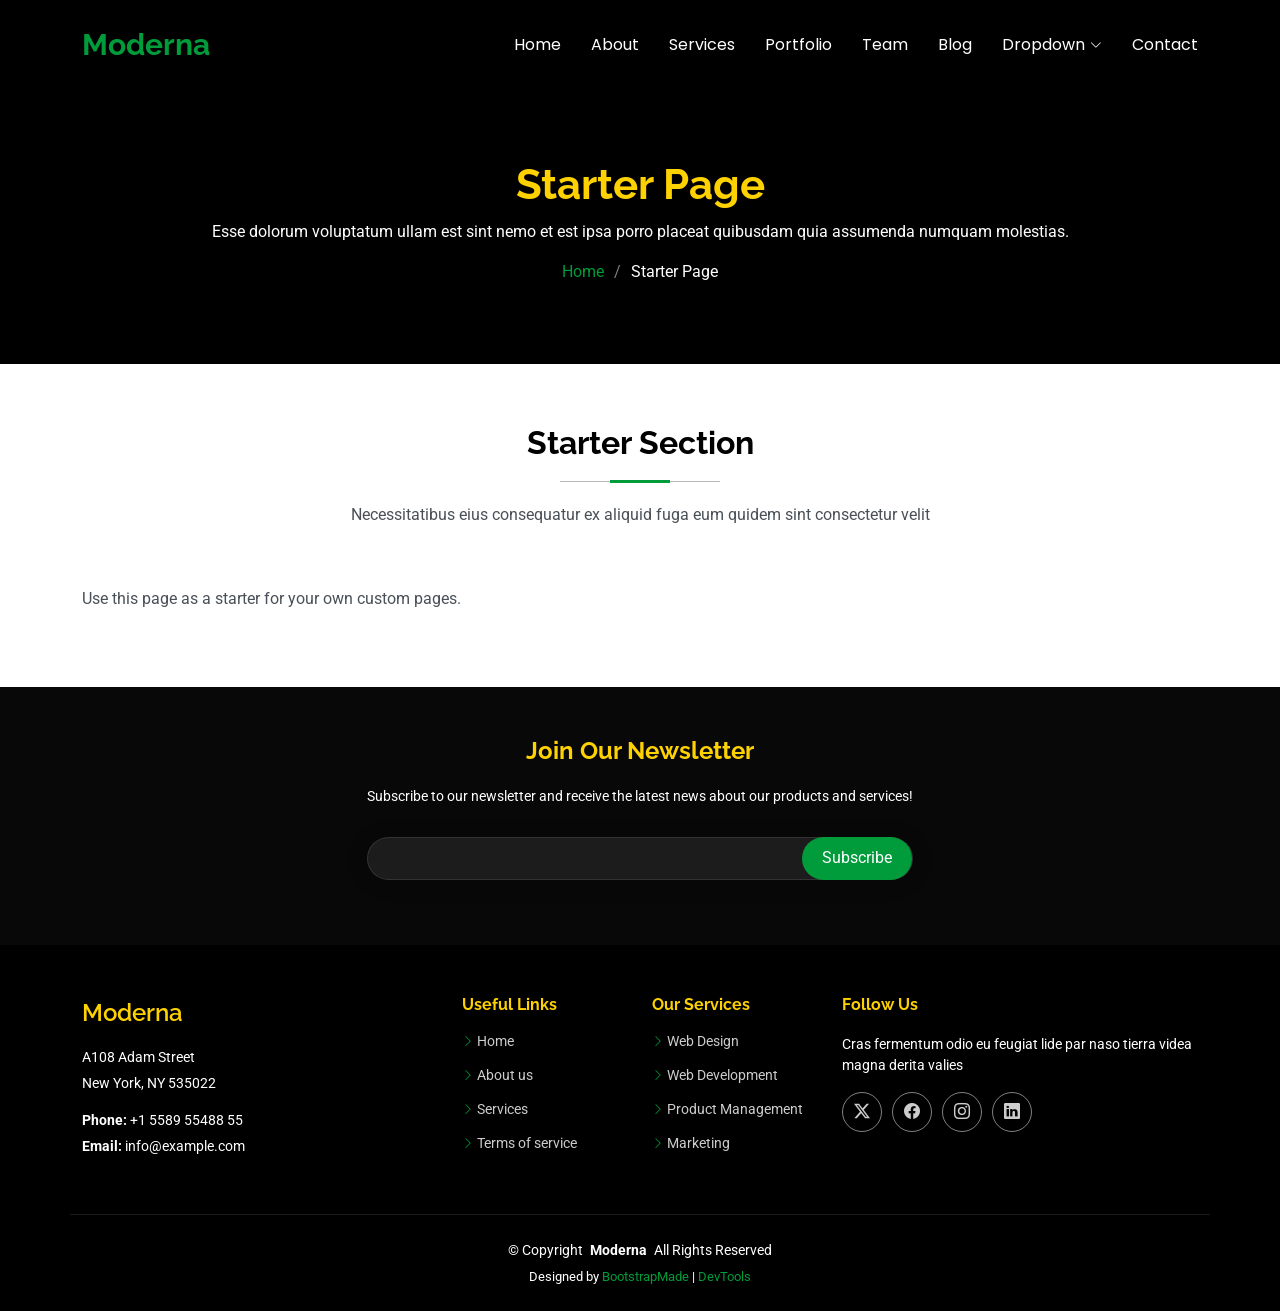
<file: starter-page.html>
<!DOCTYPE html>
<html lang="en">

<head>
  <meta charset="utf-8">
  <meta content="width=device-width, initial-scale=1.0" name="viewport">
  <title>Starter Page - Moderna Bootstrap Template</title>
  <meta name="description" content="">
  <meta name="keywords" content="">

  <!-- Favicons -->
  <link href="assets/img/favicon.png" rel="icon">
  <link href="assets/img/apple-touch-icon.png" rel="apple-touch-icon">

  <!-- Fonts -->
  <link href="https://fonts.googleapis.com" rel="preconnect">
  <link href="https://fonts.gstatic.com" rel="preconnect" crossorigin>
  <link href="https://fonts.googleapis.com/css2?family=Roboto:ital,wght@0,100;0,300;0,400;0,500;0,700;0,900;1,100;1,300;1,400;1,500;1,700;1,900&family=Poppins:ital,wght@0,100;0,200;0,300;0,400;0,500;0,600;0,700;0,800;0,900;1,100;1,200;1,300;1,400;1,500;1,600;1,700;1,800;1,900&family=Raleway:ital,wght@0,100;0,200;0,300;0,400;0,500;0,600;0,700;0,800;0,900;1,100;1,200;1,300;1,400;1,500;1,600;1,700;1,800;1,900&display=swap" rel="stylesheet">

  <!-- Vendor CSS Files -->
  <link href="assets/vendor/bootstrap/css/bootstrap.min.css" rel="stylesheet">
  <link href="assets/vendor/bootstrap-icons/bootstrap-icons.css" rel="stylesheet">
  <link href="assets/vendor/aos/aos.css" rel="stylesheet">
  <link href="assets/vendor/glightbox/css/glightbox.min.css" rel="stylesheet">
  <link href="assets/vendor/swiper/swiper-bundle.min.css" rel="stylesheet">

  <!-- Main CSS File -->
  <link href="assets/css/main.css" rel="stylesheet">

  <!-- =======================================================
  * Template Name: Moderna
  * Template URL: https://bootstrapmade.com/free-bootstrap-template-corporate-moderna/
  * Updated: Aug 07 2024 with Bootstrap v5.3.3
  * Author: BootstrapMade.com
  * License: https://bootstrapmade.com/license/
  ======================================================== -->
</head>

<body class="starter-page-page">

  <header id="header" class="header d-flex align-items-center fixed-top">
    <div class="container-fluid container-xl position-relative d-flex align-items-center justify-content-between">

      <a href="index.html" class="logo d-flex align-items-center">
        <!-- Uncomment the line below if you also wish to use an image logo -->
        <!-- <img src="assets/img/logo.png" alt=""> -->
        <h1 class="sitename">Moderna</h1>
      </a>

      <nav id="navmenu" class="navmenu">
        <ul>
          <li><a href="index.html">Home</a></li>
          <li><a href="about.html">About</a></li>
          <li><a href="services.html">Services</a></li>
          <li><a href="portfolio.html">Portfolio</a></li>
          <li><a href="team.html">Team</a></li>
          <li><a href="blog.html">Blog</a></li>
          <li class="dropdown"><a href="#"><span>Dropdown</span> <i class="bi bi-chevron-down toggle-dropdown"></i></a>
            <ul>
              <li><a href="#">Dropdown 1</a></li>
              <li class="dropdown"><a href="#"><span>Deep Dropdown</span> <i class="bi bi-chevron-down toggle-dropdown"></i></a>
                <ul>
                  <li><a href="#">Deep Dropdown 1</a></li>
                  <li><a href="#">Deep Dropdown 2</a></li>
                  <li><a href="#">Deep Dropdown 3</a></li>
                  <li><a href="#">Deep Dropdown 4</a></li>
                  <li><a href="#">Deep Dropdown 5</a></li>
                </ul>
              </li>
              <li><a href="#">Dropdown 2</a></li>
              <li><a href="#">Dropdown 3</a></li>
              <li><a href="#">Dropdown 4</a></li>
            </ul>
          </li>
          <li><a href="contact.html">Contact</a></li>
        </ul>
        <i class="mobile-nav-toggle d-xl-none bi bi-list"></i>
      </nav>

    </div>
  </header>

  <main class="main">

    <!-- Page Title -->
    <div class="page-title dark-background">
      <div class="container position-relative">
        <h1>Starter Page</h1>
        <p>Esse dolorum voluptatum ullam est sint nemo et est ipsa porro placeat quibusdam quia assumenda numquam molestias.</p>
        <nav class="breadcrumbs">
          <ol>
            <li><a href="index.html">Home</a></li>
            <li class="current">Starter Page</li>
          </ol>
        </nav>
      </div>
    </div><!-- End Page Title -->

    <!-- Starter Section Section -->
    <section id="starter-section" class="starter-section section">

      <!-- Section Title -->
      <div class="container section-title" data-aos="fade-up">
        <h2>Starter Section</h2>
        <p>Necessitatibus eius consequatur ex aliquid fuga eum quidem sint consectetur velit</p>
      </div><!-- End Section Title -->

      <div class="container" data-aos="fade-up">
        <p>Use this page as a starter for your own custom pages.</p>
      </div>

    </section><!-- /Starter Section Section -->

  </main>

  <footer id="footer" class="footer dark-background">

    <div class="footer-newsletter">
      <div class="container">
        <div class="row justify-content-center text-center">
          <div class="col-lg-6">
            <h4>Join Our Newsletter</h4>
            <p>Subscribe to our newsletter and receive the latest news about our products and services!</p>
            <form action="forms/newsletter.php" method="post" class="php-email-form">
              <div class="newsletter-form"><input type="email" name="email"><input type="submit" value="Subscribe"></div>
              <div class="loading">Loading</div>
              <div class="error-message"></div>
              <div class="sent-message">Your subscription request has been sent. Thank you!</div>
            </form>
          </div>
        </div>
      </div>
    </div>

    <div class="container footer-top">
      <div class="row gy-4">
        <div class="col-lg-4 col-md-6 footer-about">
          <a href="index.html" class="d-flex align-items-center">
            <span class="sitename">Moderna</span>
          </a>
          <div class="footer-contact pt-3">
            <p>A108 Adam Street</p>
            <p>New York, NY 535022</p>
            <p class="mt-3"><strong>Phone:</strong> <span>+1 5589 55488 55</span></p>
            <p><strong>Email:</strong> <span>info@example.com</span></p>
          </div>
        </div>

        <div class="col-lg-2 col-md-3 footer-links">
          <h4>Useful Links</h4>
          <ul>
            <li><i class="bi bi-chevron-right"></i> <a href="#">Home</a></li>
            <li><i class="bi bi-chevron-right"></i> <a href="#">About us</a></li>
            <li><i class="bi bi-chevron-right"></i> <a href="#">Services</a></li>
            <li><i class="bi bi-chevron-right"></i> <a href="#">Terms of service</a></li>
          </ul>
        </div>

        <div class="col-lg-2 col-md-3 footer-links">
          <h4>Our Services</h4>
          <ul>
            <li><i class="bi bi-chevron-right"></i> <a href="#">Web Design</a></li>
            <li><i class="bi bi-chevron-right"></i> <a href="#">Web Development</a></li>
            <li><i class="bi bi-chevron-right"></i> <a href="#">Product Management</a></li>
            <li><i class="bi bi-chevron-right"></i> <a href="#">Marketing</a></li>
          </ul>
        </div>

        <div class="col-lg-4 col-md-12">
          <h4>Follow Us</h4>
          <p>Cras fermentum odio eu feugiat lide par naso tierra videa magna derita valies</p>
          <div class="social-links d-flex">
            <a href=""><i class="bi bi-twitter-x"></i></a>
            <a href=""><i class="bi bi-facebook"></i></a>
            <a href=""><i class="bi bi-instagram"></i></a>
            <a href=""><i class="bi bi-linkedin"></i></a>
          </div>
        </div>

      </div>
    </div>

    <div class="container copyright text-center mt-4">
      <p>© <span>Copyright</span> <strong class="px-1 sitename">Moderna</strong> <span>All Rights Reserved</span></p>
      <div class="credits">
        <!-- All the links in the footer should remain intact. -->
        <!-- You can delete the links only if you've purchased the pro version. -->
        <!-- Licensing information: https://bootstrapmade.com/license/ -->
        <!-- Purchase the pro version with working PHP/AJAX contact form: [buy-url] -->
        Designed by <a href="https://bootstrapmade.com/">BootstrapMade</a> | <a href="https://bootstrapmade.com/tools/">DevTools</a>
      </div>
    </div>

  </footer>

  <!-- Scroll Top -->
  <a href="#" id="scroll-top" class="scroll-top d-flex align-items-center justify-content-center"><i class="bi bi-arrow-up-short"></i></a>

  <!-- Preloader -->
  <div id="preloader"></div>

  <!-- Vendor JS Files -->
  <script src="assets/vendor/bootstrap/js/bootstrap.bundle.min.js"></script>
  <script src="assets/vendor/php-email-form/validate.js"></script>
  <script src="assets/vendor/aos/aos.js"></script>
  <script src="assets/vendor/glightbox/js/glightbox.min.js"></script>
  <script src="assets/vendor/purecounter/purecounter_vanilla.js"></script>
  <script src="assets/vendor/swiper/swiper-bundle.min.js"></script>
  <script src="assets/vendor/waypoints/noframework.waypoints.js"></script>
  <script src="assets/vendor/imagesloaded/imagesloaded.pkgd.min.js"></script>
  <script src="assets/vendor/isotope-layout/isotope.pkgd.min.js"></script>

  <!-- Main JS File -->
  <script src="assets/js/main.js"></script>

</body>

</html>
</file>
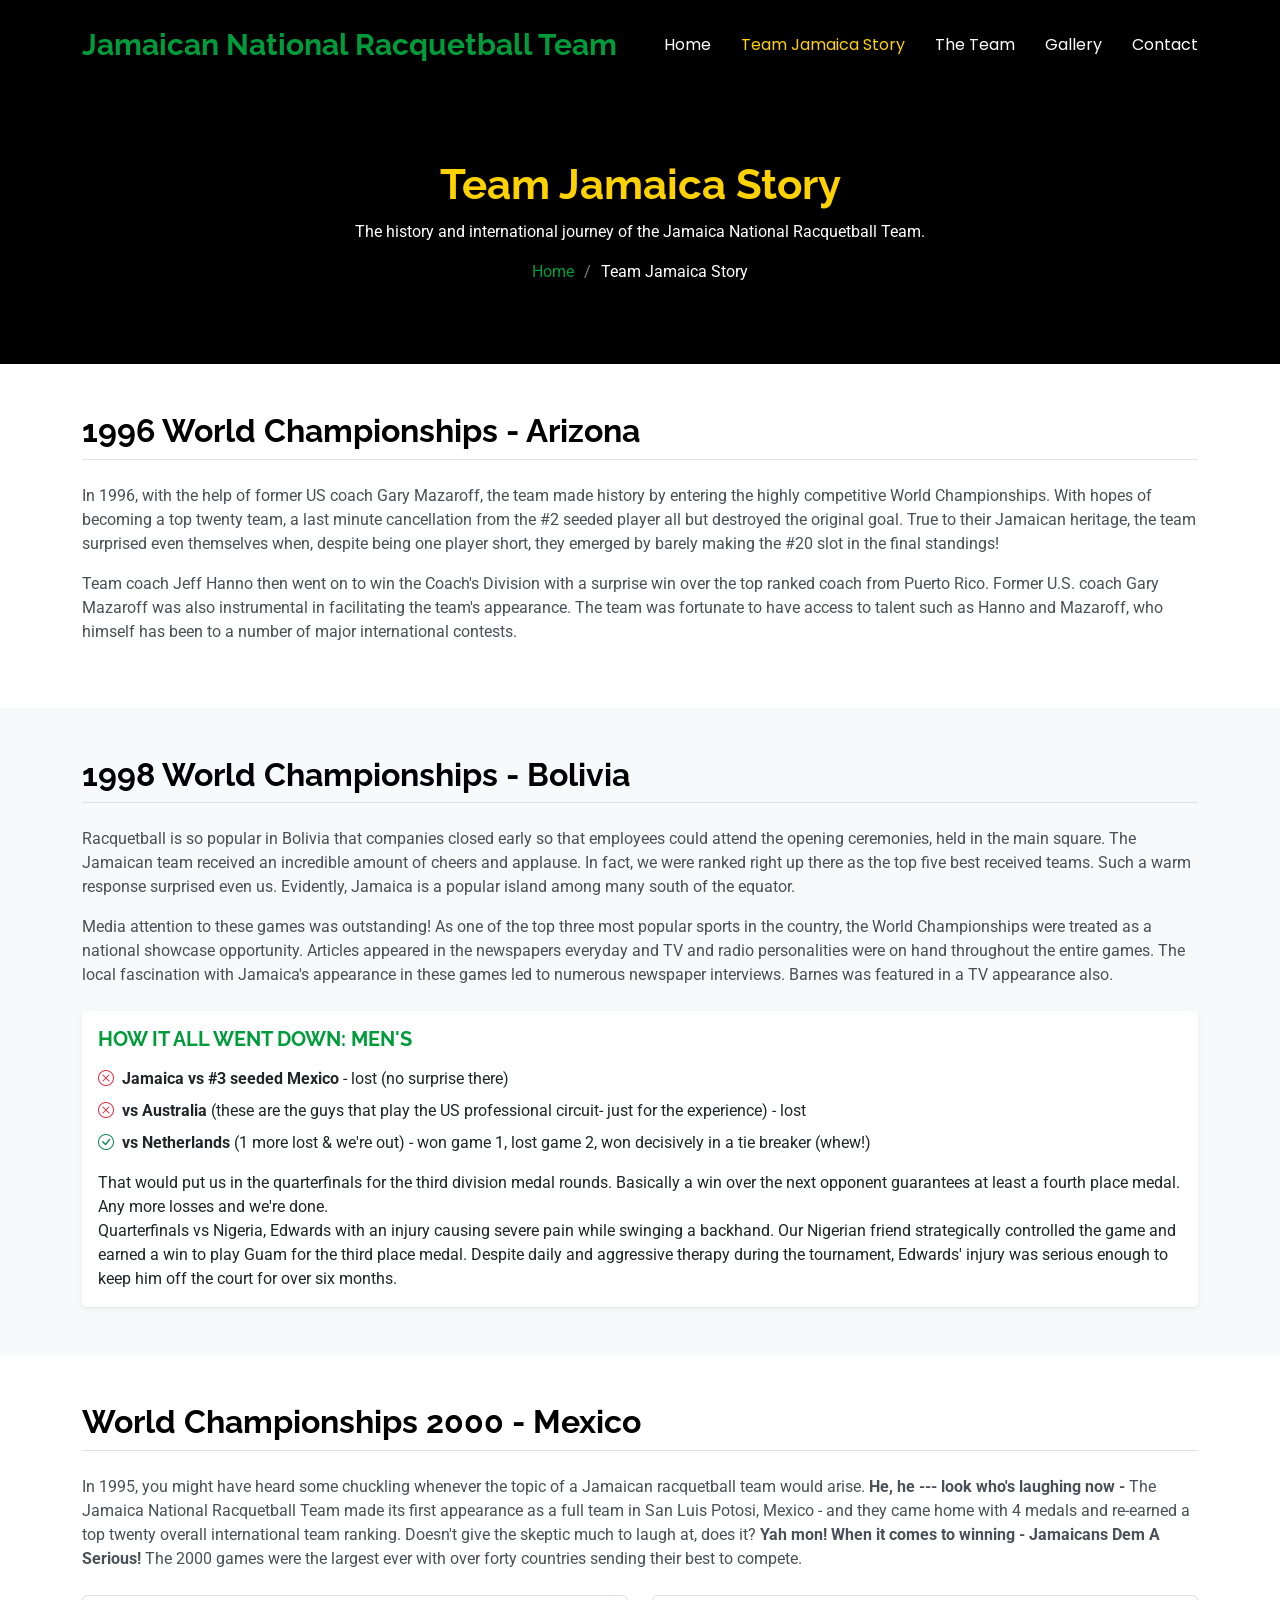
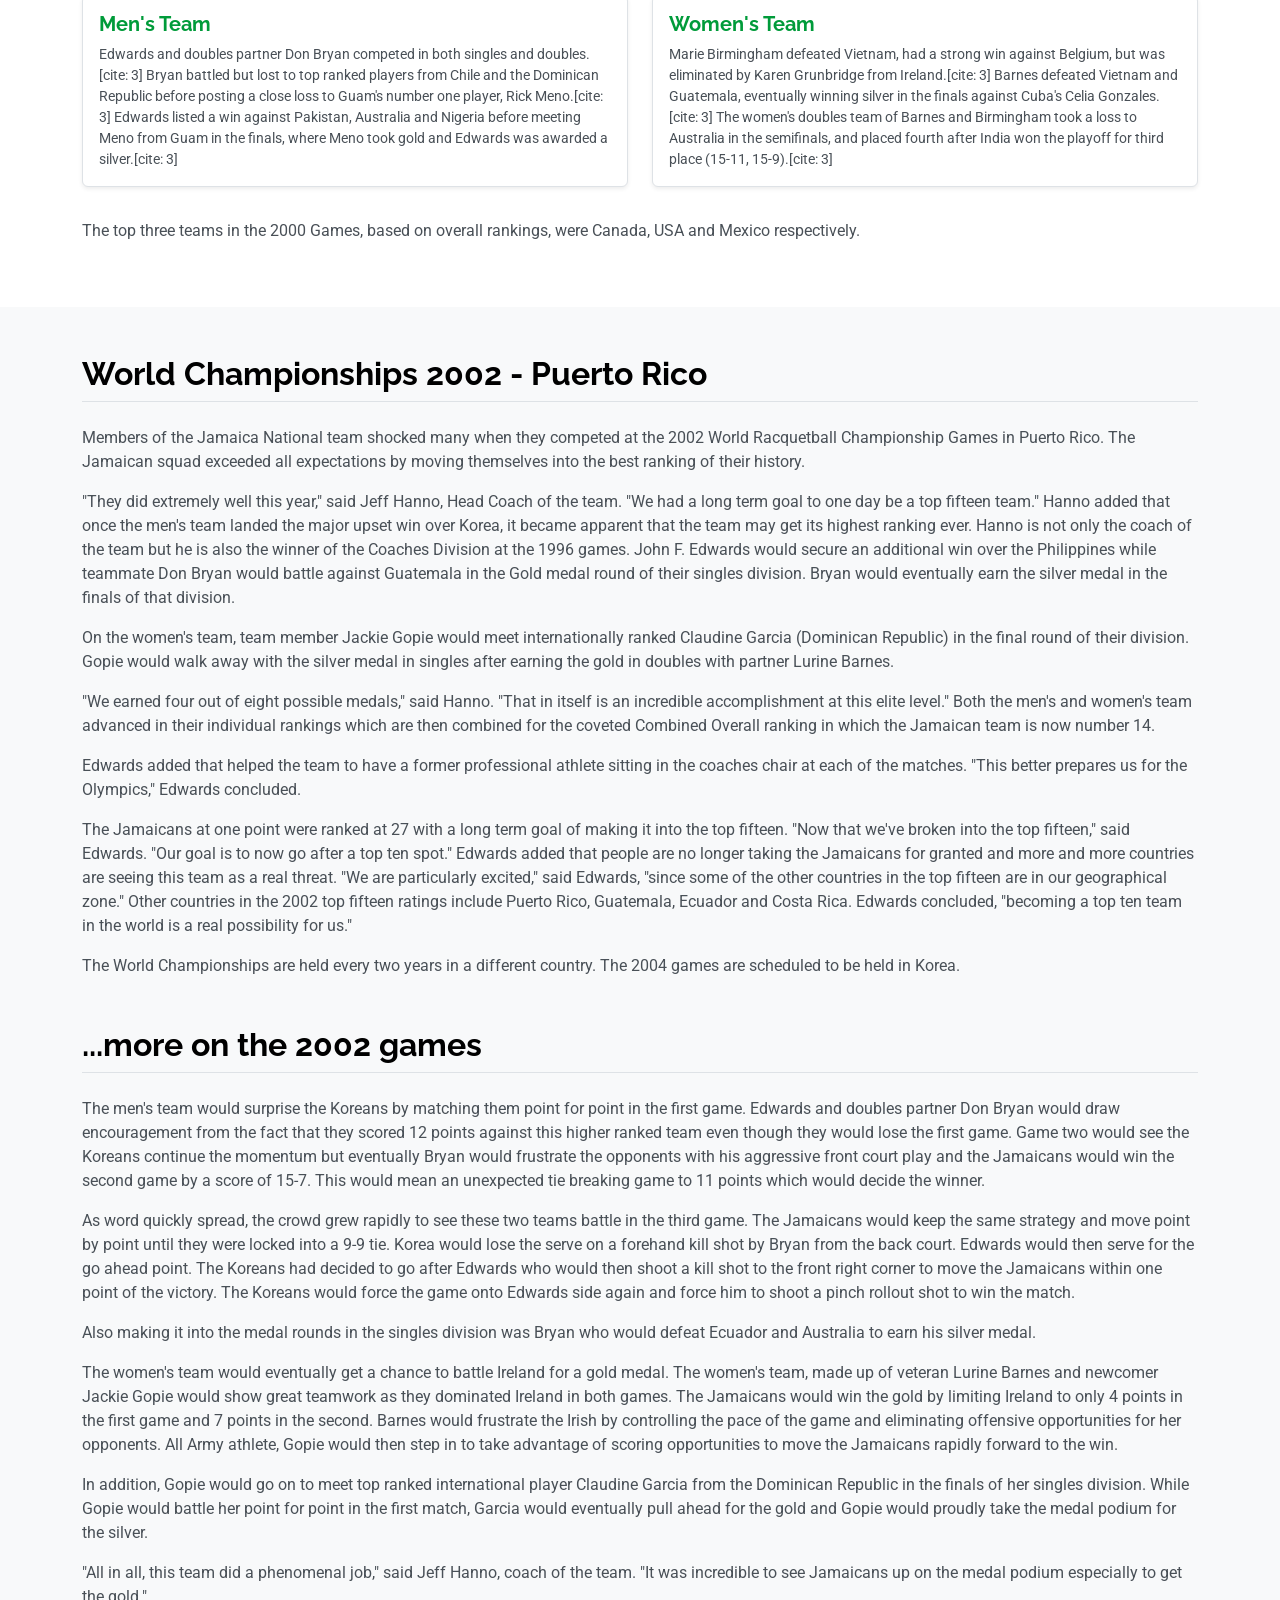
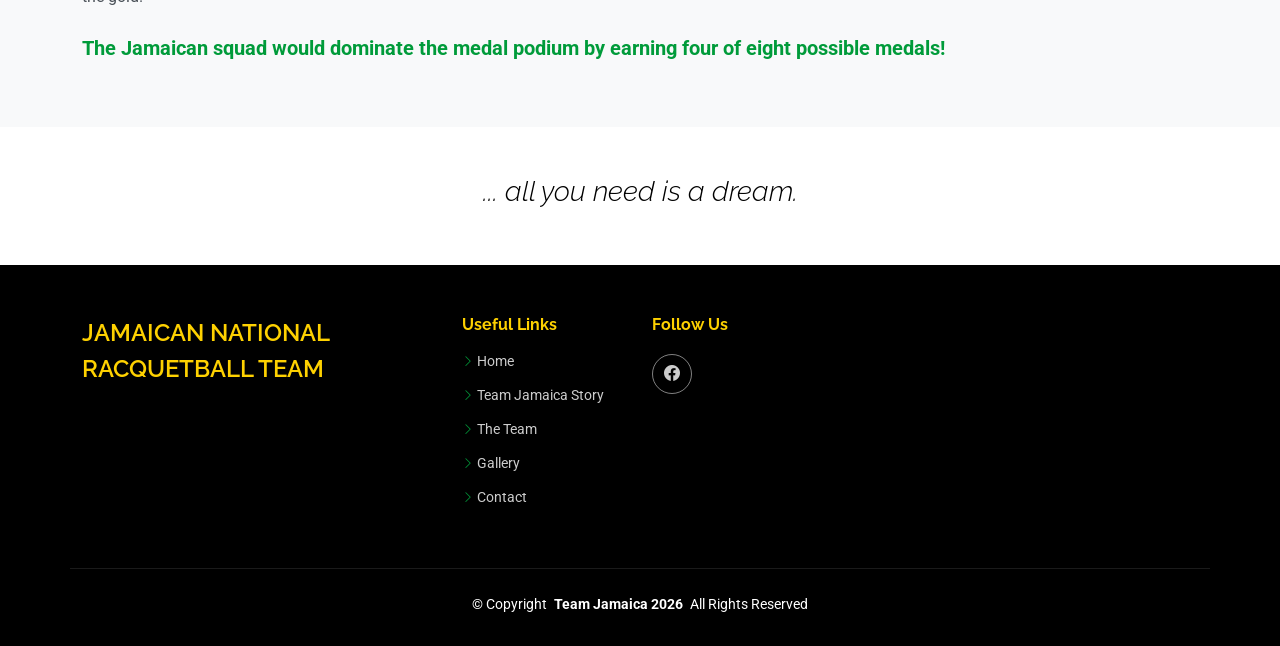
<file: story.html>
<!DOCTYPE html>
<html lang="en">

<head>
  <meta charset="utf-8">
  <meta content="width=device-width, initial-scale=1.0" name="viewport">
  <title>Team Jamaica Story - Official page of Jamaica National Racquetball Team</title>
  <meta name="description" content="">
  <meta name="keywords" content="">

  <!-- Favicons -->
  <link href="assets/img/favicon.jpg" rel="icon">
  <link href="assets/img/apple-touch-icon.png" rel="apple-touch-icon">

  <!-- Fonts -->
  <link href="https://fonts.googleapis.com" rel="preconnect">
  <link href="https://fonts.gstatic.com" rel="preconnect" crossorigin>
  <link
    href="https://fonts.googleapis.com/css2?family=Roboto:ital,wght@0,100;0,300;0,400;0,500;0,700;0,900;1,100;1,300;1,400;1,500;1,700;1,900&family=Poppins:ital,wght@0,100;0,200;0,300;0,400;0,500;0,600;0,700;0,800;0,900;1,100;1,200;1,300;1,400;1,500;1,600;1,700;1,800;1,900&family=Raleway:ital,wght@0,100;0,200;0,300;0,400;0,500;0,600;0,700;0,800;0,900;1,100;1,200;1,300;1,400;1,500;1,600;1,700;1,800;1,900&display=swap"
    rel="stylesheet">

  <!-- Vendor CSS Files -->
  <link href="assets/vendor/bootstrap/css/bootstrap.min.css" rel="stylesheet">
  <link href="assets/vendor/bootstrap-icons/bootstrap-icons.css" rel="stylesheet">
  <link href="assets/vendor/aos/aos.css" rel="stylesheet">
  <link href="assets/vendor/glightbox/css/glightbox.min.css" rel="stylesheet">
  <link href="assets/vendor/swiper/swiper-bundle.min.css" rel="stylesheet">

  <!-- Main CSS File -->
  <link href="assets/css/main.css" rel="stylesheet">

  <!-- =======================================================
  * Template Name: Moderna
  * Template URL: https://bootstrapmade.com/free-bootstrap-template-corporate-moderna/
  * Updated: Aug 07 2024 with Bootstrap v5.3.3
  * Author: BootstrapMade.com
  * License: https://bootstrapmade.com/license/
  ======================================================== -->
</head>

<body class="about-page">

  <header id="header" class="header d-flex align-items-center fixed-top">
    <div class="container-fluid container-xl position-relative d-flex align-items-center justify-content-between">

      <a href="index.html" class="logo d-flex align-items-center">
        <!-- Uncomment the line below if you also wish to use an image logo -->
        <!-- <img src="assets/img/logo.png" alt=""> -->
        <h1 class="sitename">Jamaican National Racquetball Team</h1>
      </a>

      <nav id="navmenu" class="navmenu">
        <ul>
          <li><a href="index.html">Home</a></li>
          <li><a href="story.html" class="active">Team Jamaica Story</a></li>
          <li><a href="team.html">The Team</a></li>
          <li><a href="gallery.html">Gallery</a></li>
          <li><a href="contact.html">Contact</a></li>
        </ul>
        <i class="mobile-nav-toggle d-xl-none bi bi-list"></i>
      </nav>

    </div>
  </header>

  <main class="main">

    <!-- Page Title -->
    <div class="page-title dark-background">
      <div class="container position-relative">
        <h1>Team Jamaica Story</h1>
        <p>The history and international journey of the Jamaica National Racquetball Team.</p>
        <nav class="breadcrumbs">
          <ol>
            <li><a href="index.html">Home</a></li>
            <li class="current">Team Jamaica Story</li>
          </ol>
        </nav>
      </div>
    </div><!-- End Page Title -->

    <!-- ======= 1996 World Championships ======= -->
    <section id="history-1996" class="py-5">
      <div class="container">
        <div class="row gy-4" data-aos="fade-up">
          <div class="col-12">
            <h2 class="fw-bold border-bottom pb-2 mb-4" style="color: var(--heading-color);">1996 World Championships -
              Arizona</h2>
            <p>In 1996, with the help of former US coach Gary Mazaroff, the team made history by entering the highly
              competitive World Championships. With hopes of becoming a top twenty team, a last minute cancellation from
              the #2 seeded player all but destroyed the original goal. True to their Jamaican heritage, the team
              surprised even themselves when, despite being one player short, they emerged by barely making the #20 slot
              in the final standings!</p>
            <p>Team coach Jeff Hanno then went on to win the Coach's Division with a surprise win over the top ranked
              coach from Puerto Rico. Former U.S. coach Gary Mazaroff was also instrumental in facilitating the team's
              appearance. The team was fortunate to have access to talent such as Hanno and Mazaroff, who himself has
              been to a number of major international contests.</p>
          </div>
        </div>
      </div>
    </section>

    <!-- ======= 1998 World Championships ======= -->
    <section id="history-1998" class="py-5" style="background-color: var(--surface-color);">
      <div class="container">
        <div class="row gy-4" data-aos="fade-up">
          <div class="col-12">
            <h2 class="fw-bold border-bottom pb-2 mb-4" style="color: var(--heading-color);">1998 World Championships -
              Bolivia</h2>
            <p>Racquetball is so popular in Bolivia that companies closed early so that employees could attend the
              opening ceremonies, held in the main square. The Jamaican team received an incredible amount of cheers and
              applause. In fact, we were ranked right up there as the top five best received teams. Such a warm response
              surprised even us. Evidently, Jamaica is a popular island among many south of the equator.</p>
            <p>Media attention to these games was outstanding! As one of the top three most popular sports in the
              country, the World Championships were treated as a national showcase opportunity. Articles appeared in the
              newspapers everyday and TV and radio personalities were on hand throughout the entire games. The local
              fascination with Jamaica's appearance in these games led to numerous newspaper interviews. Barnes was
              featured in a TV appearance also.</p>

            <div class="card border-0 shadow-sm mt-4">
              <div class="card-body bg-white rounded">
                <h5 class="fw-bold mb-3" style="color: var(--accent-color);">HOW IT ALL WENT DOWN: MEN'S</h5>
                <ul class="list-unstyled mb-0">
                  <li class="mb-2"><i class="bi bi-x-circle text-danger me-2"></i><strong>Jamaica vs #3 seeded
                      Mexico</strong> - lost (no surprise there)</li>
                  <li class="mb-2"><i class="bi bi-x-circle text-danger me-2"></i><strong>vs Australia</strong> (these
                    are the guys that play the US professional circuit- just for the experience) - lost</li>
                  <li class="mb-2"><i class="bi bi-check-circle text-success me-2"></i><strong>vs Netherlands</strong>
                    (1 more lost &amp; we're out) - won game 1, lost game 2, won decisively in a tie breaker (whew!)
                  </li>
                </ul>
                <p class="mt-3 mb-0">That would put us in the quarterfinals for the third division medal rounds.
                  Basically a win over the next opponent guarantees at least a fourth place medal. Any more losses and
                  we're done.<br>
                  Quarterfinals vs Nigeria, Edwards with an injury causing severe pain while swinging a backhand. Our
                  Nigerian friend strategically controlled the game and earned a win to play Guam for the third place
                  medal. Despite daily and aggressive therapy during the tournament, Edwards' injury was serious enough
                  to keep him off the court for over six months.</p>
              </div>
            </div>
          </div>
        </div>
      </div>
    </section>

    <!-- ======= 2000 World Championships ======= -->
    <section id="history-2000" class="py-5">
      <div class="container">
        <div class="row gy-4" data-aos="fade-up">
          <div class="col-12">
            <h2 class="fw-bold border-bottom pb-2 mb-4" style="color: var(--heading-color);">World Championships 2000 -
              Mexico</h2>
            <p>In 1995, you might have heard some chuckling whenever the topic of a Jamaican racquetball team would
              arise. <strong>He, he --- look who's laughing now - </strong> The Jamaica National Racquetball Team made
              its first appearance as a full team in San Luis Potosi, Mexico - and they came home with 4 medals and
              re-earned a top twenty overall international team ranking. Doesn't give the skeptic much to laugh at, does
              it? <strong>Yah mon! When it comes to winning - Jamaicans Dem A Serious!</strong> The 2000 games were the
              largest ever with over forty countries sending their best to compete.</p>

            <div class="row mt-4">
              <div class="col-md-6 mb-3">
                <div class="p-3 border rounded h-100 bg-white shadow-sm">
                  <h5 class="fw-bold" style="color: var(--accent-color);">Men's Team</h5>
                  <p class="small mb-0">Edwards and doubles partner Don Bryan competed in both singles and
                    doubles.[cite: 3] Bryan battled but lost to top ranked players from Chile and the Dominican Republic
                    before posting a close loss to Guam's number one player, Rick Meno.[cite: 3] Edwards listed a win
                    against Pakistan, Australia and Nigeria before meeting Meno from Guam in the finals, where Meno took
                    gold and Edwards was awarded a silver.[cite: 3]</p>
                </div>
              </div>
              <div class="col-md-6 mb-3">
                <div class="p-3 border rounded h-100 bg-white shadow-sm">
                  <h5 class="fw-bold" style="color: var(--accent-color);">Women's Team</h5>
                  <p class="small mb-0">Marie Birmingham defeated Vietnam, had a strong win against Belgium, but was
                    eliminated by Karen Grunbridge from Ireland.[cite: 3] Barnes defeated Vietnam and Guatemala,
                    eventually winning silver in the finals against Cuba's Celia Gonzales.[cite: 3] The women's doubles
                    team of Barnes and Birmingham took a loss to Australia in the semifinals, and placed fourth after
                    India won the playoff for third place (15-11, 15-9).[cite: 3]</p>
                </div>
              </div>
            </div>
          </div>
          <p class="mt-3 font-italic">The top three teams in the 2000 Games, based on overall rankings, were Canada, USA
            and Mexico respectively.</p>
        </div>
      </div>
      </div>
    </section>

    <!-- ======= 2002 World Championships ======= -->
    <section id="history-2002" class="py-5" style="background-color: var(--surface-color);">
      <div class="container">
        <div class="row gy-4" data-aos="fade-up">
          <div class="col-12">
            <h2 class="fw-bold border-bottom pb-2 mb-4" style="color: var(--heading-color);">World Championships 2002 -
              Puerto Rico</h2>
            <p>Members of the Jamaica National team shocked many when they competed at the 2002 World Racquetball
              Championship Games in Puerto Rico. The Jamaican squad exceeded all expectations by moving themselves into
              the best ranking of their history.</p>
            <p>"They did extremely well this year," said Jeff Hanno, Head Coach of the team. "We had a long term goal to
              one day be a top fifteen team." Hanno added that once the men's team landed the major upset win over
              Korea, it became apparent that the team may get its highest ranking ever. Hanno is not only the coach of
              the team but he is also the winner of the Coaches Division at the 1996 games. John F. Edwards would secure
              an additional win over the Philippines while teammate Don Bryan would battle against Guatemala in the Gold
              medal round of their singles division. Bryan would eventually earn the silver medal in the finals of that
              division.</p>
            <p>On the women's team, team member Jackie Gopie would meet internationally ranked Claudine Garcia
              (Dominican Republic) in the final round of their division. Gopie would walk away with the silver medal in
              singles after earning the gold in doubles with partner Lurine Barnes.</p>
            <p>"We earned four out of eight possible medals," said Hanno. "That in itself is an incredible
              accomplishment at this elite level." Both the men's and women's team advanced in their individual rankings
              which are then combined for the coveted Combined Overall ranking in which the Jamaican team is now number
              14.</p>
            <p>Edwards added that helped the team to have a former professional athlete sitting in the coaches chair at
              each of the matches. "This better prepares us for the Olympics," Edwards concluded.</p>
            <p>The Jamaicans at one point were ranked at 27 with a long term goal of making it into the top fifteen.
              "Now that we've broken into the top fifteen," said Edwards. "Our goal is to now go after a top ten spot."
              Edwards added that people are no longer taking the Jamaicans for granted and more and more countries are
              seeing this team as a real threat. "We are particularly excited," said Edwards, "since some of the other
              countries in the top fifteen are in our geographical zone." Other countries in the 2002 top fifteen
              ratings include Puerto Rico, Guatemala, Ecuador and Costa Rica. Edwards concluded, "becoming a top ten
              team in the world is a real possibility for us."</p>
            <p>The World Championships are held every two years in a different country. The 2004 games are scheduled to
              be held in Korea.</p>

            <h2 class="fw-bold border-bottom pb-2 mt-5 mb-4" style="color: var(--heading-color);">...more on the 2002
              games</h2>
            <p>The men's team would surprise the Koreans by matching them point for point in the first game. Edwards and
              doubles partner Don Bryan would draw encouragement from the fact that they scored 12 points against this
              higher ranked team even though they would lose the first game. Game two would see the Koreans continue the
              momentum but eventually Bryan would frustrate the opponents with his aggressive front court play and the
              Jamaicans would win the second game by a score of 15-7. This would mean an unexpected tie breaking game to
              11 points which would decide the winner.</p>
            <p>As word quickly spread, the crowd grew rapidly to see these two teams battle in the third game. The
              Jamaicans would keep the same strategy and move point by point until they were locked into a 9-9 tie.
              Korea would lose the serve on a forehand kill shot by Bryan from the back court. Edwards would then serve
              for the go ahead point. The Koreans had decided to go after Edwards who would then shoot a kill shot to
              the front right corner to move the Jamaicans within one point of the victory. The Koreans would force the
              game onto Edwards side again and force him to shoot a pinch rollout shot to win the match.</p>
            <p>Also making it into the medal rounds in the singles division was Bryan who would defeat Ecuador and
              Australia to earn his silver medal.</p>
            <p>The women's team would eventually get a chance to battle Ireland for a gold medal. The women's team, made
              up of veteran Lurine Barnes and newcomer Jackie Gopie would show great teamwork as they dominated Ireland
              in both games. The Jamaicans would win the gold by limiting Ireland to only 4 points in the first game and
              7 points in the second. Barnes would frustrate the Irish by controlling the pace of the game and
              eliminating offensive opportunities for her opponents. All Army athlete, Gopie would then step in to take
              advantage of scoring opportunities to move the Jamaicans rapidly forward to the win.</p>
            <p>In addition, Gopie would go on to meet top ranked international player Claudine Garcia from the Dominican
              Republic in the finals of her singles division. While Gopie would battle her point for point in the first
              match, Garcia would eventually pull ahead for the gold and Gopie would proudly take the medal podium for
              the silver.</p>
            <p>"All in all, this team did a phenomenal job," said Jeff Hanno, coach of the team. "It was incredible to
              see Jamaicans up on the medal podium especially to get the gold."</p>
            <p class="fs-5 fw-bold text-primary mt-4" style="color: var(--accent-color) !important;">The Jamaican squad
              would dominate the medal podium by earning four of eight possible medals!</p>
          </div>
        </div>
      </div>
    </section>

    <!-- ======= Closing Quote ======= -->
    <section class="py-5 text-center">
      <div class="container" data-aos="zoom-in">
        <h3 class="fst-italic fw-light" style="color: var(--heading-color);">... all you need is a dream.</h3>
      </div>
    </section>

  </main>

  <footer id="footer" class="footer dark-background">

    <div class="container footer-top">
      <div class="row gy-4">
        <div class="col-lg-4 col-md-6 footer-about">
          <a href="index.html" class="d-flex align-items-center">
            <span class="sitename">JAMAICAN NATIONAL RACQUETBALL TEAM</span>
          </a>
        </div>

        <div class="col-lg-2 col-md-3 footer-links">
          <h4>Useful Links</h4>
          <ul>
            <li><i class="bi bi-chevron-right"></i> <a href="index.html">Home</a></li>
            <li><i class="bi bi-chevron-right"></i> <a href="story.html">Team Jamaica Story</a></li>
            <li><i class="bi bi-chevron-right"></i> <a href="team.html">The Team</a></li>
            <li><i class="bi bi-chevron-right"></i> <a href="gallery.html">Gallery</a></li>
            <li><i class="bi bi-chevron-right"></i> <a href="contact.html">Contact</a></li>

          </ul>
        </div>

        <div class="col-lg-4 col-md-12">
          <h4>Follow Us</h4>
          <div class="social-links d-flex">
            <a href="https://www.facebook.com/groups/394976400567989/" target="_blank"><i
                class="bi bi-facebook"></i></a>
          </div>
        </div>

      </div>
    </div>

    <div class="container copyright text-center mt-4">
      <p>© <span>Copyright</span> <strong class="px-1 sitename">Team Jamaica 2026</strong> <span>All Rights
          Reserved</span></p>
      <div class="credits">
        <!-- All the links in the footer should remain intact. -->
        <!-- You can delete the links only if you've purchased the pro version. -->
        <!-- Licensing information: https://bootstrapmade.com/license/ -->
        <!-- Purchase the pro version with working PHP/AJAX contact form: [buy-url] -->
      </div>
    </div>

  </footer>


  <!-- Scroll Top -->
  <a href="#" id="scroll-top" class="scroll-top d-flex align-items-center justify-content-center"><i
      class="bi bi-arrow-up-short"></i></a>

  <!-- Preloader -->
  <div id="preloader"></div>

  <!-- Vendor JS Files -->
  <script src="assets/vendor/bootstrap/js/bootstrap.bundle.min.js"></script>
  <script src="assets/vendor/php-email-form/validate.js"></script>
  <script src="assets/vendor/aos/aos.js"></script>
  <script src="assets/vendor/glightbox/js/glightbox.min.js"></script>
  <script src="assets/vendor/purecounter/purecounter_vanilla.js"></script>
  <script src="assets/vendor/swiper/swiper-bundle.min.js"></script>
  <script src="assets/vendor/waypoints/noframework.waypoints.js"></script>
  <script src="assets/vendor/imagesloaded/imagesloaded.pkgd.min.js"></script>
  <script src="assets/vendor/isotope-layout/isotope.pkgd.min.js"></script>

  <!-- Main JS File -->
  <script src="assets/js/main.js"></script>

</body>

</html>
</file>
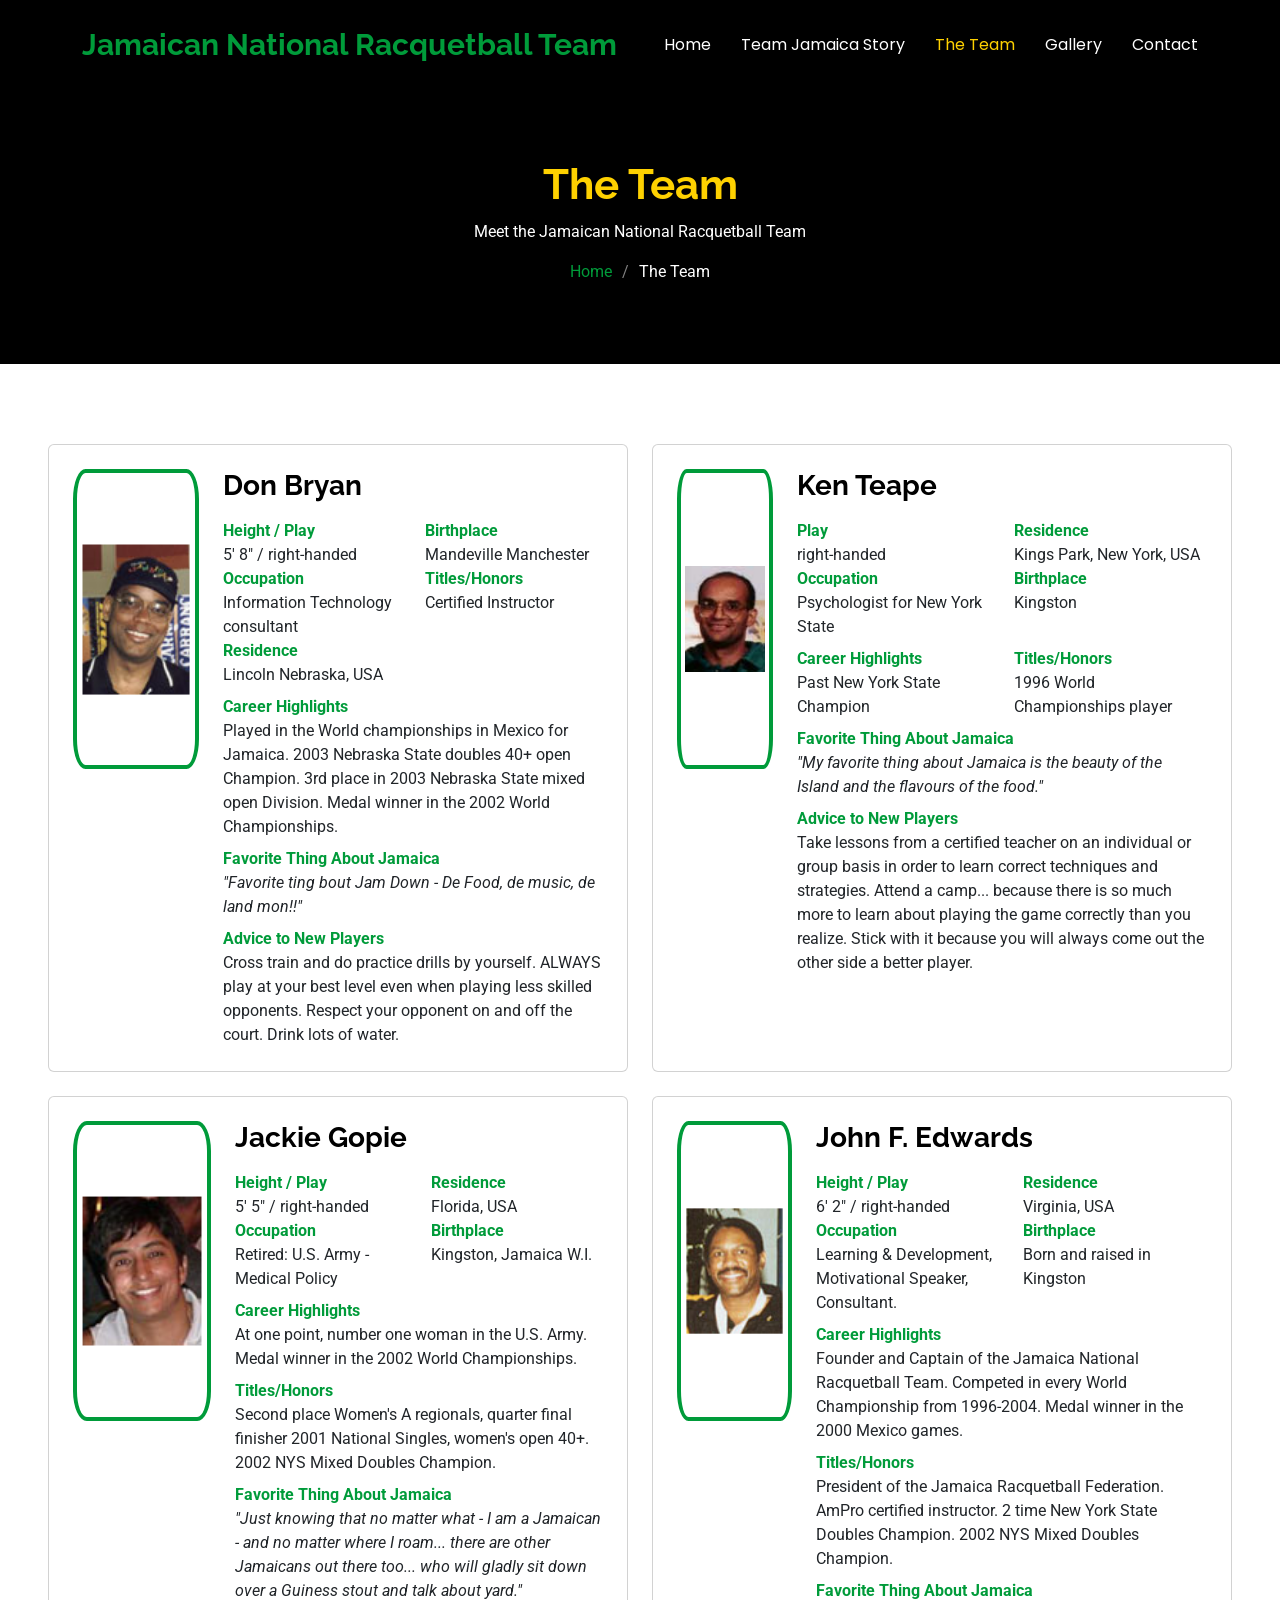
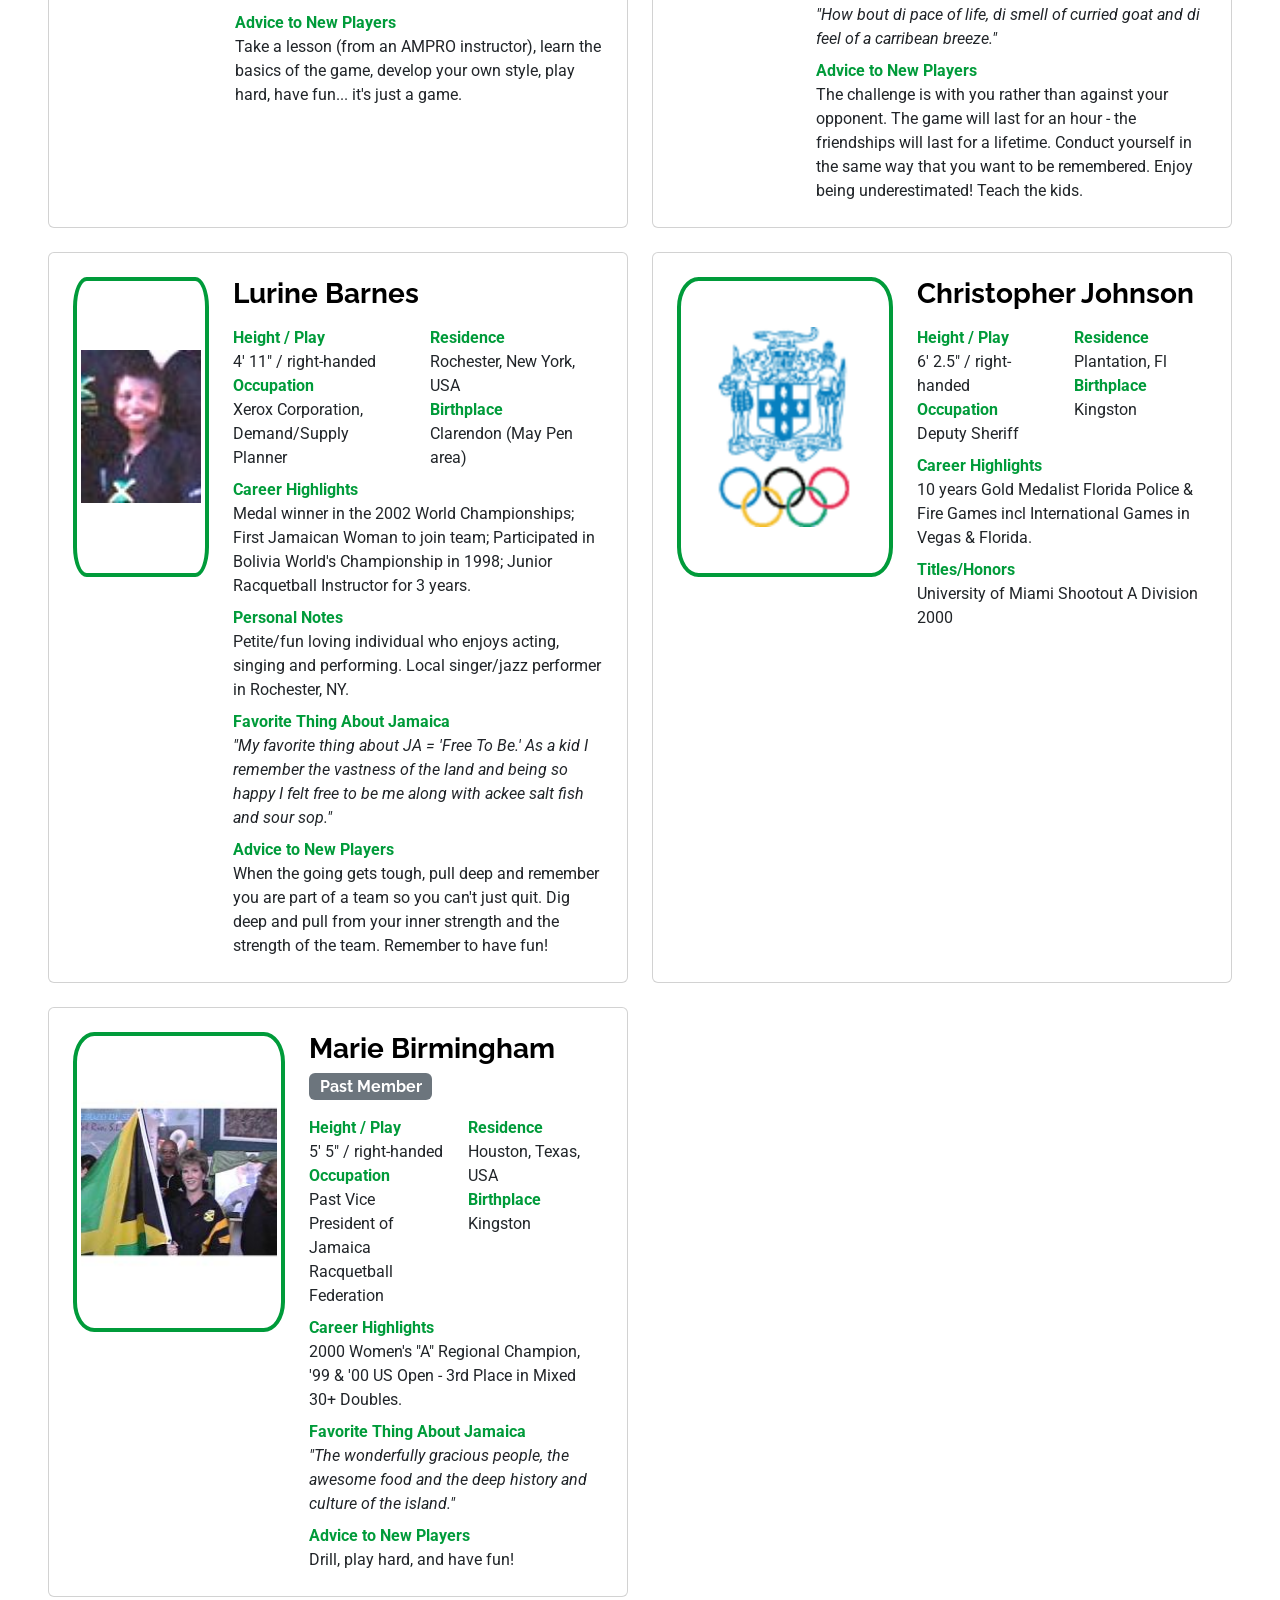
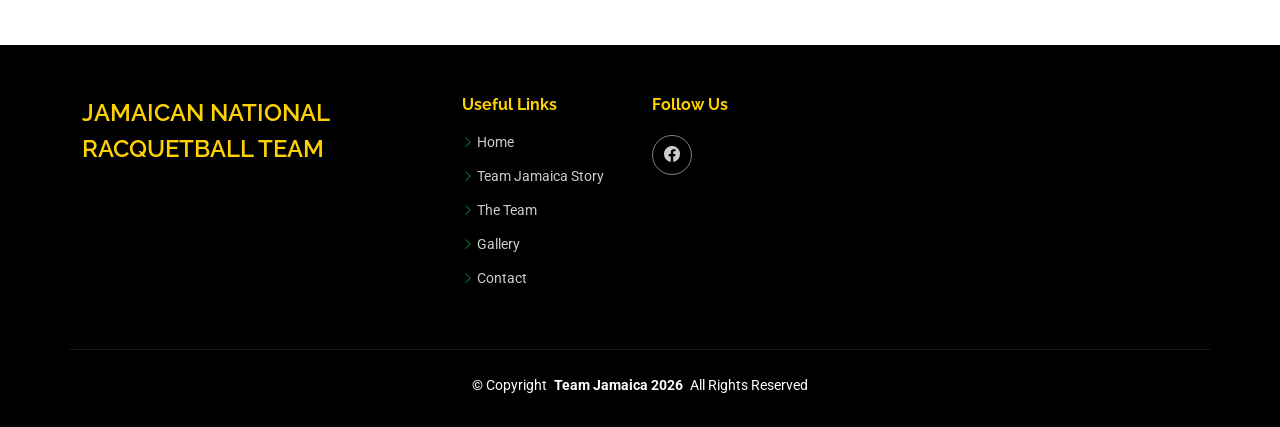
<file: team.html>
<!DOCTYPE html>
<html lang="en">

<head>
  <meta charset="utf-8">
  <meta content="width=device-width, initial-scale=1.0" name="viewport">
  <title>The Team - Official page of Jamaica National Racquetball Team</title>
  <meta name="description" content="">
  <meta name="keywords" content="">

  <!-- Favicons -->
  <link href="assets/img/favicon.jpg" rel="icon">
  <link href="assets/img/apple-touch-icon.png" rel="apple-touch-icon">

  <!-- Fonts -->
  <link href="https://fonts.googleapis.com" rel="preconnect">
  <link href="https://fonts.gstatic.com" rel="preconnect" crossorigin>
  <link
    href="https://fonts.googleapis.com/css2?family=Roboto:ital,wght@0,100;0,300;0,400;0,500;0,700;0,900;1,100;1,300;1,400;1,500;1,700;1,900&family=Poppins:ital,wght@0,100;0,200;0,300;0,400;0,500;0,600;0,700;0,800;0,900;1,100;1,200;1,300;1,400;1,500;1,600;1,700;1,800;1,900&family=Raleway:ital,wght@0,100;0,200;0,300;0,400;0,500;0,600;0,700;0,800;0,900;1,100;1,200;1,300;1,400;1,500;1,600;1,700;1,800;1,900&display=swap"
    rel="stylesheet">

  <!-- Vendor CSS Files -->
  <link href="assets/vendor/bootstrap/css/bootstrap.min.css" rel="stylesheet">
  <link href="assets/vendor/bootstrap-icons/bootstrap-icons.css" rel="stylesheet">
  <link href="assets/vendor/aos/aos.css" rel="stylesheet">
  <link href="assets/vendor/glightbox/css/glightbox.min.css" rel="stylesheet">
  <link href="assets/vendor/swiper/swiper-bundle.min.css" rel="stylesheet">

  <!-- Main CSS File -->
  <link href="assets/css/main.css" rel="stylesheet">

  <!-- =======================================================
  * Template Name: Moderna
  * Template URL: https://bootstrapmade.com/free-bootstrap-template-corporate-moderna/
  * Updated: Aug 07 2024 with Bootstrap v5.3.3
  * Author: BootstrapMade.com
  * License: https://bootstrapmade.com/license/
  ======================================================== -->
</head>

<style>
  /* Force larger images for team members */
  .team-photo {
    width: 500px !important;
    height: 300px !important;
    object-fit: contain;
    border-radius: 10%;
    border: 4px solid #009B3A;
    /* Jamaica Green */
    padding: 4px;
  }
</style>

<!-- =======================================================
  * Template Name: Moderna
  * Template URL: https://bootstrapmade.com/free-bootstrap-template-corporate-moderna/
  * Updated: Aug 07 2024 with Bootstrap v5.3.3
  * Author: BootstrapMade.com
  * License: https://bootstrapmade.com/license/
  ======================================================== -->
</head>

<body class="team-page">

  <header id="header" class="header d-flex align-items-center fixed-top">
    <div class="container-fluid container-xl position-relative d-flex align-items-center justify-content-between">

      <a href="index.html" class="logo d-flex align-items-center">
        <!-- Uncomment the line below if you also wish to use an image logo -->
        <!-- <img src="assets/img/logo.png" alt=""> -->
        <h1 class="sitename">Jamaican National Racquetball Team</h1>
      </a>

      <nav id="navmenu" class="navmenu">
        <ul>
          <li><a href="index.html">Home</a></li>
          <li><a href="story.html">Team Jamaica Story</a></li>
          <li><a href="team.html" class="active">The Team</a></li>
          <li><a href="gallery.html">Gallery</a></li>
          <li><a href="contact.html">Contact</a></li>
        </ul>
        <i class="mobile-nav-toggle d-xl-none bi bi-list"></i>
      </nav>

    </div>
  </header>

  <main class="main">

    <!-- Page Title -->
    <div class="page-title dark-background">
      <div class="container position-relative">
        <h1>The Team</h1>
        <p>Meet the Jamaican National Racquetball Team</p>

        <nav class="breadcrumbs">
          <ol>
            <li><a href="index.html">Home</a></li>
            <li class="current">The Team</li>
          </ol>
        </nav>
      </div>
    </div><!-- End Page Title -->

    <!-- Added container wrapper for Top, Bottom, Left, Right spacing -->
    <section class=" py-5 px-4 px-md-5">
      <div class="row g-4 mt-2">
        <!-- Team Member: Don Bryan -->
        <div class="col-lg-6">
          <div class="card team-card p-4 h-100">
            <div class="d-flex flex-column flex-sm-row gap-4">
              <div class="text-center text-sm-start">
                <img src="assets/img/team/don.png" alt="Don Bryan" class="team-photo img-fluid">
              </div>
              <div class="flex-grow-1">
                <h3 class="fw-bold mb-3">Don Bryan</h3>
                <div class="row">
                  <div class="col-sm-6">
                    <div class="info-label">Height / Play</div>
                    <div class="info-value">5' 8" / right-handed</div>
                    <div class="info-label">Occupation</div>
                    <div class="info-value">Information Technology consultant</div>
                    <div class="info-label">Residence</div>
                    <div class="info-value">Lincoln Nebraska, USA</div>
                  </div>
                  <div class="col-sm-6">
                    <div class="info-label">Birthplace</div>
                    <div class="info-value">Mandeville Manchester</div>
                    <div class="info-label">Titles/Honors</div>
                    <div class="info-value">Certified Instructor</div>
                  </div>
                </div>
                <div class="info-label mt-2">Career Highlights</div>
                <div class="info-value">Played in the World championships in Mexico for Jamaica. 2003 Nebraska State
                  doubles 40+ open Champion. 3rd place in 2003 Nebraska State mixed open Division. Medal winner in the
                  2002 World Championships.</div>

                <div class="info-label mt-2">Favorite Thing About Jamaica</div>
                <div class="info-value fst-italic">"Favorite ting bout Jam Down - De Food, de music, de land mon!!"
                </div>

                <div class="info-label mt-2">Advice to New Players</div>
                <div class="info-value">Cross train and do practice drills by yourself. ALWAYS play at your best level
                  even when playing less skilled opponents. Respect your opponent on and off the court. Drink lots of
                  water.</div>
              </div>
            </div>
          </div>
        </div>

        <!-- Team Member: Ken Teape -->
        <div class="col-lg-6">
          <div class="card team-card p-4 h-100">
            <div class="d-flex flex-column flex-sm-row gap-4">
              <div class="text-center text-sm-start">
                <img src="assets/img/team/teape.bmp" alt="Ken Teape" class="team-photo img-fluid">
              </div>
              <div class="flex-grow-1">
                <h3 class="fw-bold mb-3">Ken Teape</h3>
                <div class="row">
                  <div class="col-sm-6">
                    <div class="info-label">Play</div>
                    <div class="info-value">right-handed</div>
                    <div class="info-label">Occupation</div>
                    <div class="info-value">Psychologist for New York State</div>
                  </div>
                  <div class="col-sm-6">
                    <div class="info-label">Residence</div>
                    <div class="info-value">Kings Park, New York, USA</div>
                    <div class="info-label">Birthplace</div>
                    <div class="info-value">Kingston</div>
                  </div>
                </div>

                <div class="row">
                  <div class="col-sm-6">
                    <div class="info-label mt-2">Career Highlights</div>
                    <div class="info-value">Past New York State Champion</div>
                  </div>
                  <div class="col-sm-6">
                    <div class="info-label mt-2">Titles/Honors</div>
                    <div class="info-value">1996 World Championships player</div>
                  </div>
                </div>

                <div class="info-label mt-2">Favorite Thing About Jamaica</div>
                <div class="info-value fst-italic">"My favorite thing about Jamaica is the beauty of the Island and the
                  flavours of the food."</div>

                <div class="info-label mt-2">Advice to New Players</div>
                <div class="info-value">Take lessons from a certified teacher on an individual or group basis in order
                  to learn correct techniques and strategies. Attend a camp... because there is so much more to learn
                  about playing the game correctly than you realize. Stick with it because you will always come out the
                  other side a better player.</div>
              </div>
            </div>
          </div>
        </div>

        <!-- Team Member: Jackie Gopie -->
        <div class="col-lg-6">
          <div class="card team-card p-4 h-100">
            <div class="d-flex flex-column flex-sm-row gap-4">
              <div class="text-center text-sm-start">
                <img src="assets/img/team/gopie.png" alt="Jackie Gopie" class="team-photo img-fluid">
              </div>
              <div class="flex-grow-1">
                <h3 class="fw-bold mb-3">Jackie Gopie</h3>
                <div class="row">
                  <div class="col-sm-6">
                    <div class="info-label">Height / Play</div>
                    <div class="info-value">5' 5" / right-handed</div>
                    <div class="info-label">Occupation</div>
                    <div class="info-value">Retired: U.S. Army - Medical Policy</div>
                  </div>
                  <div class="col-sm-6">
                    <div class="info-label">Residence</div>
                    <div class="info-value">Florida, USA</div>
                    <div class="info-label">Birthplace</div>
                    <div class="info-value">Kingston, Jamaica W.I.</div>
                  </div>
                </div>
                <div class="info-label mt-2">Career Highlights</div>
                <div class="info-value">At one point, number one woman in the U.S. Army. Medal winner in the 2002 World
                  Championships.</div>

                <div class="info-label mt-2">Titles/Honors</div>
                <div class="info-value">Second place Women's A regionals, quarter final finisher 2001 National Singles,
                  women's open 40+. 2002 NYS Mixed Doubles Champion.</div>

                <div class="info-label mt-2">Favorite Thing About Jamaica</div>
                <div class="info-value fst-italic">"Just knowing that no matter what - I am a Jamaican - and no matter
                  where I roam... there are other Jamaicans out there too... who will gladly sit down over a Guiness
                  stout and talk about yard."</div>

                <div class="info-label mt-2">Advice to New Players</div>
                <div class="info-value">Take a lesson (from an AMPRO instructor), learn the basics of the game, develop
                  your own style, play hard, have fun... it's just a game.</div>
              </div>
            </div>
          </div>
        </div>

        <!-- Team Member: John F. Edwards -->
        <div class="col-lg-6">
          <div class="card team-card p-4 h-100">
            <div class="d-flex flex-column flex-sm-row gap-4">
              <div class="text-center text-sm-start">
                <img src="assets/img/team/edwards.png" alt="John F. Edwards" class="team-photo img-fluid">
              </div>
              <div class="flex-grow-1">
                <h3 class="fw-bold mb-3">John F. Edwards</h3>
                <div class="row">
                  <div class="col-sm-6">
                    <div class="info-label">Height / Play</div>
                    <div class="info-value">6' 2" / right-handed</div>
                    <div class="info-label">Occupation</div>
                    <div class="info-value">Learning & Development, Motivational Speaker, Consultant.</div>
                  </div>
                  <div class="col-sm-6">
                    <div class="info-label">Residence</div>
                    <div class="info-value">Virginia, USA</div>
                    <div class="info-label">Birthplace</div>
                    <div class="info-value">Born and raised in Kingston</div>
                  </div>
                </div>

                <div class="info-label mt-2">Career Highlights</div>
                <div class="info-value">Founder and Captain of the Jamaica National Racquetball Team. Competed in every
                  World Championship from 1996-2004. Medal winner in the 2000 Mexico games.</div>

                <div class="info-label mt-2">Titles/Honors</div>
                <div class="info-value">President of the Jamaica Racquetball Federation. AmPro certified instructor. 2
                  time New York State Doubles Champion. 2002 NYS Mixed Doubles Champion.</div>

                <div class="info-label mt-2">Favorite Thing About Jamaica</div>
                <div class="info-value fst-italic">"How bout di pace of life, di smell of curried goat and di feel of a
                  carribean breeze."</div>

                <div class="info-label mt-2">Advice to New Players</div>
                <div class="info-value">The challenge is with you rather than against your opponent. The game will last
                  for an hour - the friendships will last for a lifetime. Conduct yourself in the same way that you want
                  to be remembered. Enjoy being underestimated! Teach the kids.</div>
              </div>
            </div>
          </div>
        </div>

        <!-- Team Member: Lurine Barnes -->
        <div class="col-lg-6">
          <div class="card team-card p-4 h-100">
            <div class="d-flex flex-column flex-sm-row gap-4">
              <div class="text-center text-sm-start">
                <img src="assets/img/team/barnes.jpg" alt="Lurine Barnes" class="team-photo img-fluid"
                  onerror="this.src='https://via.placeholder.com/120'">
              </div>
              <div class="flex-grow-1">
                <h3 class="fw-bold mb-3">Lurine Barnes</h3>
                <div class="row">
                  <div class="col-sm-6">
                    <div class="info-label">Height / Play</div>
                    <div class="info-value">4' 11" / right-handed</div>
                    <div class="info-label">Occupation</div>
                    <div class="info-value">Xerox Corporation, Demand/Supply Planner</div>
                  </div>
                  <div class="col-sm-6">
                    <div class="info-label">Residence</div>
                    <div class="info-value">Rochester, New York, USA</div>
                    <div class="info-label">Birthplace</div>
                    <div class="info-value">Clarendon (May Pen area)</div>
                  </div>
                </div>

                <div class="info-label mt-2">Career Highlights</div>
                <div class="info-value">Medal winner in the 2002 World Championships; First Jamaican Woman to join team;
                  Participated in Bolivia World's Championship in 1998; Junior Racquetball Instructor for 3 years.</div>

                <div class="info-label mt-2">Personal Notes</div>
                <div class="info-value">Petite/fun loving individual who enjoys acting, singing and performing. Local
                  singer/jazz performer in Rochester, NY.</div>

                <div class="info-label mt-2">Favorite Thing About Jamaica</div>
                <div class="info-value fst-italic">"My favorite thing about JA = 'Free To Be.' As a kid I remember the
                  vastness of the land and being so happy I felt free to be me along with ackee salt fish and sour sop."
                </div>

                <div class="info-label mt-2">Advice to New Players</div>
                <div class="info-value"> When the going gets tough, pull deep and remember you are part of a team so you
                  can't just quit. Dig deep and pull from your inner strength and the strength of the team. Remember to
                  have fun!</div>
              </div>
            </div>
          </div>
        </div>

        <!-- Team Member: Christopher Johnson -->
        <div class="col-lg-6">
          <div class="card team-card p-4 h-100">
            <div class="d-flex flex-column flex-sm-row gap-4">
              <div class="text-center text-sm-start">
                <img src="assets/img/team/johnson.gif" alt="Christopher Johnson" class="team-photo img-fluid">
              </div>
              <div class="flex-grow-1">
                <h3 class="fw-bold mb-3">Christopher Johnson</h3>
                <div class="row">
                  <div class="col-sm-6">
                    <div class="info-label">Height / Play</div>
                    <div class="info-value">6' 2.5" / right-handed</div>
                    <div class="info-label">Occupation</div>
                    <div class="info-value">Deputy Sheriff</div>
                  </div>
                  <div class="col-sm-6">
                    <div class="info-label">Residence</div>
                    <div class="info-value">Plantation, Fl</div>
                    <div class="info-label">Birthplace</div>
                    <div class="info-value">Kingston</div>
                  </div>
                </div>
                <div class="info-label mt-2">Career Highlights</div>
                <div class="info-value">10 years Gold Medalist Florida Police & Fire Games incl International Games in
                  Vegas & Florida.</div>
                <div class="info-label mt-2">Titles/Honors</div>
                <div class="info-value">University of Miami Shootout A Division 2000</div>
              </div>
            </div>
          </div>
        </div>

        <!-- Team Member: Marie Birmingham -->
        <div class="col-lg-6">
          <div class="card team-card p-4 h-100">
            <div class="d-flex flex-column flex-sm-row gap-4">
              <div class="text-center text-sm-start">
                <img src="assets/img/team/birmingham.jpg" alt="Marie Birmingham" class="team-photo img-fluid">
              </div>
              <div class="flex-grow-1">
                <h3 class="fw-bold mb-3">Marie Birmingham <span class="badge bg-secondary fs-6">Past Member</span></h3>
                <div class="row">
                  <div class="col-sm-6">
                    <div class="info-label">Height / Play</div>
                    <div class="info-value">5' 5" / right-handed</div>
                    <div class="info-label">Occupation</div>
                    <div class="info-value">Past Vice President of Jamaica Racquetball Federation</div>
                  </div>
                  <div class="col-sm-6">
                    <div class="info-label">Residence</div>
                    <div class="info-value">Houston, Texas, USA</div>
                    <div class="info-label">Birthplace</div>
                    <div class="info-value">Kingston</div>
                  </div>
                </div>

                <div class="info-label mt-2">Career Highlights</div>
                <div class="info-value">2000 Women's "A" Regional Champion, '99 & '00 US Open - 3rd Place in Mixed 30+
                  Doubles.</div>

                <div class="info-label mt-2">Favorite Thing About Jamaica</div>
                <div class="info-value fst-italic">"The wonderfully gracious people, the awesome food and the deep
                  history and culture of the island."</div>

                <div class="info-label mt-2">Advice to New Players</div>
                <div class="info-value">Drill, play hard, and have fun!</div>

              </div>
            </div>
          </div>
        </div>

      </div>
    </section>

  </main>

  <footer id="footer" class="footer dark-background">

    <div class="container footer-top">
      <div class="row gy-4">
        <div class="col-lg-4 col-md-6 footer-about">
          <a href="index.html" class="d-flex align-items-center">
            <span class="sitename">JAMAICAN NATIONAL RACQUETBALL TEAM</span>
          </a>
        </div>

        <div class="col-lg-2 col-md-3 footer-links">
          <h4>Useful Links</h4>
          <ul>
            <li><i class="bi bi-chevron-right"></i> <a href="index.html">Home</a></li>
            <li><i class="bi bi-chevron-right"></i> <a href="story.html">Team Jamaica Story</a></li>
            <li><i class="bi bi-chevron-right"></i> <a href="team.html">The Team</a></li>
            <li><i class="bi bi-chevron-right"></i> <a href="gallery.html">Gallery</a></li>
            <li><i class="bi bi-chevron-right"></i> <a href="contact.html">Contact</a></li>

          </ul>
        </div>

        <div class="col-lg-4 col-md-12">
          <h4>Follow Us</h4>
          <div class="social-links d-flex">
            <a href="https://www.facebook.com/groups/394976400567989/" target="_blank"><i
                class="bi bi-facebook"></i></a>
          </div>
        </div>

      </div>
    </div>

    <div class="container copyright text-center mt-4">
      <p>© <span>Copyright</span> <strong class="px-1 sitename">Team Jamaica 2026</strong> <span>All Rights
          Reserved</span></p>
      <div class="credits">
        <!-- All the links in the footer should remain intact. -->
        <!-- You can delete the links only if you've purchased the pro version. -->
        <!-- Licensing information: https://bootstrapmade.com/license/ -->
        <!-- Purchase the pro version with working PHP/AJAX contact form: [buy-url] -->
      </div>
    </div>

  </footer>

  <!-- Scroll Top -->
  <a href="#" id="scroll-top" class="scroll-top d-flex align-items-center justify-content-center"><i
      class="bi bi-arrow-up-short"></i></a>

  <!-- Preloader -->
  <div id="preloader"></div>

  <!-- Vendor JS Files -->
  <script src="assets/vendor/bootstrap/js/bootstrap.bundle.min.js"></script>
  <script src="assets/vendor/php-email-form/validate.js"></script>
  <script src="assets/vendor/aos/aos.js"></script>
  <script src="assets/vendor/glightbox/js/glightbox.min.js"></script>
  <script src="assets/vendor/purecounter/purecounter_vanilla.js"></script>
  <script src="assets/vendor/swiper/swiper-bundle.min.js"></script>
  <script src="assets/vendor/waypoints/noframework.waypoints.js"></script>
  <script src="assets/vendor/imagesloaded/imagesloaded.pkgd.min.js"></script>
  <script src="assets/vendor/isotope-layout/isotope.pkgd.min.js"></script>

  <!-- Main JS File -->
  <script src="assets/js/main.js"></script>

</body>

</html>
</file>
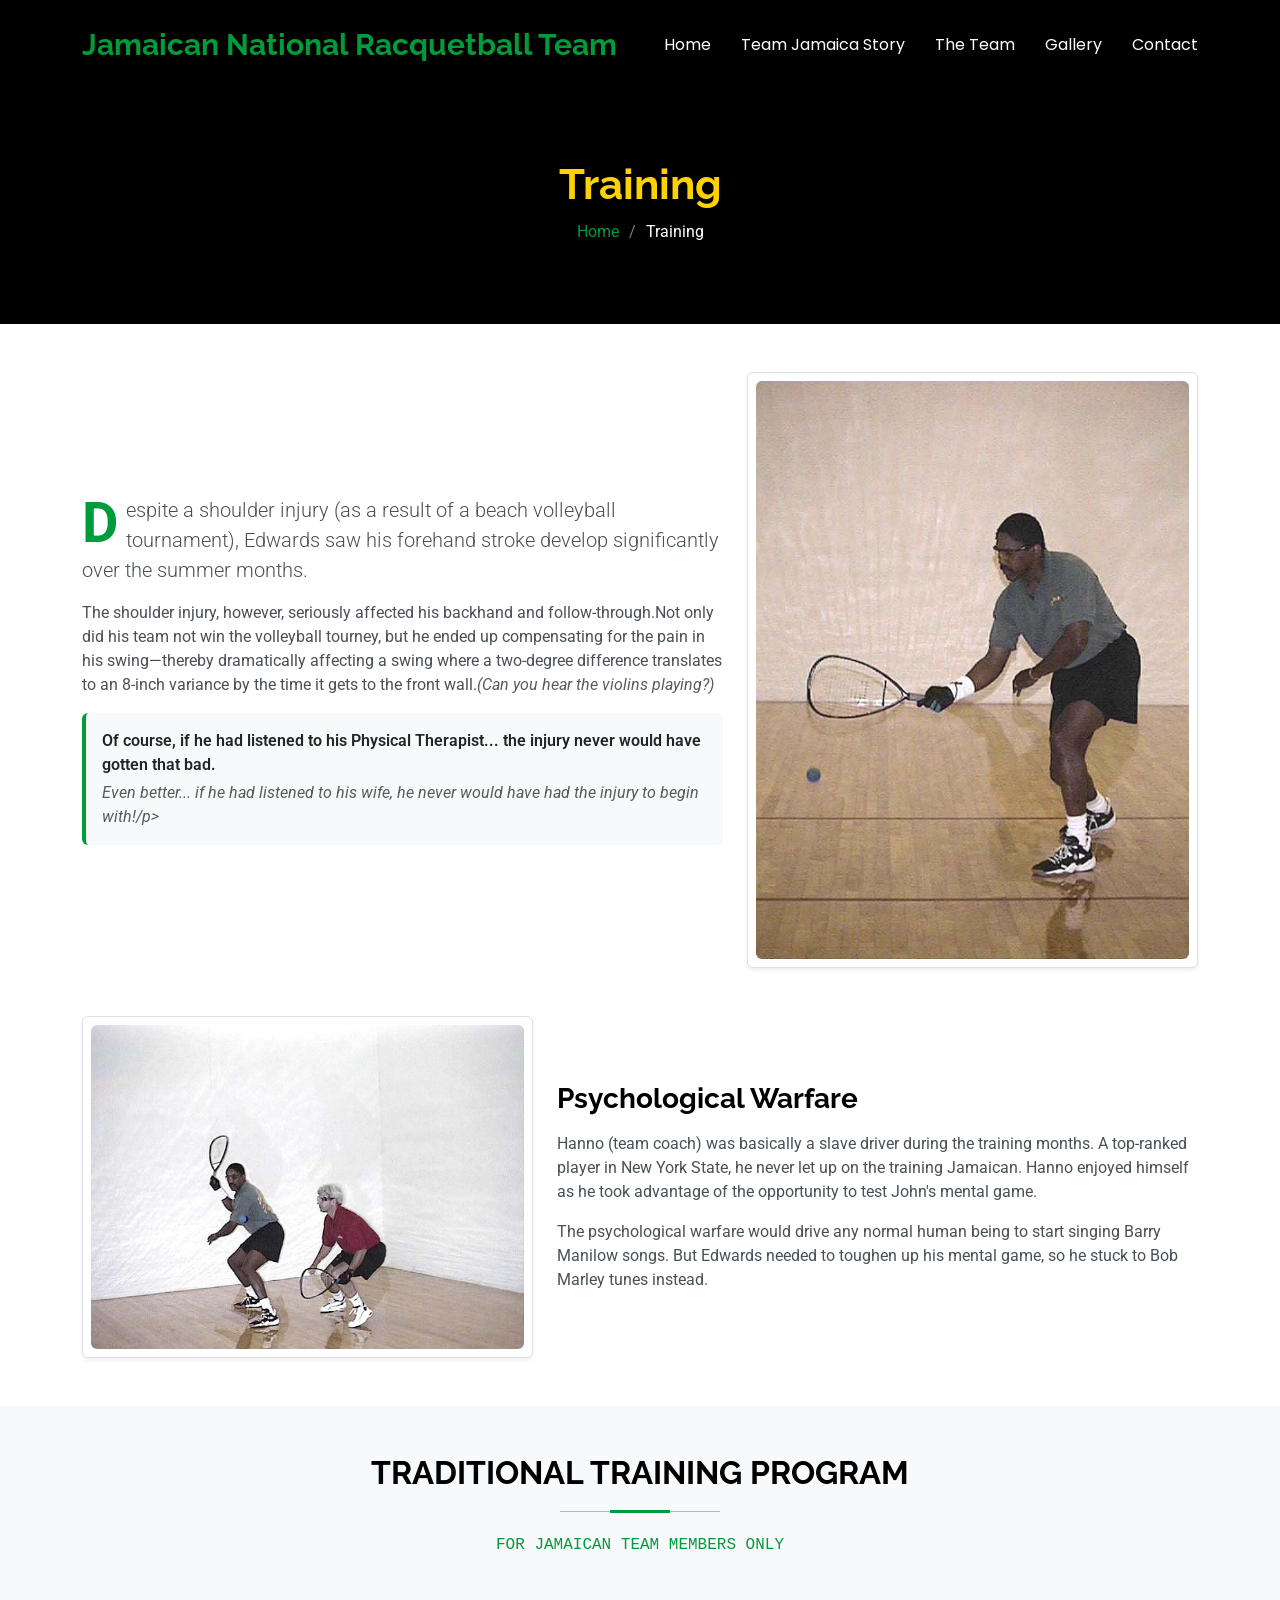
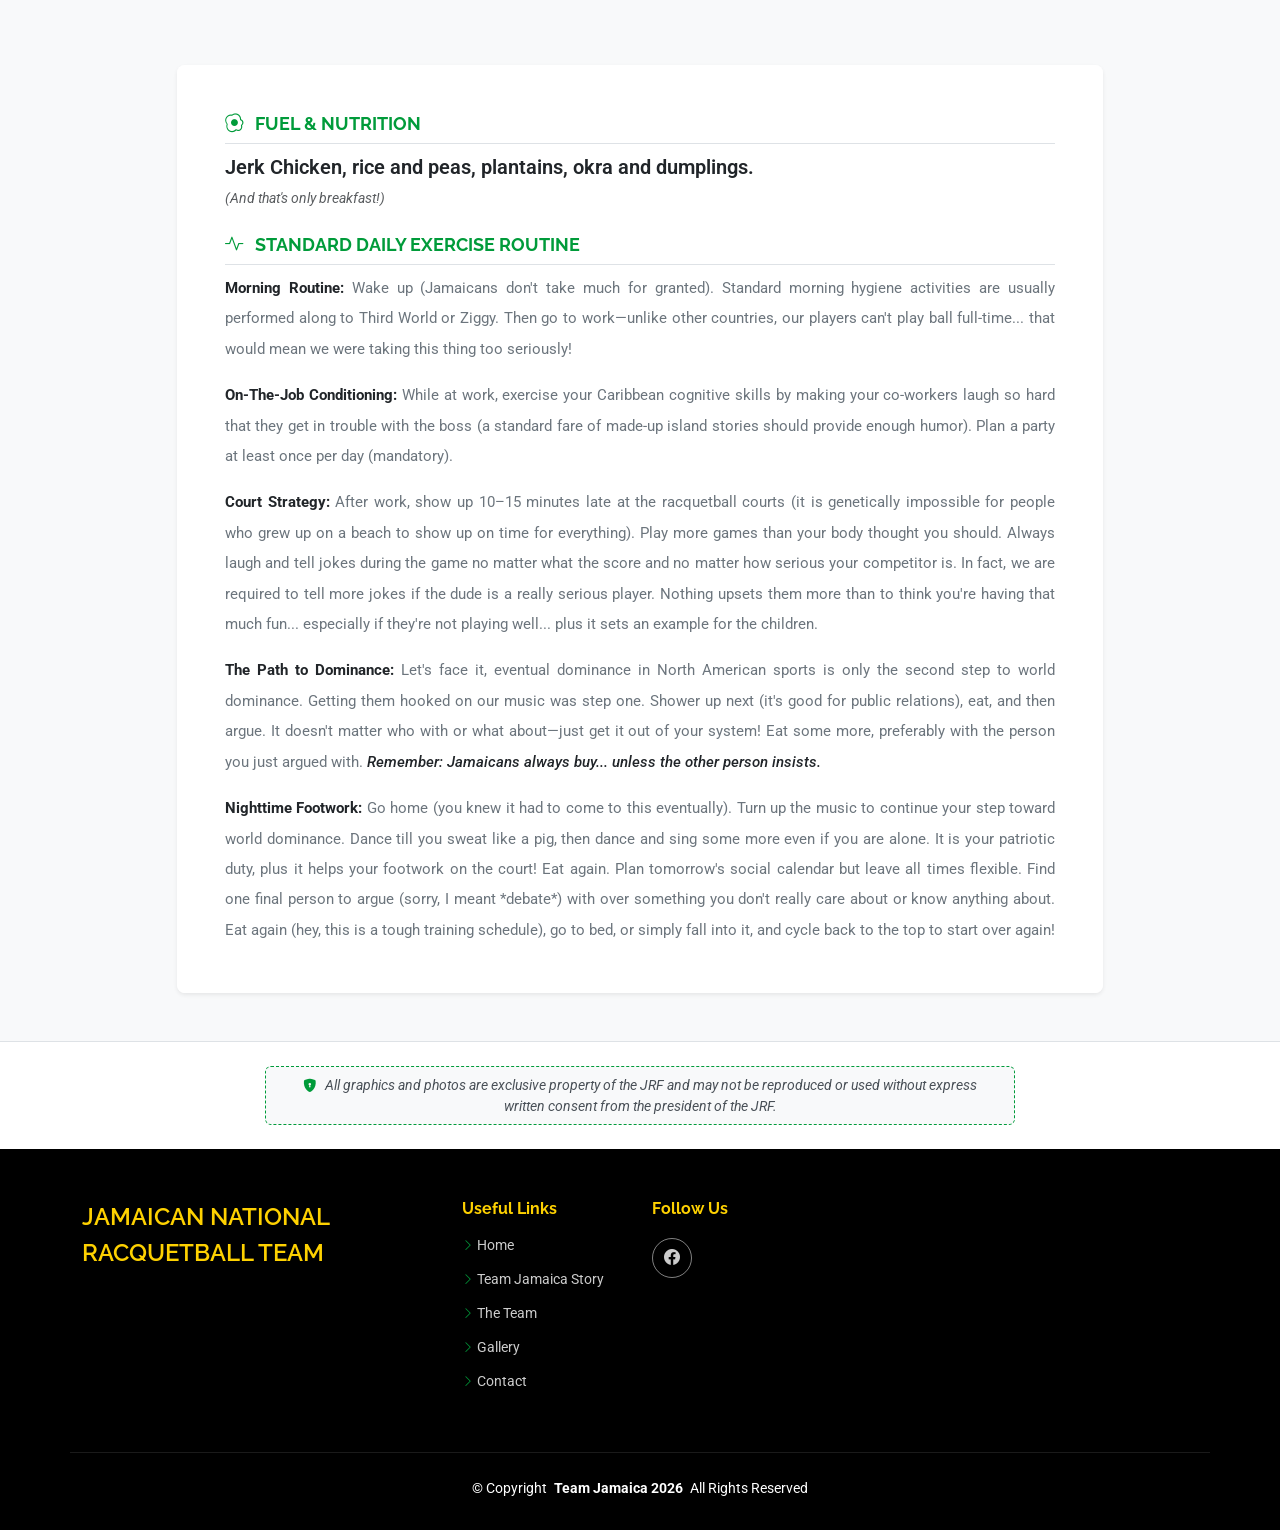
<file: training.html>
<!DOCTYPE html>
<html lang="en">

<head>
  <meta charset="utf-8">
  <meta content="width=device-width, initial-scale=1.0" name="viewport">
  <title>Training - Official page of Jamaica National Racquetball Team</title>
  <meta name="description" content="">
  <meta name="keywords" content="">

  <!-- Favicons -->
  <link href="assets/img/favicon.jpg" rel="icon">
  <link href="assets/img/apple-touch-icon.png" rel="apple-touch-icon">

  <!-- Fonts -->
  <link href="https://fonts.googleapis.com" rel="preconnect">
  <link href="https://fonts.gstatic.com" rel="preconnect" crossorigin>
  <link
    href="https://fonts.googleapis.com/css2?family=Roboto:ital,wght@0,100;0,300;0,400;0,500;0,700;0,900;1,100;1,300;1,400;1,500;1,700;1,900&family=Poppins:ital,wght@0,100;0,200;0,300;0,400;0,500;0,600;0,700;0,800;0,900;1,100;1,200;1,300;1,400;1,500;1,600;1,700;1,800;1,900&family=Raleway:ital,wght@0,100;0,200;0,300;0,400;0,500;0,600;0,700;0,800;0,900;1,100;1,200;1,300;1,400;1,500;1,600;1,700;1,800;1,900&display=swap"
    rel="stylesheet">

  <!-- Vendor CSS Files -->
  <link href="assets/vendor/bootstrap/css/bootstrap.min.css" rel="stylesheet">
  <link href="assets/vendor/bootstrap-icons/bootstrap-icons.css" rel="stylesheet">
  <link href="assets/vendor/aos/aos.css" rel="stylesheet">
  <link href="assets/vendor/glightbox/css/glightbox.min.css" rel="stylesheet">
  <link href="assets/vendor/swiper/swiper-bundle.min.css" rel="stylesheet">

  <!-- Main CSS File -->
  <link href="assets/css/main.css" rel="stylesheet">

  <!-- =======================================================
  * Template Name: Moderna
  * Template URL: https://bootstrapmade.com/free-bootstrap-template-corporate-moderna/
  * Updated: Aug 07 2024 with Bootstrap v5.3.3
  * Author: BootstrapMade.com
  * License: https://bootstrapmade.com/license/
  ======================================================== -->
</head>

<body class="about-page">

  <header id="header" class="header d-flex align-items-center fixed-top">
    <div class="container-fluid container-xl position-relative d-flex align-items-center justify-content-between">

      <a href="index.html" class="logo d-flex align-items-center">
        <!-- Uncomment the line below if you also wish to use an image logo -->
        <!-- <img src="assets/img/logo.png" alt=""> -->
        <h1 class="sitename">Jamaican National Racquetball Team</h1>
      </a>

      <nav id="navmenu" class="navmenu">
        <ul>
          <li><a href="index.html">Home</a></li>
          <li><a href="story.html">Team Jamaica Story</a></li>
          <li><a href="team.html">The Team</a></li>
          <li><a href="gallery.html">Gallery</a></li>
          <li><a href="contact.html">Contact</a></li>
        </ul>
        <i class="mobile-nav-toggle d-xl-none bi bi-list"></i>
      </nav>

    </div>
  </header>

  <main class="main">

    <!-- Page Title -->
    <div class="page-title dark-background">
      <div class="container position-relative">
        <h1>Training</h1>
        <nav class="breadcrumbs">
          <ol>
            <li><a href="index.html">Home</a></li>
            <li class="current">Training</li>
          </ol>
        </nav>
      </div>
    </div><!-- End Page Title -->

    <main id="main">

  <!-- ======= Injury & Coaching Anecdotes Section ======= -->
  <section id="training-story" class="py-5">
    <div class="container">
      
      <!-- Row 1: The Shoulder Injury -->
      <div class="row gy-4 align-items-center mb-5" data-aos="fade-up">
        <div class="col-lg-7">
          <p class="lead mb-3">
            <span class="display-4 fw-bold float-start lh-1 me-2" style="color: var(--accent-color);">D</span>espite a shoulder injury (as a result of a beach volleyball tournament), Edwards saw his forehand stroke develop significantly over the summer months.
          </p>
          <p>The shoulder injury, however, seriously affected his backhand and follow-through.Not only did his team not win the volleyball tourney, but he ended up compensating for the pain in his swing—thereby dramatically affecting a swing where a two-degree difference translates to an 8-inch variance by the time it gets to the front wall.<span class="text-muted fst-italic">(Can you hear the violins playing?)</span></p>
          
          <div class="p-3 rounded border-start border-4 mb-0" style="background-color: var(--surface-color); border-left-color: var(--accent-color) !important;">
            <p class="mb-1 fw-semibold text-dark">Of course, if he had listened to his Physical Therapist... the injury never would have gotten that bad.</p>
            <p class="mb-0 text-muted fst-italic">Even better... if he had listened to his wife, he never would have had the injury to begin with!/p>
          </div>
        </div>
        <div class="col-lg-5 text-center">
          <div class="p-2 border rounded shadow-sm bg-white">
            <img src="assets/img/training/forehandhit.JPG" class="img-fluid rounded d-block mx-auto" alt="Edwards Forehand Hit">
          </div>
        </div>
      </div>

      <!-- Row 2: Hanno's Psychological Warfare -->
      <div class="row gy-4 align-items-center" data-aos="fade-up" data-aos-delay="100">
        <div class="col-lg-5 order-2 order-lg-1 text-center">
          <div class="p-2 border rounded shadow-sm bg-white">
            <img src="assets/img/training/JandJ2.JPG" class="img-fluid rounded d-block mx-auto" alt="John and Jeff Training">
          </div>
        </div>
        <div class="col-lg-7 order-1 order-lg-2">
          <h3 class="fw-bold mb-3" style="color: var(--heading-color);">Psychological Warfare</h3>
          <p>Hanno (team coach) was basically a slave driver during the training months. A top-ranked player in New York State, he never let up on the training Jamaican. Hanno enjoyed himself as he took advantage of the opportunity to test John's mental game.</p>
          <p class="mb-0">The psychological warfare would drive any normal human being to start singing Barry Manilow songs. But Edwards needed to toughen up his mental game, so he stuck to Bob Marley tunes instead.</p>
        </div>
      </div>

    </div>
  </section>

  <!-- ======= Rhythmic Training Schedule Component ======= -->
  <section id="training-program" class="light-background py-5">
    <div class="container">
      
      <div class="section-title text-center mb-5" data-aos="fade-up">
        <h2 class="fw-bold text-uppercase" style="color: var(--heading-color);">Traditional Training Program</h2>
        <p class="text-muted text-uppercase tracking-wider font-monospace" style="color: var(--accent-color) !important;">For Jamaican Team Members Only</p>
      </div>

      <div class="row justify-content-center">
        <div class="col-lg-10">
          <div class="card border-0 shadow-sm rounded-3 overflow-hidden" data-aos="fade-up">
            <div class="card-body p-4 p-md-5" style="background-color: var(--surface-color);">
              
              <!-- Menu Section -->
              <div class="mb-4">
                <h4 class="fw-bold pb-2 border-bottom text-uppercase" style="color: var(--accent-color); font-size: 1.15rem; tracking-wide;"><i class="bi bi-egg-fried me-2"></i> Fuel & Nutrition</h4>
                <p class="fs-5 text-dark fw-semibold mb-1">Jerk Chicken, rice and peas, plantains, okra and dumplings.</p>
                <small class="text-muted fst-italic">(And that's only breakfast!)</small> 
              </div>

              <!-- Exercise/Routine Block -->
              <div>
                <h4 class="fw-bold pb-2 border-bottom text-uppercase" style="color: var(--accent-color); font-size: 1.15rem; tracking-wide;"><i class="bi bi-activity me-2"></i> Standard Daily Exercise Routine</h4>
                
                <div class="lh-lg text-secondary" style="font-size: 0.95rem; text-align: justify;">
                  <p class="mb-3"><strong class="text-dark">Morning Routine:</strong> Wake up (Jamaicans don't take much for granted). Standard morning hygiene activities are usually performed along to Third World or Ziggy. Then go to work—unlike other countries, our players can't play ball full-time... that would mean we were taking this thing too seriously! </p>
                  
                  <p class="mb-3"><strong class="text-dark">On-The-Job Conditioning:</strong> While at work, exercise your Caribbean cognitive skills by making your co-workers laugh so hard that they get in trouble with the boss (a standard fare of made-up island stories should provide enough humor).  Plan a party at least once per day (mandatory).</p>
                  
                  <p class="mb-3"><strong class="text-dark">Court Strategy:</strong> After work, show up 10–15 minutes late at the racquetball courts (it is genetically impossible for people who grew up on a beach to show up on time for everything). Play more games than your body thought you should. Always laugh and tell jokes during the game no matter what the score and no matter how serious your competitor is. In fact, we are required to tell more jokes if the dude is a really serious player. Nothing upsets them more than to think you're having that much fun... especially if they're not playing well... plus it sets an example for the children.</p>
                  
                  <p class="mb-3"><strong class="text-dark">The Path to Dominance:</strong> Let's face it, eventual dominance in North American sports is only the second step to world dominance. Getting them hooked on our music was step one. Shower up next (it's good for public relations), eat, and then argue. It doesn't matter who with or what about—just get it out of your system! Eat some more, preferably with the person you just argued with. <span class="fst-italic text-dark fw-medium">Remember: Jamaicans always buy... unless the other person insists.</span></p>
                  
                  <p class="mb-0"><strong class="text-dark">Nighttime Footwork:</strong> Go home (you knew it had to come to this eventually). Turn up the music to continue your step toward world dominance. Dance till you sweat like a pig, then dance and sing some more even if you are alone. It is your patriotic duty, plus it helps your footwork on the court! Eat again. Plan tomorrow's social calendar but leave all times flexible. Find one final person to argue (sorry, I meant *debate*) with over something you don't really care about or know anything about. Eat again (hey, this is a tough training schedule), go to bed, or simply fall into it, and cycle back to the top to start over again!</p>
                </div>
              </div>

            </div>
          </div>
        </div>
      </div>

    </div>
  </section>

  <!-- ======= Protection Notification Callout ======= -->
  <section id="jrf-notice" class="py-4 border-top">
    <div class="container text-center">
      <div class="alert mx-auto mb-0 py-2 text-center" style="max-width: 750px; font-size: 0.85rem; background-color: var(--surface-color); border: 1px dashed var(--accent-color); color: var(--default-color);">
        <i class="bi bi-shield-lock-fill me-2" style="color: var(--accent-color);"></i><em>All graphics and photos are exclusive property of the JRF and may not be reproduced or used without express written consent from the president of the JRF.</em>
      </div>
    </div>
  </section>

</main>

  <footer id="footer" class="footer dark-background">

    <div class="container footer-top">
      <div class="row gy-4">
        <div class="col-lg-4 col-md-6 footer-about">
          <a href="index.html" class="d-flex align-items-center">
            <span class="sitename">JAMAICAN NATIONAL RACQUETBALL TEAM</span>
          </a>
        </div>

        <div class="col-lg-2 col-md-3 footer-links">
          <h4>Useful Links</h4>
          <ul>
            <li><i class="bi bi-chevron-right"></i> <a href="index.html">Home</a></li>
            <li><i class="bi bi-chevron-right"></i> <a href="story.html">Team Jamaica Story</a></li>
            <li><i class="bi bi-chevron-right"></i> <a href="team.html">The Team</a></li>
            <li><i class="bi bi-chevron-right"></i> <a href="gallery.html">Gallery</a></li>
            <li><i class="bi bi-chevron-right"></i> <a href="contact.html">Contact</a></li>

          </ul>
        </div>

        <div class="col-lg-4 col-md-12">
          <h4>Follow Us</h4>
          <div class="social-links d-flex">
            <a href="https://www.facebook.com/groups/394976400567989/" target="_blank"><i
                class="bi bi-facebook"></i></a>
          </div>
        </div>

      </div>
    </div>

    <div class="container copyright text-center mt-4">
      <p>© <span>Copyright</span> <strong class="px-1 sitename">Team Jamaica 2026</strong> <span>All Rights
          Reserved</span></p>
      <div class="credits">
        <!-- All the links in the footer should remain intact. -->
        <!-- You can delete the links only if you've purchased the pro version. -->
        <!-- Licensing information: https://bootstrapmade.com/license/ -->
        <!-- Purchase the pro version with working PHP/AJAX contact form: [buy-url] -->
      </div>
    </div>

  </footer>

  <!-- Scroll Top -->
  <a href="#" id="scroll-top" class="scroll-top d-flex align-items-center justify-content-center"><i
      class="bi bi-arrow-up-short"></i></a>

  <!-- Preloader -->
  <div id="preloader"></div>

  <!-- Vendor JS Files -->
  <script src="assets/vendor/bootstrap/js/bootstrap.bundle.min.js"></script>
  <script src="assets/vendor/php-email-form/validate.js"></script>
  <script src="assets/vendor/aos/aos.js"></script>
  <script src="assets/vendor/glightbox/js/glightbox.min.js"></script>
  <script src="assets/vendor/purecounter/purecounter_vanilla.js"></script>
  <script src="assets/vendor/swiper/swiper-bundle.min.js"></script>
  <script src="assets/vendor/waypoints/noframework.waypoints.js"></script>
  <script src="assets/vendor/imagesloaded/imagesloaded.pkgd.min.js"></script>
  <script src="assets/vendor/isotope-layout/isotope.pkgd.min.js"></script>

  <!-- Main JS File -->
  <script src="assets/js/main.js"></script>

</body>

</html>
</file>
<file: assets/css/main.css>
/**
* Template Name: Moderna
* Template URL: https://bootstrapmade.com/free-bootstrap-template-corporate-moderna/
* Updated: Aug 07 2024 with Bootstrap v5.3.3
* Author: BootstrapMade.com
* License: https://bootstrapmade.com/license/
*/

/*--------------------------------------------------------------
# Font & Color Variables
# Help: https://bootstrapmade.com/color-system/
--------------------------------------------------------------*/
/* Fonts */
:root {
  --default-font:
    "Roboto", system-ui, -apple-system, "Segoe UI", Roboto, "Helvetica Neue",
    Arial, "Noto Sans", "Liberation Sans", sans-serif, "Apple Color Emoji",
    "Segoe UI Emoji", "Segoe UI Symbol", "Noto Color Emoji";
  --heading-font: "Raleway", sans-serif;
  --nav-font: "Poppins", sans-serif;
}

/* Global Colors */
:root {
  --background-color: #ffffff; /* White */
  --default-color: #495057; /* Dark gray body text */
  --heading-color: #000000; /* Black headings */
  --accent-color: #009b3a; /* Jamaica Green */
  --surface-color: #f8f9fa; /* Light gray sections/cards */
  --contrast-color: #ffffff; /* White text on accent backgrounds */
}

/* Navigation Colors */
:root {
  --nav-color: #ffffff; /* White navigation text */
  --nav-hover-color: #fed100; /* Jamaica Gold */
  --nav-mobile-background-color: #000000; /* Black mobile menu */
  --nav-dropdown-background-color: #ffffff;
  --nav-dropdown-color: #495057;
  --nav-dropdown-hover-color: #009b3a; /* Green hover */
}

/* Light Background */
.light-background {
  --background-color: #f8f9fa;
  --surface-color: #ffffff;
}

/* Dark Background */
.dark-background {
  --background-color: #000000; /* Jamaica Black */
  --default-color: #ffffff;
  --heading-color: #fed100; /* Jamaica Gold headings */
  --surface-color: #1c1c1c;
  --contrast-color: #ffffff;
}

/* Smooth scroll */
:root {
  scroll-behavior: smooth;
}

/*--------------------------------------------------------------
# General Styling & Shared Classes
--------------------------------------------------------------*/
@media (max-width: 375px) {
  /* Your styles for screens 375px and smaller go here */
  .badgemale2 {
    font-size: x-small;
  }
}

@media screen and (max-width: 320px) {
  /* Your CSS rules for screens 320px and smaller go here */
    .badgemale2 {
    font-size: xx-small;
  }
}

section#contact {
    padding-bottom: 0px;
}

h1.sitename {
  color: #009b3a !important;
}

.info-label {
  color: #009b3a;
  font-weight: bold;
}

body {
  color: var(--default-color);
  background-color: var(--background-color);
  font-family: var(--default-font);
}

a {
  color: var(--accent-color);
  text-decoration: none;
  transition: 0.3s;
}

a:hover {
  color: color-mix(in srgb, var(--accent-color), transparent 25%);
  text-decoration: none;
}

h1,
h2,
h3,
h4,
h5,
h6 {
  color: var(--heading-color);
  font-family: var(--heading-font);
}

/* PHP Email Form Messages
------------------------------*/
.php-email-form .error-message {
  display: none;
  background: #df1529;
  color: #ffffff;
  text-align: left;
  padding: 15px;
  margin-bottom: 24px;
  font-weight: 600;
}

.php-email-form .sent-message {
  display: none;
  color: #ffffff;
  background: #059652;
  text-align: center;
  padding: 15px;
  margin-bottom: 24px;
  font-weight: 600;
}

.php-email-form .loading {
  display: none;
  background: var(--surface-color);
  text-align: center;
  padding: 15px;
  margin-bottom: 24px;
}

.php-email-form .loading:before {
  content: "";
  display: inline-block;
  border-radius: 50%;
  width: 24px;
  height: 24px;
  margin: 0 10px -6px 0;
  border: 3px solid var(--accent-color);
  border-top-color: var(--surface-color);
  animation: php-email-form-loading 1s linear infinite;
}

@keyframes php-email-form-loading {
  0% {
    transform: rotate(0deg);
  }

  100% {
    transform: rotate(360deg);
  }
}

/* Pulsating Play Button
------------------------------*/
.pulsating-play-btn {
  width: 94px;
  height: 94px;
  background: radial-gradient(
    var(--accent-color) 50%,
    color-mix(in srgb, var(--accent-color), transparent 75%) 52%
  );
  border-radius: 50%;
  display: block;
  position: relative;
  overflow: hidden;
}

.pulsating-play-btn:before {
  content: "";
  position: absolute;
  width: 120px;
  height: 120px;
  animation-delay: 0s;
  animation: pulsate-play-btn 2s;
  animation-direction: forwards;
  animation-iteration-count: infinite;
  animation-timing-function: steps;
  opacity: 1;
  border-radius: 50%;
  border: 5px solid color-mix(in srgb, var(--accent-color), transparent 30%);
  top: -15%;
  left: -15%;
  background: rgba(198, 16, 0, 0);
}

.pulsating-play-btn:after {
  content: "";
  position: absolute;
  left: 50%;
  top: 50%;
  transform: translateX(-40%) translateY(-50%);
  width: 0;
  height: 0;
  border-top: 10px solid transparent;
  border-bottom: 10px solid transparent;
  border-left: 15px solid #fff;
  z-index: 100;
  transition: all 400ms cubic-bezier(0.55, 0.055, 0.675, 0.19);
}

.pulsating-play-btn:hover:before {
  content: "";
  position: absolute;
  left: 50%;
  top: 50%;
  transform: translateX(-40%) translateY(-50%);
  width: 0;
  height: 0;
  border: none;
  border-top: 10px solid transparent;
  border-bottom: 10px solid transparent;
  border-left: 15px solid #fff;
  z-index: 200;
  animation: none;
  border-radius: 0;
}

.pulsating-play-btn:hover:after {
  border-left: 15px solid var(--accent-color);
  transform: scale(20);
}

@keyframes pulsate-play-btn {
  0% {
    transform: scale(0.6, 0.6);
    opacity: 1;
  }

  100% {
    transform: scale(1, 1);
    opacity: 0;
  }
}

/*--------------------------------------------------------------
# Global Header
--------------------------------------------------------------*/
.header {
  --background-color: #000;
  --default-color: #ffffff;
  --heading-color: #ffffff;
  color: var(--default-color);
  background-color: var(--background-color);
  padding: 15px 0;
  transition: all 0.5s;
  z-index: 997;
}

.header .logo {
  line-height: 1;
}

.header .logo img {
  max-height: 32px;
  margin-right: 8px;
}

.header .logo h1 {
  font-size: 30px;
  margin: 0;
  font-weight: 700;
  color: var(--heading-color);
}

/* Global Header on Scroll
------------------------------*/
.scrolled .header {
  --background-color: #000000;
}

/*--------------------------------------------------------------
# Navigation Menu
--------------------------------------------------------------*/
/* Navmenu - Desktop */
@media (min-width: 1200px) {
  .navmenu {
    padding: 0;
  }

  .navmenu ul {
    margin: 0;
    padding: 0;
    display: flex;
    list-style: none;
    align-items: center;
  }

  .navmenu li {
    position: relative;
  }

  .navmenu a,
  .navmenu a:focus {
    color: var(--nav-color);
    padding: 18px 15px;
    font-size: 16px;
    font-family: var(--nav-font);
    font-weight: 400;
    display: flex;
    align-items: center;
    justify-content: space-between;
    white-space: nowrap;
    transition: 0.3s;
  }

  .navmenu a i,
  .navmenu a:focus i {
    font-size: 12px;
    line-height: 0;
    margin-left: 5px;
    transition: 0.3s;
  }

  .navmenu li:last-child a {
    padding-right: 0;
  }

  .navmenu li:hover > a,
  .navmenu .active,
  .navmenu .active:focus {
    color: var(--nav-hover-color);
  }

  .navmenu .dropdown ul {
    margin: 0;
    padding: 10px 0;
    background: var(--nav-dropdown-background-color);
    display: block;
    position: absolute;
    visibility: hidden;
    left: 14px;
    top: 130%;
    opacity: 0;
    transition: 0.3s;
    border-radius: 4px;
    z-index: 99;
    box-shadow: 0px 0px 30px rgba(0, 0, 0, 0.1);
  }

  .navmenu .dropdown ul li {
    min-width: 200px;
  }

  .navmenu .dropdown ul a {
    padding: 10px 20px;
    font-size: 15px;
    text-transform: none;
    color: var(--nav-dropdown-color);
  }

  .navmenu .dropdown ul a i {
    font-size: 12px;
  }

  .navmenu .dropdown ul a:hover,
  .navmenu .dropdown ul .active:hover,
  .navmenu .dropdown ul li:hover > a {
    color: var(--nav-dropdown-hover-color);
  }

  .navmenu .dropdown:hover > ul {
    opacity: 1;
    top: 100%;
    visibility: visible;
  }

  .navmenu .dropdown .dropdown ul {
    top: 0;
    left: -90%;
    visibility: hidden;
  }

  .navmenu .dropdown .dropdown:hover > ul {
    opacity: 1;
    top: 0;
    left: -100%;
    visibility: visible;
  }
}

/* Navmenu - Mobile */
@media (max-width: 1199px) {
  .mobile-nav-toggle {
    color: var(--nav-color);
    font-size: 28px;
    line-height: 0;
    margin-right: 10px;
    cursor: pointer;
    transition: color 0.3s;
  }

  .navmenu {
    padding: 0;
    z-index: 9997;
  }

  .navmenu ul {
    display: none;
    list-style: none;
    position: absolute;
    inset: 60px 20px 20px 20px;
    padding: 10px 0;
    margin: 0;
    border-radius: 6px;
    background-color: var(--nav-mobile-background-color);
    overflow-y: auto;
    transition: 0.3s;
    z-index: 9998;
    box-shadow: 0px 0px 30px rgba(0, 0, 0, 0.1);
  }

  .navmenu a,
  .navmenu a:focus {
    color: var(--nav-dropdown-color);
    padding: 10px 20px;
    font-family: var(--nav-font);
    font-size: 17px;
    font-weight: 500;
    display: flex;
    align-items: center;
    justify-content: space-between;
    white-space: nowrap;
    transition: 0.3s;
  }

  .navmenu a i,
  .navmenu a:focus i {
    font-size: 12px;
    line-height: 0;
    margin-left: 5px;
    width: 30px;
    height: 30px;
    display: flex;
    align-items: center;
    justify-content: center;
    border-radius: 50%;
    transition: 0.3s;
    background-color: color-mix(in srgb, var(--accent-color), transparent 90%);
  }

  .navmenu a i:hover,
  .navmenu a:focus i:hover {
    background-color: var(--accent-color);
    color: var(--contrast-color);
  }

  .navmenu a:hover,
  .navmenu .active,
  .navmenu .active:focus {
    color: var(--nav-dropdown-hover-color);
  }

  .navmenu .active i,
  .navmenu .active:focus i {
    background-color: var(--accent-color);
    color: var(--contrast-color);
    transform: rotate(180deg);
  }

  .navmenu .dropdown ul {
    position: static;
    display: none;
    z-index: 99;
    padding: 10px 0;
    margin: 10px 20px;
    background-color: var(--nav-dropdown-background-color);
    border: 1px solid color-mix(in srgb, var(--default-color), transparent 90%);
    box-shadow: none;
    transition: all 0.5s ease-in-out;
  }

  .navmenu .dropdown ul ul {
    background-color: rgba(33, 37, 41, 0.1);
  }

  .navmenu .dropdown > .dropdown-active {
    display: block;
    background-color: rgba(33, 37, 41, 0.03);
  }

  .mobile-nav-active {
    overflow: hidden;
  }

  .mobile-nav-active .mobile-nav-toggle {
    color: #fff;
    position: absolute;
    font-size: 32px;
    top: 15px;
    right: 15px;
    margin-right: 0;
    z-index: 9999;
  }

  .mobile-nav-active .navmenu {
    position: fixed;
    overflow: hidden;
    inset: 0;
    background: rgba(33, 37, 41, 0.8);
    transition: 0.3s;
  }

  .mobile-nav-active .navmenu > ul {
    display: block;
  }
}

/*--------------------------------------------------------------
# Global Footer
--------------------------------------------------------------*/
.footer {
  color: var(--default-color);
  background-color: var(--background-color);
  font-size: 14px;
  position: relative;
}

.footer .footer-newsletter {
  background-color: color-mix(in srgb, var(--default-color), transparent 97%);
  padding: 50px 0;
}

.footer .footer-newsletter h4 {
  font-size: 24px;
}

.footer .footer-newsletter .newsletter-form {
  margin-top: 30px;
  margin-bottom: 15px;
  padding: 6px 8px;
  position: relative;
  border-radius: 4px;
  background-color: var(--surface-color);
  border: 1px solid color-mix(in srgb, var(--default-color), transparent 90%);
  box-shadow: 0px 2px 25px rgba(0, 0, 0, 0.1);
  display: flex;
  transition: 0.3s;
  border-radius: 50px;
}

.footer .footer-newsletter .newsletter-form:focus-within {
  border-color: var(--accent-color);
}

.footer .footer-newsletter .newsletter-form input[type="email"] {
  border: 0;
  padding: 4px;
  width: 100%;
  background-color: var(--surface-color);
  color: var(--default-color);
}

.footer .footer-newsletter .newsletter-form input[type="email"]:focus-visible {
  outline: none;
}

.footer .footer-newsletter .newsletter-form input[type="submit"] {
  border: 0;
  font-size: 16px;
  padding: 0 20px;
  margin: -7px -8px -7px 0;
  background: var(--accent-color);
  color: var(--contrast-color);
  transition: 0.3s;
  border-radius: 50px;
}

.footer .footer-newsletter .newsletter-form input[type="submit"]:hover {
  background: color-mix(in srgb, var(--accent-color), transparent 20%);
}

.footer .footer-top {
  padding-top: 50px;
}

.footer .social-links a {
  display: flex;
  align-items: center;
  justify-content: center;
  width: 40px;
  height: 40px;
  border-radius: 50%;
  border: 1px solid color-mix(in srgb, var(--default-color), transparent 50%);
  font-size: 16px;
  color: color-mix(in srgb, var(--default-color), transparent 20%);
  margin-right: 10px;
  transition: 0.3s;
}

.footer .social-links a:hover {
  color: var(--accent-color);
  border-color: var(--accent-color);
}

.footer h4 {
  font-size: 16px;
  font-weight: bold;
  position: relative;
  padding-bottom: 12px;
}

.footer .footer-links {
  margin-bottom: 30px;
}

.footer .footer-links ul {
  list-style: none;
  padding: 0;
  margin: 0;
}

.footer .footer-links ul i {
  margin-right: 3px;
  font-size: 12px;
  line-height: 0;
  color: var(--accent-color);
}

.footer .footer-links ul li {
  padding: 10px 0;
  display: flex;
  align-items: center;
}

.footer .footer-links ul li:first-child {
  padding-top: 0;
}

.footer .footer-links ul a {
  display: inline-block;
  color: color-mix(in srgb, var(--default-color), transparent 20%);
  line-height: 1;
}

.footer .footer-links ul a:hover {
  color: var(--accent-color);
}

.footer .footer-about a {
  color: var(--heading-color);
  font-size: 24px;
  font-weight: 600;
  font-family: var(--heading-font);
}

.footer .footer-contact p {
  margin-bottom: 5px;
}

.footer .copyright {
  padding: 25px 0;
  border-top: 1px solid
    color-mix(in srgb, var(--default-color), transparent 90%);
}

.footer .copyright p {
  margin-bottom: 0;
}

.footer .credits {
  margin-top: 6px;
  font-size: 13px;
}

/*--------------------------------------------------------------
# Preloader
--------------------------------------------------------------*/
#preloader {
  position: fixed;
  inset: 0;
  z-index: 999999;
  overflow: hidden;
  background: var(--background-color);
  transition: all 0.6s ease-out;
}

#preloader:before {
  content: "";
  position: fixed;
  top: calc(50% - 30px);
  left: calc(50% - 30px);
  border: 6px solid #ffffff;
  border-color: var(--accent-color) transparent var(--accent-color) transparent;
  border-radius: 50%;
  width: 60px;
  height: 60px;
  animation: animate-preloader 1.5s linear infinite;
}

@keyframes animate-preloader {
  0% {
    transform: rotate(0deg);
  }

  100% {
    transform: rotate(360deg);
  }
}

/*--------------------------------------------------------------
# Scroll Top Button
--------------------------------------------------------------*/
.scroll-top {
  position: fixed;
  visibility: hidden;
  opacity: 0;
  right: 15px;
  bottom: 15px;
  z-index: 99999;
  background-color: var(--accent-color);
  width: 40px;
  height: 40px;
  border-radius: 4px;
  transition: all 0.4s;
}

.scroll-top i {
  font-size: 24px;
  color: var(--contrast-color);
  line-height: 0;
}

.scroll-top:hover {
  background-color: color-mix(in srgb, var(--accent-color), transparent 20%);
  color: var(--contrast-color);
}

.scroll-top.active {
  visibility: visible;
  opacity: 1;
}

/*--------------------------------------------------------------
# Disable aos animation delay on mobile devices
--------------------------------------------------------------*/
@media screen and (max-width: 768px) {
  [data-aos-delay] {
    transition-delay: 0 !important;
  }
}

/*--------------------------------------------------------------
# Global Page Titles & Breadcrumbs
--------------------------------------------------------------*/
.page-title {
  color: var(--default-color);
  background-color: var(--background-color);
  padding: 160px 0 80px 0;
  text-align: center;
  position: relative;
}

.page-title:before {
  content: "";
  background-color: color-mix(
    in srgb,
    var(--background-color),
    transparent 50%
  );
  position: absolute;
  inset: 0;
}

.page-title h1 {
  font-size: 42px;
  font-weight: 700;
  margin-bottom: 10px;
}

.page-title .breadcrumbs ol {
  display: flex;
  flex-wrap: wrap;
  list-style: none;
  justify-content: center;
  padding: 0;
  margin: 0;
  font-size: 16px;
  font-weight: 400;
}

.page-title .breadcrumbs ol li + li {
  padding-left: 10px;
}

.page-title .breadcrumbs ol li + li::before {
  content: "/";
  display: inline-block;
  padding-right: 10px;
  color: color-mix(in srgb, var(--default-color), transparent 50%);
}

/*--------------------------------------------------------------
# Global Sections
--------------------------------------------------------------*/
section,
.section {
  color: var(--default-color);
  background-color: var(--background-color);
  padding: 60px 0;
  scroll-margin-top: 90px;
  overflow: clip;
}

@media (max-width: 1199px) {
  section,
  .section {
    scroll-margin-top: 66px;
  }
}

/*--------------------------------------------------------------
# Global Section Titles
--------------------------------------------------------------*/
.section-title {
  text-align: center;
  padding-bottom: 60px;
  position: relative;
}

.section-title h2 {
  font-size: 32px;
  font-weight: 700;
  margin-bottom: 20px;
  padding-bottom: 20px;
  position: relative;
}

.section-title h2:before {
  content: "";
  position: absolute;
  display: block;
  width: 160px;
  height: 1px;
  background: color-mix(in srgb, var(--default-color), transparent 60%);
  left: 0;
  right: 0;
  bottom: 1px;
  margin: auto;
}

.section-title h2::after {
  content: "";
  position: absolute;
  display: block;
  width: 60px;
  height: 3px;
  background: var(--accent-color);
  left: 0;
  right: 0;
  bottom: 0;
  margin: auto;
}

.section-title p {
  margin-bottom: 0;
}

/*--------------------------------------------------------------
# Hero Section
--------------------------------------------------------------*/
/* Moderna Fonts */
@import url("https://googleapis.com");

.moderna-title {
  font-family: "Montserrat", sans-serif;
  letter-spacing: 1px;
  text-align: center;
}

.moderna-text,
.btn-moderna-green {
  font-family: "Roboto", sans-serif;
  text-align: center;
}

/* Background Properties */
.moderna-hero,
.moderna-content-bg {
  background-color: #000000;
}

/* Text Accent Color: Vibrant Gold Yellow */
.moderna-yellow {
  color: #fed100;
}

/* Custom Button Styles: Neon/Tech Green */
.btn-moderna-green {
  background: transparent;
  color: #fff;
  border: 2px solid #009b3a;
  transition: all 0.3s ease-in-out;
  border-radius: 50px;
}

.btn-moderna-green:hover {
  background: #009b3a;
  color: #000000; /* Dark text for contrast when hovered */
  border-radius: 50px;
}

.hero {
  width: 100%;
  min-height: 80vh;
  overflow: hidden;
  display: flex;
  align-items: center;
  position: relative;
  background-color: transparent;
}

.hero::after {
  content: "";
  position: absolute;
  left: 50%;
  top: 0;
  width: 100%; /* Changed from 130% to prevent distortion */
  height: 95%;

  background-size: contain; /* Changed from 'cover' to display the whole image */
  z-index: 0;
  border-radius: 0; /* Removed the curve so the image edges don't clip */
  transform: translateX(-50%) rotate(0deg);
}

.hero::before {
  content: "";
  position: absolute;
  left: 50%;
  top: 0;
  width: 130%;
  height: 96%;
  background: var(--background-color);
  opacity: 0.3;
  z-index: 0;
  border-radius: 0 0 50% 50%;
  transform: translateX(-50%) translateY(18px) rotate(2deg);
}

.hero img {
  position: absolute;
  inset: 0;
  display: block;
  width: 100%;
  height: 100%;
  object-fit: cover;
  z-index: 1;
}

.hero .carousel {
  position: relative;
  width: 100%;
  display: flex;
  align-items: center;
  z-index: 3;
}

.hero .carousel-container {
  display: flex;
  justify-content: center;
  align-items: center;
  flex-direction: column;
  text-align: center;
}

.hero h2 {
  margin-bottom: 30px;
  font-size: 48px;
  font-weight: 700;
  animation: fadeInDown 1s both;
  display: block;
}

.hero p {
  width: 80%;
  margin: 0 auto 30px auto;
  color: color-mix(in srgb, var(--default-color), transparent 20%);
  animation: fadeInDown 1s both 0.2s;
}

.hero .carousel-control-prev,
.hero .carousel-control-next {
  width: 10%;
}

.hero .carousel-control-next-icon,
.hero .carousel-control-prev-icon {
  background: none;
  font-size: 48px;
  line-height: 1;
  width: auto;
  height: auto;
}

.hero .btn-get-started {
  font-weight: 500;
  font-size: 14px;
  letter-spacing: 1px;
  display: inline-block;
  padding: 12px 32px;
  border-radius: 50px;
  transition: 0.5s;
  line-height: 1;
  margin: 10px;
  color: var(--default-color);
  animation: fadeInUp 1s both 0.4s;
  border: 2px solid var(--accent-color);
}

.hero .btn-get-started:hover {
  background: var(--accent-color);
  color: var(--contrast-color);
  text-decoration: none;
}

.hero .carousel-indicators {
  bottom: -60px;
}

.hero .carousel-indicators li {
  cursor: pointer;
  background: var(--default-color);
  overflow: hidden;
  border: 0;
  width: 12px;
  height: 12px;
  border-radius: 50px;
  opacity: 0.3;
  transition: 0.3s;
}

.hero .carousel-indicators li.active {
  opacity: 1;
  background: var(--accent-color);
}

@media (min-width: 1024px) {
  .hero p {
    width: 60%;
  }

  .hero .carousel-control-prev,
  .hero .carousel-control-next {
    width: 5%;
  }
}

@media (max-width: 768px), (max-height: 700px) {
  .hero h2 {
    font-size: 28px;
  }
}

@keyframes fadeInUp {
  from {
    opacity: 0;
    transform: translate3d(0, 100%, 0);
  }

  to {
    opacity: 1;
    transform: translate3d(0, 0, 0);
  }
}

@keyframes fadeInDown {
  from {
    opacity: 0;
    transform: translate3d(0, -100%, 0);
  }

  to {
    opacity: 1;
    transform: translate3d(0, 0, 0);
  }
}

/*--------------------------------------------------------------
# Featured Services Section
--------------------------------------------------------------*/
.featured-services {
  --cyan-color: #0dcaf0;
  --orange-color: #fd7e14;
  --teal-color: #20c997;
  --red-color: #df1529;
}

.featured-services .service-item {
  background-color: var(--surface-color);
  box-shadow: 0px 5px 90px 0px rgba(0, 0, 0, 0.1);
  height: 100%;
  padding: 40px 30px;
  text-align: center;
  transition: 0.3s;
  border-radius: 5px;
  border: 1px solid transparent;
}

.featured-services .service-item .icon {
  margin: 0 auto;
  width: 64px;
  height: 64px;
  display: flex;
  border-radius: 50%;
  align-items: center;
  justify-content: center;
  transition: ease-in-out 0.3s;
  position: relative;
}

.featured-services .service-item .icon i {
  font-size: 28px;
  transition: 0.5s;
  position: relative;
}

.featured-services .service-item h3 {
  font-weight: 700;
  margin: 10px 0 15px 0;
  font-size: 22px;
}

.featured-services .service-item p {
  line-height: 24px;
  font-size: 14px;
  margin-bottom: 0;
}

.featured-services .service-item:hover {
  box-shadow: 0px 5px 35px 0px rgba(0, 0, 0, 0.1);
}

.featured-services .service-item.item-cyan .icon {
  background-color: color-mix(in srgb, var(--cyan-color) 10%, white 95%);
}

.featured-services .service-item.item-cyan .icon i {
  color: var(--cyan-color);
}

.featured-services .service-item.item-cyan:hover {
  border-color: var(--cyan-color);
}

.featured-services .service-item.item-cyan:hover .icon {
  background-color: var(--cyan-color);
}

.featured-services .service-item.item-cyan:hover .icon i {
  color: var(--contrast-color);
}

.featured-services .service-item.item-orange .icon {
  background-color: color-mix(in srgb, var(--orange-color) 10%, white 95%);
}

.featured-services .service-item.item-orange .icon i {
  color: var(--orange-color);
}

.featured-services .service-item.item-orange:hover {
  border-color: var(--orange-color);
}

.featured-services .service-item.item-orange:hover .icon {
  background-color: var(--orange-color);
}

.featured-services .service-item.item-orange:hover .icon i {
  color: var(--contrast-color);
}

.featured-services .service-item.item-teal .icon {
  background-color: color-mix(in srgb, var(--teal-color) 10%, white 95%);
}

.featured-services .service-item.item-teal .icon i {
  color: var(--teal-color);
}

.featured-services .service-item.item-teal:hover {
  border-color: var(--teal-color);
}

.featured-services .service-item.item-teal:hover .icon {
  background-color: var(--teal-color);
}

.featured-services .service-item.item-teal:hover .icon i {
  color: var(--contrast-color);
}

.featured-services .service-item.item-red .icon {
  background-color: color-mix(in srgb, var(--red-color) 10%, white 95%);
}

.featured-services .service-item.item-red .icon i {
  color: var(--red-color);
}

.featured-services .service-item.item-red:hover {
  border-color: var(--red-color);
}

.featured-services .service-item.item-red:hover .icon {
  background-color: var(--red-color);
}

.featured-services .service-item.item-red:hover .icon i {
  color: var(--contrast-color);
}

/*--------------------------------------------------------------
# About Section
--------------------------------------------------------------*/
.about .content h3 {
  font-size: 1.75rem;
  font-weight: 700;
}

.about .content ul {
  list-style: none;
  padding: 0;
}

.about .content ul li {
  padding: 10px 0 0 0;
  display: flex;
}

.about .content ul i {
  color: var(--accent-color);
  margin-right: 0.5rem;
  line-height: 1.2;
  font-size: 1.25rem;
}

.about .content p:last-child {
  margin-bottom: 0;
}

.about .pulsating-play-btn {
  position: absolute;
  left: calc(50% - 47px);
  top: calc(50% - 47px);
}

/*--------------------------------------------------------------
# Features Section
--------------------------------------------------------------*/
.features .features-item {
  color: color-mix(in srgb, var(--default-color), transparent 20%);
}

.features .features-item + .features-item {
  margin-top: 100px;
}

@media (max-width: 640px) {
  .features .features-item + .features-item {
    margin-top: 40px;
  }
}

.features .features-item h3 {
  font-weight: 700;
  font-size: 26px;
}

.features .features-item ul {
  list-style: none;
  padding: 0;
}

.features .features-item ul li {
  padding-bottom: 10px;
  display: flex;
  align-items: center;
}

.features .features-item ul li:last-child {
  padding-bottom: 0;
}

.features .features-item ul i {
  font-size: 20px;
  padding-right: 4px;
  color: var(--accent-color);
}

.features .features-item p:last-child {
  margin-bottom: 0;
}

/*--------------------------------------------------------------
# Stats Section
--------------------------------------------------------------*/
.stats .stats-item {
  padding: 30px;
  width: 100%;
}

.stats .stats-item span {
  font-size: 48px;
  display: block;
  color: var(--accent-color);
  font-weight: 700;
}

.stats .stats-item p {
  color: color-mix(in srgb, var(--default-color), transparent 40%);
  padding: 0;
  margin: 0;
  font-family: var(--heading-font);
  font-size: 15px;
  font-weight: 600;
}

/*--------------------------------------------------------------
# Clients Section
--------------------------------------------------------------*/
.clients .swiper {
  padding: 10px 0;
}

.clients .swiper-wrapper {
  height: auto;
}

.clients .swiper-slide img {
  transition: 0.3s;
}

.clients .swiper-slide img:hover {
  transform: scale(1.1);
}

/*--------------------------------------------------------------
# Skills Section
--------------------------------------------------------------*/
.skills .progress {
  height: 60px;
  display: block;
  background: none;
  border-radius: 0;
}

.skills .progress .skill {
  color: var(--heading-color);
  padding: 0;
  margin: 0 0 6px 0;
  text-transform: uppercase;
  display: block;
  font-weight: 600;
  font-family: var(--heading-font);
}

.skills .progress .skill .val {
  float: right;
  font-style: normal;
}

.skills .progress-bar-wrap {
  background: color-mix(in srgb, var(--default-color), transparent 90%);
  height: 10px;
}

.skills .progress-bar {
  width: 1px;
  height: 10px;
  transition: 0.9s;
  background-color: var(--accent-color);
}

/*--------------------------------------------------------------
# Testimonials Section
--------------------------------------------------------------*/
.testimonials .section-header {
  margin-bottom: 40px;
}

.testimonials .testimonials-carousel,
.testimonials .testimonials-slider {
  overflow: hidden;
}

.testimonials .testimonial-item {
  text-align: center;
}

.testimonials .testimonial-item .testimonial-img {
  width: 120px;
  border-radius: 50%;
  border: 4px solid var(--background-color);
  margin: 0 auto;
}

.testimonials .testimonial-item h3 {
  font-size: 20px;
  font-weight: bold;
  margin: 10px 0 5px 0;
}

.testimonials .testimonial-item h4 {
  font-size: 14px;
  color: color-mix(in srgb, var(--default-color), transparent 40%);
  margin: 0 0 15px 0;
}

.testimonials .testimonial-item .stars {
  margin-bottom: 15px;
}

.testimonials .testimonial-item .stars i {
  color: #ffc107;
  margin: 0 1px;
}

.testimonials .testimonial-item .quote-icon-left,
.testimonials .testimonial-item .quote-icon-right {
  color: color-mix(in srgb, var(--accent-color), transparent 50%);
  font-size: 26px;
  line-height: 0;
}

.testimonials .testimonial-item .quote-icon-left {
  display: inline-block;
  left: -5px;
  position: relative;
}

.testimonials .testimonial-item .quote-icon-right {
  display: inline-block;
  right: -5px;
  position: relative;
  top: 10px;
  transform: scale(-1, -1);
}

.testimonials .testimonial-item p {
  font-style: italic;
  margin: 0 auto 15px auto;
}

.testimonials .swiper-wrapper {
  height: auto;
}

.testimonials .swiper-pagination {
  margin-top: 20px;
  position: relative;
}

.testimonials .swiper-pagination .swiper-pagination-bullet {
  width: 12px;
  height: 12px;
  opacity: 1;
  background-color: color-mix(in srgb, var(--default-color), transparent 85%);
}

.testimonials .swiper-pagination .swiper-pagination-bullet-active {
  background-color: var(--accent-color);
}

@media (min-width: 992px) {
  .testimonials .testimonial-item p {
    width: 80%;
  }
}

/*--------------------------------------------------------------
# Portfolio Details Section
--------------------------------------------------------------*/
.portfolio-details .portfolio-details-slider img {
  width: 100%;
}

.portfolio-details .portfolio-details-slider .swiper-pagination {
  margin-top: 20px;
  position: relative;
}

.portfolio-details
  .portfolio-details-slider
  .swiper-pagination
  .swiper-pagination-bullet {
  width: 12px;
  height: 12px;
  background-color: color-mix(in srgb, var(--default-color), transparent 85%);
  opacity: 1;
}

.portfolio-details
  .portfolio-details-slider
  .swiper-pagination
  .swiper-pagination-bullet-active {
  background-color: var(--accent-color);
}

.portfolio-details .portfolio-info {
  background-color: var(--surface-color);
  padding: 30px;
  box-shadow: 0px 0 30px rgba(0, 0, 0, 0.1);
}

.portfolio-details .portfolio-info h3 {
  font-size: 22px;
  font-weight: 700;
  margin-bottom: 20px;
  padding-bottom: 20px;
  border-bottom: 1px solid
    color-mix(in srgb, var(--default-color), transparent 85%);
}

.portfolio-details .portfolio-info ul {
  list-style: none;
  padding: 0;
  font-size: 15px;
}

.portfolio-details .portfolio-info ul li + li {
  margin-top: 10px;
}

.portfolio-details .portfolio-description {
  padding-top: 30px;
}

.portfolio-details .portfolio-description h2 {
  font-size: 26px;
  font-weight: 700;
  margin-bottom: 20px;
}

.portfolio-details .portfolio-description p {
  padding: 0;
  color: color-mix(in srgb, var(--default-color), transparent 30%);
}

/*--------------------------------------------------------------
# Service Details Section
--------------------------------------------------------------*/
.service-details .service-box {
  background-color: var(--surface-color);
  padding: 20px;
  box-shadow: 0px 2px 20px rgba(0, 0, 0, 0.1);
}

.service-details .service-box + .service-box {
  margin-top: 30px;
}

.service-details .service-box h4 {
  font-size: 20px;
  font-weight: 700;
  border-bottom: 2px solid
    color-mix(in srgb, var(--default-color), transparent 92%);
  padding-bottom: 15px;
  margin-bottom: 15px;
}

.service-details .services-list {
  background-color: var(--surface-color);
}

.service-details .services-list a {
  color: color-mix(in srgb, var(--default-color), transparent 20%);
  background-color: color-mix(in srgb, var(--default-color), transparent 96%);
  display: flex;
  align-items: center;
  padding: 12px 15px;
  margin-top: 15px;
  transition: 0.3s;
}

.service-details .services-list a:first-child {
  margin-top: 0;
}

.service-details .services-list a i {
  font-size: 16px;
  margin-right: 8px;
  color: var(--accent-color);
}

.service-details .services-list a.active {
  color: var(--contrast-color);
  background-color: var(--accent-color);
}

.service-details .services-list a.active i {
  color: var(--contrast-color);
}

.service-details .services-list a:hover {
  background-color: color-mix(in srgb, var(--accent-color), transparent 95%);
  color: var(--accent-color);
}

.service-details .download-catalog a {
  color: var(--default-color);
  display: flex;
  align-items: center;
  padding: 10px 0;
  transition: 0.3s;
  border-top: 1px solid
    color-mix(in srgb, var(--default-color), transparent 90%);
}

.service-details .download-catalog a:first-child {
  border-top: 0;
  padding-top: 0;
}

.service-details .download-catalog a:last-child {
  padding-bottom: 0;
}

.service-details .download-catalog a i {
  font-size: 24px;
  margin-right: 8px;
  color: var(--accent-color);
}

.service-details .download-catalog a:hover {
  color: var(--accent-color);
}

.service-details .help-box {
  background-color: var(--accent-color);
  color: var(--contrast-color);
  margin-top: 30px;
  padding: 30px 15px;
}

.service-details .help-box .help-icon {
  font-size: 48px;
}

.service-details .help-box h4,
.service-details .help-box a {
  color: var(--contrast-color);
}

.service-details .services-img {
  margin-bottom: 20px;
}

.service-details h3 {
  font-size: 26px;
  font-weight: 700;
}

.service-details p {
  font-size: 15px;
}

.service-details ul {
  list-style: none;
  padding: 0;
  font-size: 15px;
}

.service-details ul li {
  padding: 5px 0;
  display: flex;
  align-items: center;
}

.service-details ul i {
  font-size: 20px;
  margin-right: 8px;
  color: var(--accent-color);
}

/*--------------------------------------------------------------
# Starter Section Section
--------------------------------------------------------------*/
.starter-section {
  /* Add your styles here */
}

/*--------------------------------------------------------------
# Services Section
--------------------------------------------------------------*/
.services .img {
  border-radius: 8px;
  overflow: hidden;
}

.services .img img {
  transition: 0.6s;
}

.services .details {
  background: color-mix(in srgb, var(--surface-color), transparent 5%);
  position: absolute;
  left: 20px;
  right: 20px;
  bottom: 20px;
  padding: 30px;
  transition: all ease-in-out 0.3s;
  text-align: center;
  border-radius: 8px;
  box-shadow: 0px 0 25px rgba(0, 0, 0, 0.1);
}

.services .details h3 {
  font-weight: 700;
  margin: 10px 0 15px 0;
  font-size: 22px;
  transition: ease-in-out 0.3s;
}

.services .details p {
  color: color-mix(in srgb, var(--default-color), transparent 10%);
  line-height: 24px;
  font-size: 14px;
  margin-bottom: 0;
}

.services .service-item:hover .details h3 {
  color: var(--accent-color);
}

.services .service-item:hover .img img {
  transform: scale(1.2);
}

/*--------------------------------------------------------------
# Pricing Section
--------------------------------------------------------------*/
.pricing .pricing-item {
  background-color: var(--surface-color);
  padding: 60px 40px;
  box-shadow: 0 3px 20px -2px rgba(0, 0, 0, 0.1);
  height: 100%;
  position: relative;
}

.pricing h3 {
  font-weight: 600;
  margin-bottom: 15px;
  font-size: 20px;
}

.pricing h4 {
  font-size: 48px;
  color: var(--accent-color);
  font-family: var(--heading-font);
  font-weight: 400;
}

.pricing h4 sup {
  font-size: 28px;
}

.pricing h4 span {
  color: color-mix(in srgb, var(--default-color), transparent 60%);
  font-size: 18px;
}

.pricing ul {
  padding: 20px 0;
  list-style: none;
  color: color-mix(in srgb, var(--default-color), transparent 30%);
  text-align: left;
  line-height: 20px;
}

.pricing ul li {
  padding: 10px 0;
  display: flex;
  align-items: center;
}

.pricing ul i {
  color: #059652;
  font-size: 24px;
  padding-right: 3px;
}

.pricing ul .na {
  color: color-mix(in srgb, var(--default-color), transparent 60%);
}

.pricing ul .na i {
  color: color-mix(in srgb, var(--default-color), transparent 60%);
}

.pricing ul .na span {
  text-decoration: line-through;
}

.pricing .buy-btn {
  color: color-mix(in srgb, var(--default-color), transparent 40%);
  background-color: var(--background-color);
  display: inline-block;
  padding: 8px 35px 10px 35px;
  border-radius: 4px;
  border: 1px solid color-mix(in srgb, var(--default-color), transparent 60%);
  transition: none;
  font-size: 16px;
  font-weight: 500;
  font-family: var(--heading-font);
  transition: 0.3s;
}

.pricing .buy-btn:hover {
  background: var(--accent-color);
  border-color: var(--accent-color);
  color: var(--contrast-color);
}

.pricing .featured {
  z-index: 10;
}

.pricing .featured .pricing-item {
  background: var(--accent-color);
}

@media (min-width: 992px) {
  .pricing .featured .pricing-item {
    transform: scale(1.02, 1.1);
  }
}

.pricing .featured h3,
.pricing .featured h4,
.pricing .featured h4 span,
.pricing .featured ul,
.pricing .featured ul .na,
.pricing .featured ul i,
.pricing .featured ul .na i {
  color: var(--contrast-color);
}

.pricing .featured .buy-btn {
  background: var(--accent-color);
  color: var(--contrast-color);
  border-color: var(--contrast-color);
}

.pricing .featured .buy-btn:hover {
  background: color-mix(in srgb, var(--background-color), transparent 92%);
}

/*--------------------------------------------------------------
# Portfolio Section
--------------------------------------------------------------*/
.portfolio .portfolio-filters {
  padding: 0;
  margin: 0 auto 20px auto;
  list-style: none;
  text-align: center;
}

.portfolio .portfolio-filters li {
  cursor: pointer;
  display: inline-block;
  padding: 0;
  font-size: 18px;
  font-weight: 500;
  margin: 0 10px;
  line-height: 1;
  margin-bottom: 5px;
  transition: all 0.3s ease-in-out;
}

.portfolio .portfolio-filters li:hover,
.portfolio .portfolio-filters li.filter-active {
  color: var(--accent-color);
}

.portfolio .portfolio-filters li:first-child {
  margin-left: 0;
}

.portfolio .portfolio-filters li:last-child {
  margin-right: 0;
}

@media (max-width: 575px) {
  .portfolio .portfolio-filters li {
    font-size: 14px;
    margin: 0 5px;
  }
}

.portfolio .portfolio-content {
  position: relative;
  overflow: hidden;
}

.portfolio .portfolio-content img {
  transition: 0.3s;
}

.portfolio .portfolio-content .portfolio-info {
  opacity: 0;
  position: absolute;
  inset: 0;
  z-index: 3;
  transition: all ease-in-out 0.3s;
  background: rgba(0, 0, 0, 0.6);
  padding: 15px;
}

.portfolio .portfolio-content .portfolio-info h4 {
  font-size: 14px;
  padding: 5px 10px;
  font-weight: 400;
  color: #ffffff;
  display: inline-block;
  background-color: var(--accent-color);
}

.portfolio .portfolio-content .portfolio-info p {
  position: absolute;
  bottom: 10px;
  text-align: center;
  display: inline-block;
  left: 0;
  right: 0;
  font-size: 16px;
  font-weight: 600;
  color: rgba(255, 255, 255, 0.8);
}

.portfolio .portfolio-content .portfolio-info .preview-link,
.portfolio .portfolio-content .portfolio-info .details-link {
  position: absolute;
  left: calc(50% - 40px);
  font-size: 26px;
  top: calc(50% - 14px);
  color: #fff;
  transition: 0.3s;
  line-height: 1.2;
}

.portfolio .portfolio-content .portfolio-info .preview-link:hover,
.portfolio .portfolio-content .portfolio-info .details-link:hover {
  color: var(--accent-color);
}

.portfolio .portfolio-content .portfolio-info .details-link {
  left: 50%;
  font-size: 34px;
  line-height: 0;
}

.portfolio .portfolio-content:hover .portfolio-info {
  opacity: 1;
}

.portfolio .portfolio-content:hover img {
  transform: scale(1.1);
}

/*--------------------------------------------------------------
# Team Section
--------------------------------------------------------------*/
.team .member {
  position: relative;
}

.team .member .member-img {
  overflow: hidden;
  position: relative;
}

@media (max-width: 1024px) {
  .team .member .member-img {
    margin: 0 60px;
  }
}

.team .member .member-img img {
  position: relative;
  z-index: 1;
}

.team .member .member-img .social {
  position: absolute;
  inset: 0;
  background-color: rgba(0, 0, 0, 0.6);
  display: flex;
  justify-content: center;
  align-items: center;
  z-index: 2;
  padding-bottom: 20px;
  transition: 0.3s;
  visibility: hidden;
  opacity: 0;
}

.team .member .member-img .social a {
  transition: 0.3s;
  color: var(--contrast-color);
  font-size: 20px;
  margin: 0 8px;
}

.team .member .member-img .social a:hover {
  color: var(--accent-color);
}

.team .member .member-info {
  margin-top: 30px;
}

.team .member .member-info h4 {
  font-weight: 700;
  margin-bottom: 6px;
  font-size: 18px;
}

.team .member .member-info span {
  font-style: italic;
  display: block;
  font-size: 15px;
  color: color-mix(in srgb, var(--default-color), transparent 40%);
  margin-bottom: 10px;
}

.team .member .member-info p {
  margin-bottom: 0;
  font-size: 14px;
}

.team .member:hover .member-img .social {
  padding-bottom: 0;
  visibility: visible;
  opacity: 1;
}

/*--------------------------------------------------------------
# Blog Posts Section
--------------------------------------------------------------*/
.blog-posts article {
  background-color: var(--surface-color);
  box-shadow: 0 4px 16px rgba(0, 0, 0, 0.1);
  padding: 30px;
  height: 100%;
  border-radius: 10px;
  overflow: hidden;
}

.blog-posts .post-img {
  max-height: 240px;
  margin: -30px -30px 15px -30px;
  overflow: hidden;
}

.blog-posts .post-category {
  font-size: 16px;
  color: color-mix(in srgb, var(--default-color), transparent 40%);
  margin-bottom: 10px;
}

.blog-posts .title {
  font-size: 20px;
  font-weight: 700;
  padding: 0;
  margin: 0 0 20px 0;
}

.blog-posts .title a {
  color: var(--heading-color);
  transition: 0.3s;
}

.blog-posts .title a:hover {
  color: var(--accent-color);
}

.blog-posts .post-author-img {
  width: 50px;
  border-radius: 50%;
  margin-right: 15px;
}

.blog-posts .post-author {
  font-weight: 600;
  margin-bottom: 5px;
}

.blog-posts .post-date {
  font-size: 14px;
  color: color-mix(in srgb, var(--default-color), transparent 40%);
  margin-bottom: 0;
}

/*--------------------------------------------------------------
# Blog Pagination Section
--------------------------------------------------------------*/
.blog-pagination {
  padding-top: 0;
  color: color-mix(in srgb, var(--default-color), transparent 40%);
}

.blog-pagination ul {
  display: flex;
  padding: 0;
  margin: 0;
  list-style: none;
}

.blog-pagination li {
  margin: 0 5px;
  transition: 0.3s;
}

.blog-pagination li a {
  color: var(--accent-color);
  display: flex;
  align-items: center;
  justify-content: center;
  width: 36px;
  height: 36px;
  border-radius: 50%;
  border: 1px solid var(--accent-color);
}

.blog-pagination li a.active,
.blog-pagination li a:hover {
  background: var(--accent-color);
  color: var(--contrast-color);
}

.blog-pagination li a.active a,
.blog-pagination li a:hover a {
  color: var(--contrast-color);
}

/*--------------------------------------------------------------
# Blog Details Section
--------------------------------------------------------------*/
.blog-details {
  padding-bottom: 30px;
}

.blog-details .article {
  background-color: var(--surface-color);
  padding: 30px;
  box-shadow: 0 4px 16px rgba(0, 0, 0, 0.1);
}

.blog-details .post-img {
  margin: -30px -30px 20px -30px;
  overflow: hidden;
}

.blog-details .title {
  color: var(--heading-color);
  font-size: 28px;
  font-weight: 700;
  padding: 0;
  margin: 30px 0;
}

.blog-details .content {
  margin-top: 20px;
}

.blog-details .content h3 {
  font-size: 22px;
  margin-top: 30px;
  font-weight: bold;
}

.blog-details .content blockquote {
  overflow: hidden;
  background-color: color-mix(in srgb, var(--default-color), transparent 95%);
  padding: 60px;
  position: relative;
  text-align: center;
  margin: 20px 0;
}

.blog-details .content blockquote p {
  color: var(--default-color);
  line-height: 1.6;
  margin-bottom: 0;
  font-style: italic;
  font-weight: 500;
  font-size: 22px;
}

.blog-details .content blockquote:after {
  content: "";
  position: absolute;
  left: 0;
  top: 0;
  bottom: 0;
  width: 3px;
  background-color: var(--accent-color);
  margin-top: 20px;
  margin-bottom: 20px;
}

.blog-details .meta-top {
  margin-top: 20px;
  color: color-mix(in srgb, var(--default-color), transparent 40%);
}

.blog-details .meta-top ul {
  display: flex;
  flex-wrap: wrap;
  list-style: none;
  align-items: center;
  padding: 0;
  margin: 0;
}

.blog-details .meta-top ul li + li {
  padding-left: 20px;
}

.blog-details .meta-top i {
  font-size: 16px;
  margin-right: 8px;
  line-height: 0;
  color: color-mix(in srgb, var(--default-color), transparent 40%);
}

.blog-details .meta-top a {
  color: color-mix(in srgb, var(--default-color), transparent 40%);
  font-size: 14px;
  display: inline-block;
  line-height: 1;
}

.blog-details .meta-bottom {
  padding-top: 10px;
  border-top: 1px solid
    color-mix(in srgb, var(--default-color), transparent 90%);
}

.blog-details .meta-bottom i {
  color: color-mix(in srgb, var(--default-color), transparent 40%);
  display: inline;
}

.blog-details .meta-bottom a {
  color: color-mix(in srgb, var(--default-color), transparent 40%);
  transition: 0.3s;
}

.blog-details .meta-bottom a:hover {
  color: var(--accent-color);
}

.blog-details .meta-bottom .cats {
  list-style: none;
  display: inline;
  padding: 0 20px 0 0;
  font-size: 14px;
}

.blog-details .meta-bottom .cats li {
  display: inline-block;
}

.blog-details .meta-bottom .tags {
  list-style: none;
  display: inline;
  padding: 0;
  font-size: 14px;
}

.blog-details .meta-bottom .tags li {
  display: inline-block;
}

.blog-details .meta-bottom .tags li + li::before {
  padding-right: 6px;
  color: var(--default-color);
  content: ",";
}

.blog-details .meta-bottom .share {
  font-size: 16px;
}

.blog-details .meta-bottom .share i {
  padding-left: 5px;
}

/*--------------------------------------------------------------
# Blog Comments Section
--------------------------------------------------------------*/
.blog-comments {
  padding: 10px 0;
}

.blog-comments .comments-count {
  font-weight: bold;
}

.blog-comments .comment {
  margin-top: 30px;
  position: relative;
}

.blog-comments .comment .comment-img {
  margin-right: 14px;
}

.blog-comments .comment .comment-img img {
  width: 60px;
}

.blog-comments .comment h5 {
  font-size: 16px;
  margin-bottom: 2px;
}

.blog-comments .comment h5 a {
  font-weight: bold;
  color: var(--default-color);
  transition: 0.3s;
}

.blog-comments .comment h5 a:hover {
  color: var(--accent-color);
}

.blog-comments .comment h5 .reply {
  padding-left: 10px;
  color: color-mix(in srgb, var(--default-color), transparent 20%);
}

.blog-comments .comment h5 .reply i {
  font-size: 20px;
}

.blog-comments .comment time {
  display: block;
  font-size: 14px;
  color: color-mix(in srgb, var(--default-color), transparent 40%);
  margin-bottom: 5px;
}

.blog-comments .comment.comment-reply {
  padding-left: 40px;
}

/*--------------------------------------------------------------
# Comment Form Section
--------------------------------------------------------------*/
.comment-form {
  padding-top: 10px;
}

.comment-form form {
  background-color: var(--surface-color);
  margin-top: 30px;
  padding: 30px;
  box-shadow: 0 4px 16px rgba(0, 0, 0, 0.1);
}

.comment-form form h4 {
  font-weight: bold;
  font-size: 22px;
}

.comment-form form p {
  font-size: 14px;
}

.comment-form form input {
  background-color: var(--surface-color);
  color: var(--default-color);
  border: 1px solid color-mix(in srgb, var(--default-color), transparent 70%);
  font-size: 14px;
  border-radius: 4px;
  padding: 10px 10px;
}

.comment-form form input:focus {
  color: var(--default-color);
  background-color: var(--surface-color);
  box-shadow: none;
  border-color: var(--accent-color);
}

.comment-form form input::placeholder {
  color: color-mix(in srgb, var(--default-color), transparent 50%);
}

.comment-form form textarea {
  background-color: var(--surface-color);
  color: var(--default-color);
  border: 1px solid color-mix(in srgb, var(--default-color), transparent 70%);
  border-radius: 4px;
  padding: 10px 10px;
  font-size: 14px;
  height: 120px;
}

.comment-form form textarea:focus {
  color: var(--default-color);
  box-shadow: none;
  border-color: var(--accent-color);
  background-color: var(--surface-color);
}

.comment-form form textarea::placeholder {
  color: color-mix(in srgb, var(--default-color), transparent 50%);
}

.comment-form form .form-group {
  margin-bottom: 25px;
}

.comment-form form .btn-primary {
  border-radius: 4px;
  padding: 10px 20px;
  border: 0;
  background-color: var(--accent-color);
  color: var(--contrast-color);
}

.comment-form form .btn-primary:hover {
  color: var(--contrast-color);
  background-color: color-mix(in srgb, var(--accent-color), transparent 20%);
}

/*--------------------------------------------------------------
# Contact Section
--------------------------------------------------------------*/
.contact .info-item {
  background-color: var(--surface-color);
  box-shadow: 0px 0px 20px rgba(0, 0, 0, 0.1);
  padding: 24px 0 30px 0;
}

.contact .info-item i {
  font-size: 20px;
  color: var(--accent-color);
  width: 56px;
  height: 56px;
  display: flex;
  justify-content: center;
  align-items: center;
  transition: all 0.3s ease-in-out;
  border-radius: 50%;
  border: 2px dotted color-mix(in srgb, var(--accent-color), transparent 40%);
}

.contact .info-item h3 {
  color: color-mix(in srgb, var(--default-color), transparent 20%);
  font-size: 18px;
  font-weight: 700;
  margin: 10px 0;
}

.contact .info-item p {
  padding: 0;
  margin-bottom: 0;
  font-size: 14px;
}

.contact .php-email-form {
  background-color: var(--surface-color);
  box-shadow: 0px 0px 20px rgba(0, 0, 0, 0.1);
  height: 100%;
  padding: 30px 30px 0 30px;
}

@media (max-width: 575px) {
  .contact .php-email-form {
    padding: 20px;
  }
}

.contact .php-email-form input[type="text"],
.contact .php-email-form input[type="email"],
.contact .php-email-form textarea {
  font-size: 14px;
  padding: 10px 15px;
  box-shadow: none;
  border-radius: 0;
  color: var(--default-color);
  background-color: var(--surface-color);
  border-color: color-mix(in srgb, var(--default-color), transparent 80%);
}

.contact .php-email-form input[type="text"]:focus,
.contact .php-email-form input[type="email"]:focus,
.contact .php-email-form textarea:focus {
  border-color: var(--accent-color);
}

.contact .php-email-form input[type="text"]::placeholder,
.contact .php-email-form input[type="email"]::placeholder,
.contact .php-email-form textarea::placeholder {
  color: color-mix(in srgb, var(--default-color), transparent 70%);
}

.contact .php-email-form button[type="submit"] {
  color: var(--contrast-color);
  background: var(--accent-color);
  border: 0;
  padding: 10px 30px;
  transition: 0.4s;
  border-radius: 50px;
}

.contact .php-email-form button[type="submit"]:hover {
  background: color-mix(in srgb, var(--accent-color), transparent 20%);
}

/*--------------------------------------------------------------
# Widgets
--------------------------------------------------------------*/
.widgets-container {
  background-color: var(--surface-color);
  padding: 30px;
  margin: 60px 0 30px 0;
  box-shadow: 0 4px 16px rgba(0, 0, 0, 0.1);
}

.widget-title {
  color: var(--heading-color);
  font-size: 20px;
  font-weight: 700;
  padding: 0;
  margin: 0 0 20px 0;
}

.widget-item {
  margin-bottom: 40px;
}

.widget-item:last-child {
  margin-bottom: 0;
}

.blog-author-widget img {
  max-width: 160px;
}

.blog-author-widget h4 {
  font-weight: 600;
  font-size: 24px;
  margin: 15px 0 0 0;
  padding: 0;
  color: color-mix(in srgb, var(--default-color), transparent 20%);
}

.blog-author-widget .social-links {
  margin: 5px 0;
}

.blog-author-widget .social-links a {
  color: color-mix(in srgb, var(--default-color), transparent 60%);
  margin: 0 3px;
  font-size: 18px;
}

.blog-author-widget .social-links a:hover {
  color: var(--accent-color);
}

.blog-author-widget p {
  font-style: italic;
  color: color-mix(in srgb, var(--default-color), transparent 30%);
  margin: 10px 0 0 0;
}

.search-widget form {
  background: var(--background-color);
  border: 1px solid color-mix(in srgb, var(--default-color), transparent 75%);
  padding: 3px 10px;
  position: relative;
  border-radius: 50px;
  transition: 0.3s;
}

.search-widget form input[type="text"] {
  border: 0;
  padding: 4px 10px;
  border-radius: 4px;
  width: calc(100% - 40px);
  background-color: var(--background-color);
  color: var(--default-color);
}

.search-widget form input[type="text"]:focus {
  outline: none;
}

.search-widget form button {
  background: none;
  color: var(--default-color);
  position: absolute;
  top: 0;
  right: 0;
  bottom: 0;
  border: 0;
  font-size: 16px;
  padding: 0 16px;
  transition: 0.3s;
  line-height: 0;
}

.search-widget form button i {
  line-height: 0;
}

.search-widget form button:hover {
  color: var(--accent-color);
}

.search-widget form:is(:focus-within) {
  border-color: var(--accent-color);
}

.categories-widget ul {
  list-style: none;
  padding: 0;
  margin: 0;
}

.categories-widget ul li {
  padding-bottom: 10px;
}

.categories-widget ul li:last-child {
  padding-bottom: 0;
}

.categories-widget ul a {
  color: color-mix(in srgb, var(--default-color), transparent 20%);
  transition: 0.3s;
}

.categories-widget ul a:hover {
  color: var(--accent-color);
}

.categories-widget ul a span {
  padding-left: 5px;
  color: color-mix(in srgb, var(--default-color), transparent 50%);
  font-size: 14px;
}

.recent-posts-widget .post-item {
  display: flex;
  margin-bottom: 15px;
}

.recent-posts-widget .post-item:last-child {
  margin-bottom: 0;
}

.recent-posts-widget .post-item img {
  width: 80px;
  margin-right: 15px;
}

.recent-posts-widget .post-item h4 {
  font-size: 15px;
  font-weight: bold;
  margin-bottom: 5px;
}

.recent-posts-widget .post-item h4 a {
  color: var(--default-color);
  transition: 0.3s;
}

.recent-posts-widget .post-item h4 a:hover {
  color: var(--accent-color);
}

.recent-posts-widget .post-item time {
  display: block;
  font-style: italic;
  font-size: 14px;
  color: color-mix(in srgb, var(--default-color), transparent 50%);
}

.tags-widget ul {
  list-style: none;
  padding: 0;
  margin: 0;
}

.tags-widget ul li {
  display: inline-block;
}

.tags-widget ul a {
  background-color: color-mix(in srgb, var(--default-color), transparent 94%);
  color: color-mix(in srgb, var(--default-color), transparent 30%);
  border-radius: 50px;
  font-size: 14px;
  padding: 5px 15px;
  margin: 0 6px 8px 0;
  display: inline-block;
  transition: 0.3s;
}

.tags-widget ul a:hover {
  background: var(--accent-color);
  color: var(--contrast-color);
}

.tags-widget ul a span {
  padding-left: 5px;
  color: color-mix(in srgb, var(--default-color), transparent 60%);
  font-size: 14px;
}

img.w-100.h-100.object-fit-contain {
  padding-top: 100px;
}

/* Masonry Gallery Container */
.masonry-gallery {
  column-count: 1;
  column-gap: 1.5rem;
  margin-bottom: 20px;
}

/* Responsive Breakpoints */
@media (min-width: 576px) {
  .masonry-gallery {
    column-count: 2;
  }
}
@media (min-width: 768px) {
  .masonry-gallery {
    column-count: 3;
  }
}
@media (min-width: 992px) {
  .masonry-gallery {
    column-count: 4;
  }
}

.masonry-item {
  break-inside: avoid; /* Prevents an image from being split across columns */
  margin-bottom: 1.5rem;
}

/* Image Wrapper and Hover Effects */
.gallery-img-wrapper {
  overflow: hidden;
  border-radius: 8px;
  border: 3px solid var(--accent-color);
  transition: all 0.3s ease;
  box-shadow: 0 4px 10px rgba(0, 0, 0, 0.05);
}

.gallery-img {
  width: 100%;
  height: auto; /* Allows images to stagger at their natural heights */
  display: block;
  transition: transform 0.4s ease;
}

.gallery-img-wrapper:hover {
  border-color: var(--heading-color);
  box-shadow: 0 8px 20px rgba(0, 0, 0, 0.15);
  transform: translateY(-5px);
}

.gallery-img-wrapper:hover .gallery-img {
  transform: scale(1.1);
}

@media only screen and (max-width: 2560px) {
  /* Styles for screens 2560px and below */
    section.hero-section.container-fluid.p-0.moderna-hero {
    margin-top: 90px !important;
  }
}


/* Styles apply to viewports from 1024px and up */
@media only screen and (max-width: 1024px) {
  section.hero-section.container-fluid.p-0.moderna-hero {
    margin-top: 60px !important;
  }
}

@media (max-width: 768px) {
  /* Your CSS rules for 768px or smaller go here */
  section.hero-section.container-fluid.p-0.moderna-hero {
    margin-top: 60px !important;
  }
}

@media (max-width: 320px) {
  .header .logo h1 {
    font-size: 26px;
  }
}
</file>
